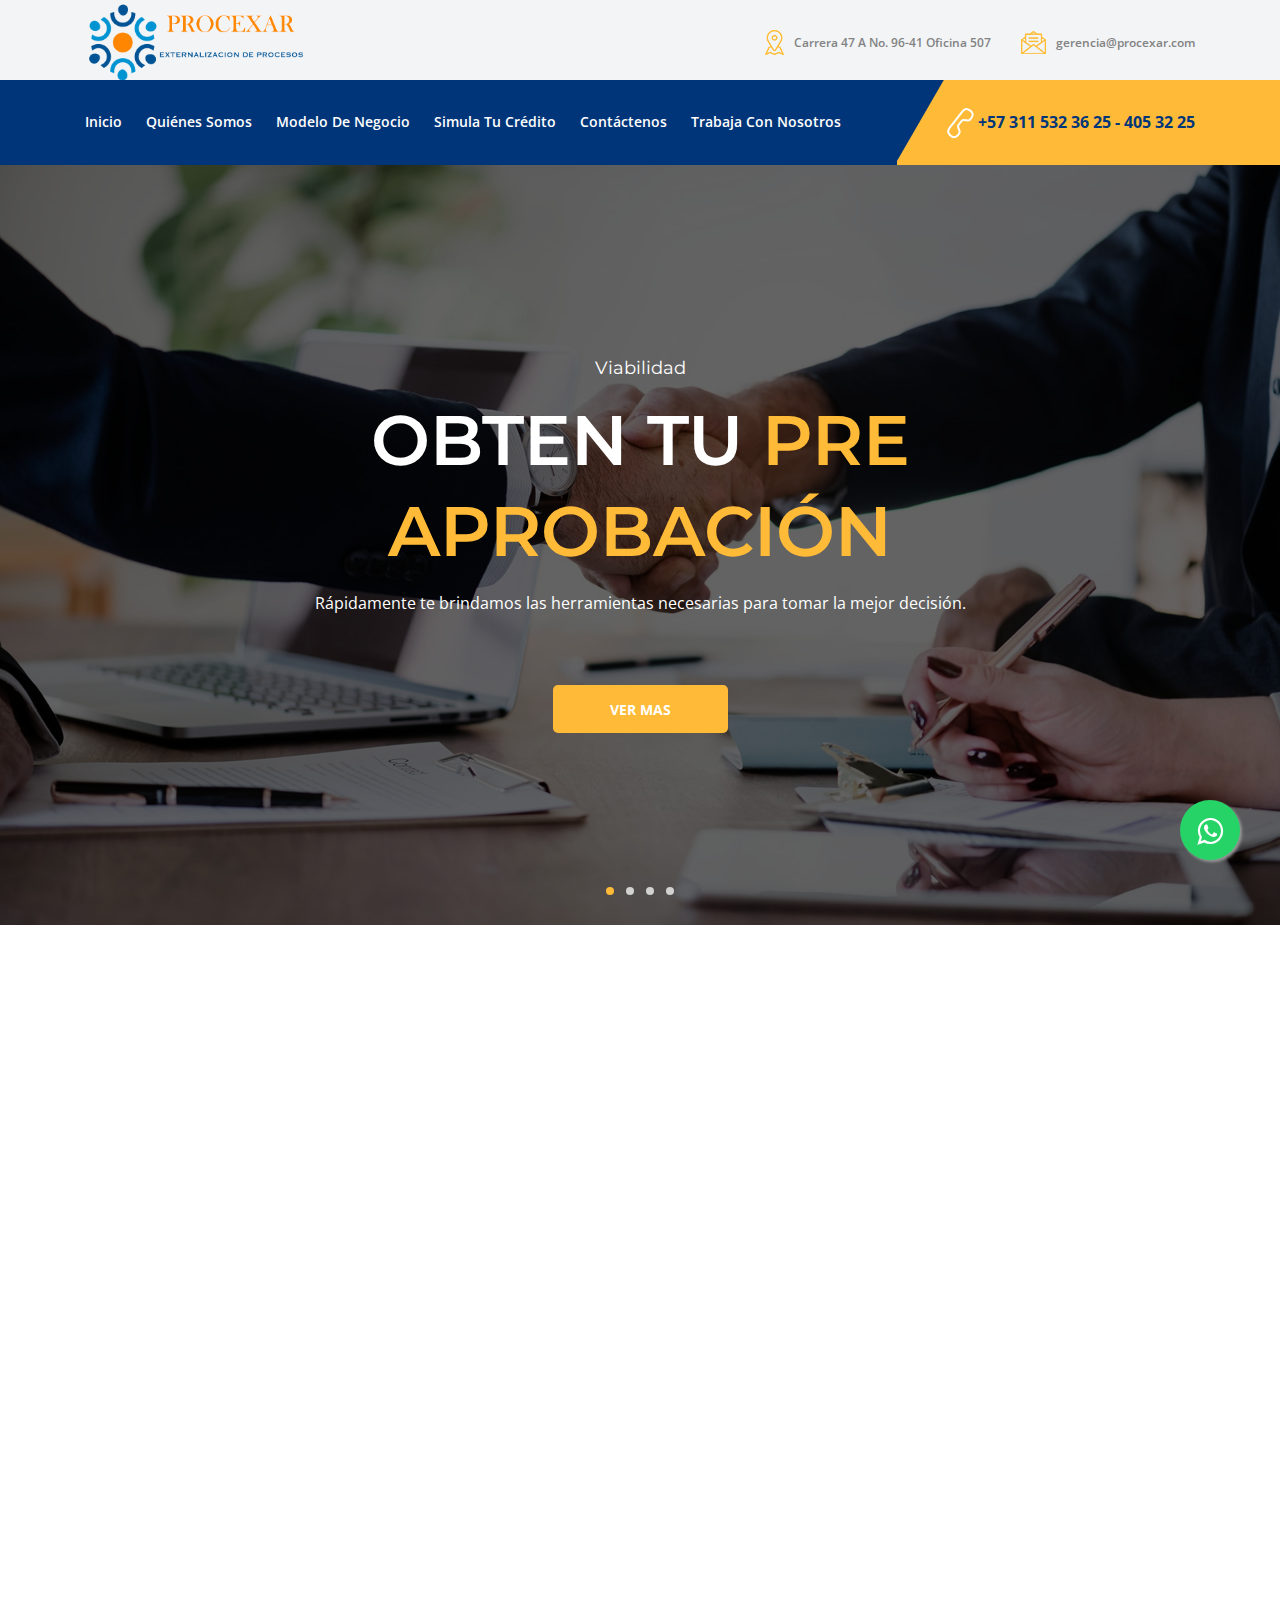
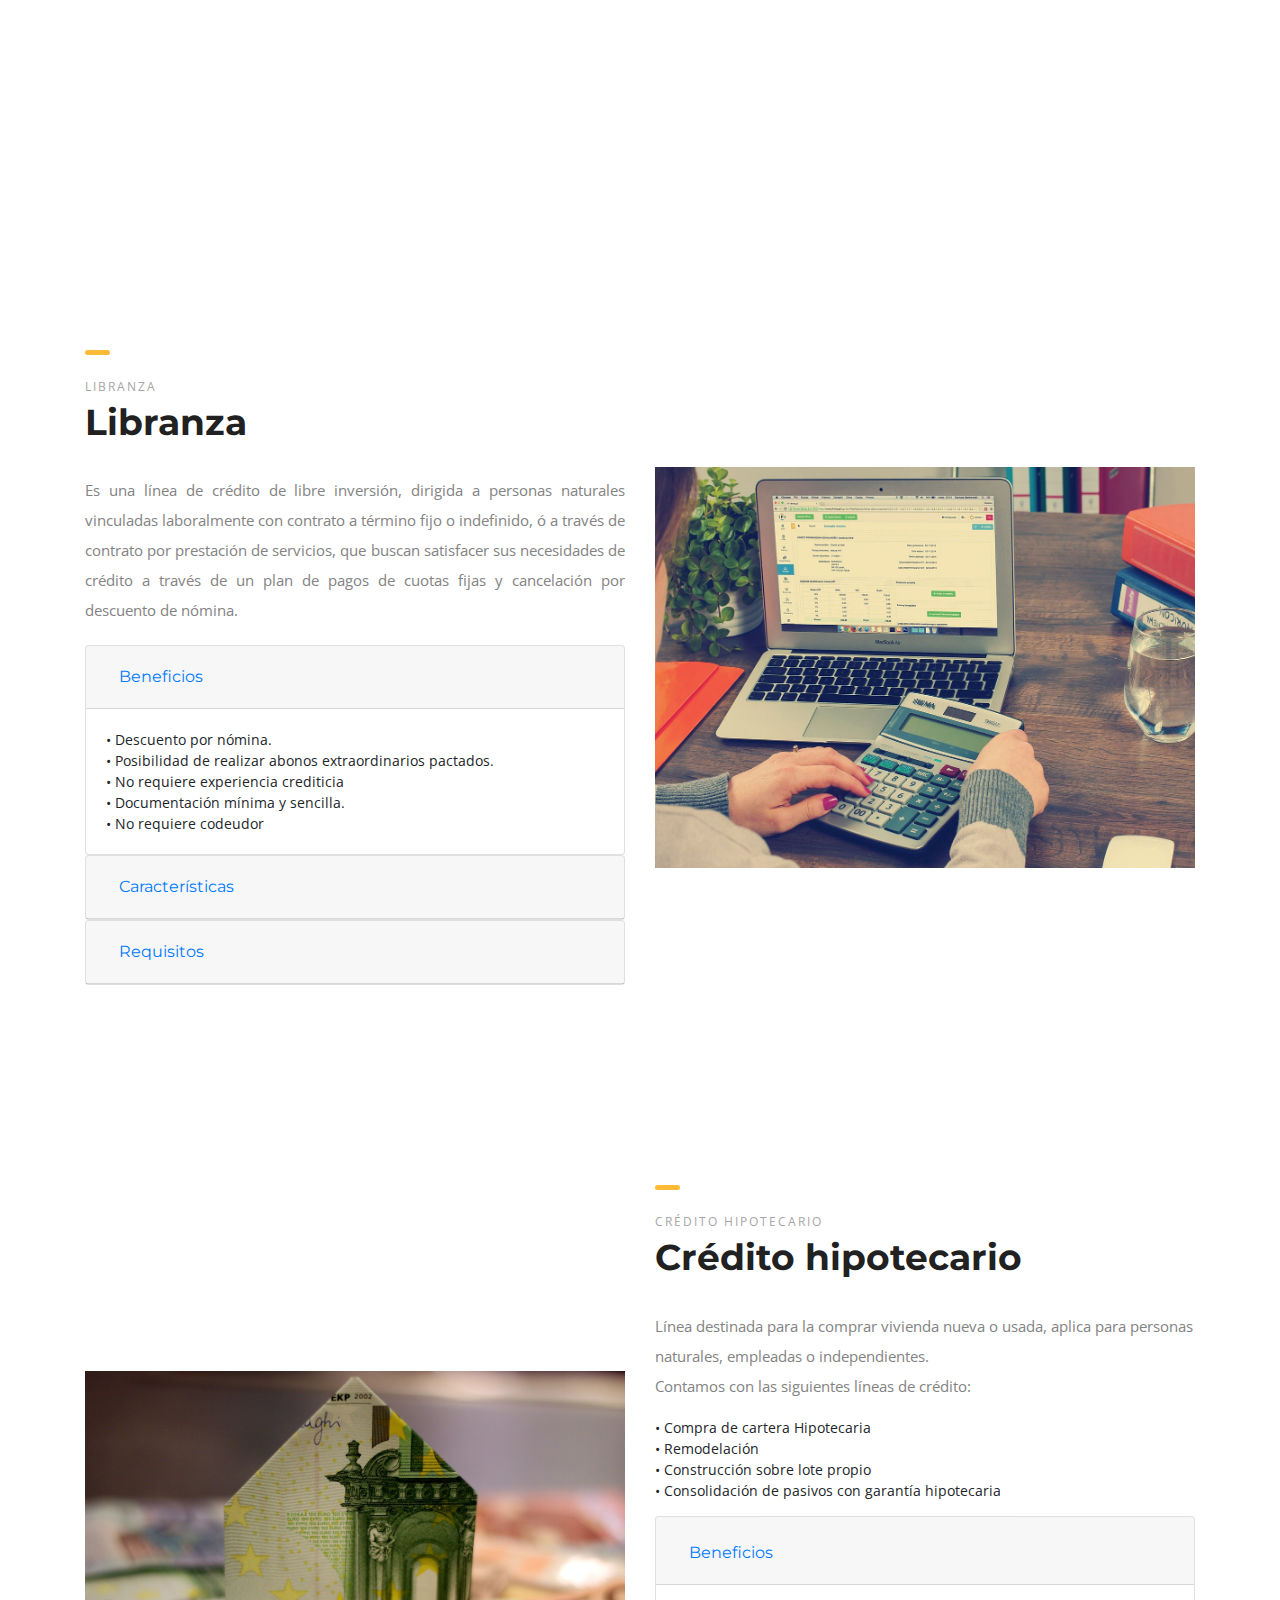
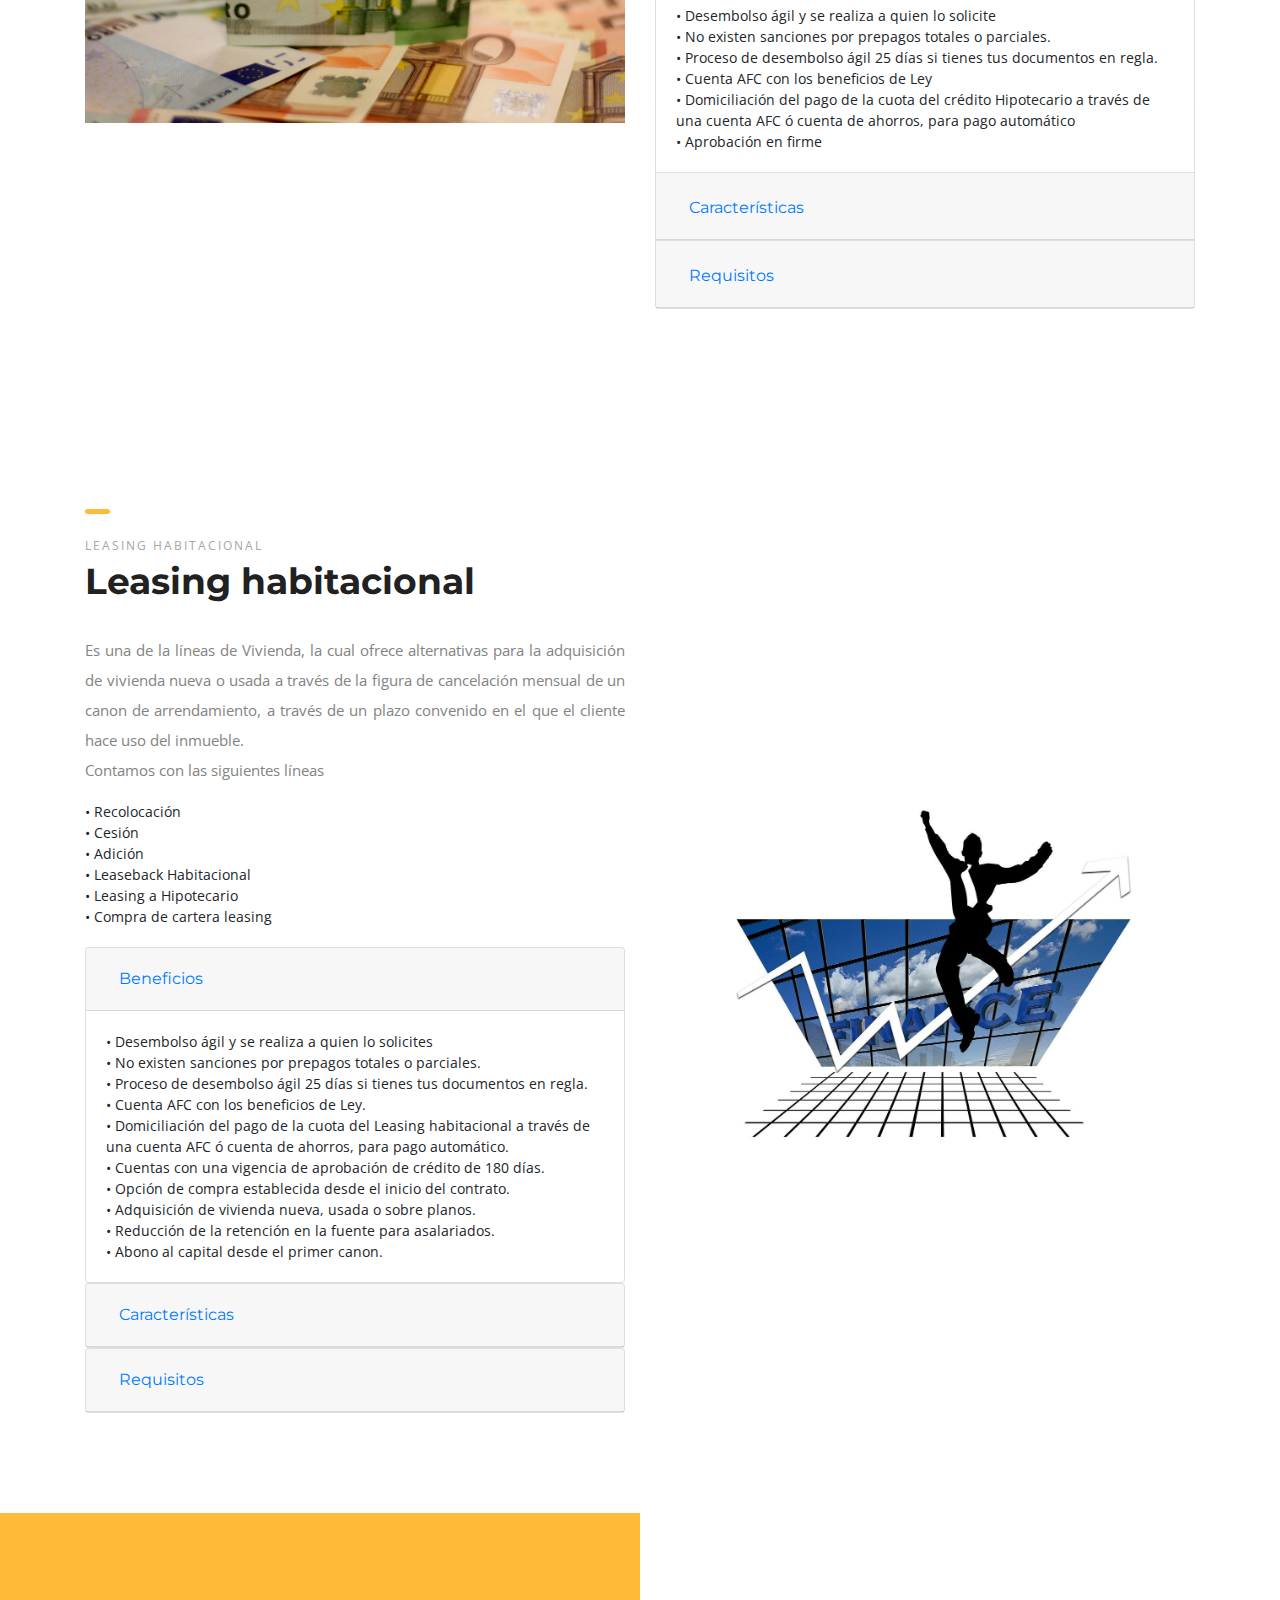
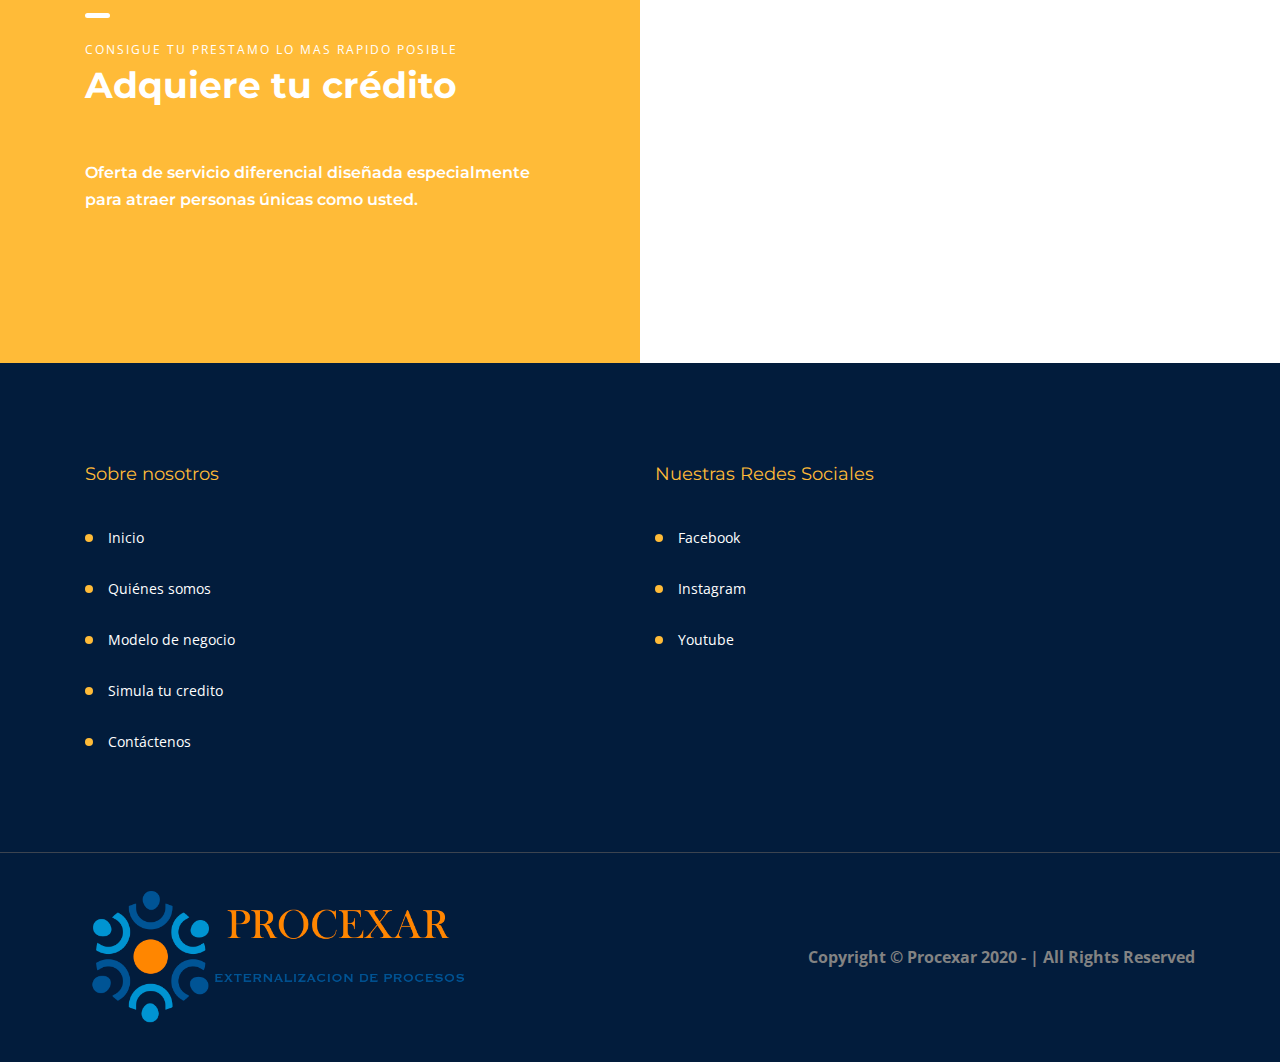
<file: index.html>
<!DOCTYPE html>
<html lang="en">

<head>
    <meta charset="UTF-8">
    <meta name="description" content="">
    <meta http-equiv="X-UA-Compatible" content="IE=edge">
    <meta name="viewport" content="width=device-width, initial-scale=1, shrink-to-fit=no">
    <!-- The above 4 meta tags *must* come first in the head; any other head content must come *after* these tags -->

    <!-- Title -->
    <title>Procexar </title>

    <!-- Favicon -->
    <link rel="icon" href="img/core-img/favicon.png">

    <!-- Stylesheet -->
    <link rel="stylesheet" href="style.css">
    <link rel="stylesheet" href="whatssap.css">
    <script src=""></script>
    <script src="dist/jspdf.min.js"></script>

</head>

<body>
    <!-- Preloader -->
    <div class="preloader d-flex align-items-center justify-content-center">
        <div class="lds-ellipsis">
            <div></div>
            <div></div>
            <div></div>
            <div></div>
        </div>
    </div>

    <!-- ##### Header Area Start ##### -->
    <header class="header-area">
        <!-- Top Header Area -->
        <div class="top-header-area">
            <div class="container h-100">
                <div class="row h-100 align-items-center">
                    <div class="col-12 d-flex justify-content-between">
                        <!-- Logo Area -->
                        <div class="logo">
                            <a href="index.html"><img style="width: 230px" src="img/core-img/procexar2.png" alt=""></a>
                        </div>

                        <!-- Top Contact Info -->
                        <div class="top-contact-info d-flex align-items-center">
                            <a  data-toggle="tooltip" data-placement="bottom" title="Carrera 47 A No. 96-41 Oficina 507"><img src="img/core-img/placeholder.png" alt=""> <span>Carrera 47 A No. 96-41 Oficina 507</span></a>
                            <a  data-toggle="tooltip" data-placement="bottom" title="gerencia@procexar.com"><img src="img/core-img/message.png" alt=""> <span>gerencia@procexar.com</span></a>
                        </div>
                    </div>
                </div>
            </div>
        </div>

        <!-- Navbar Area -->
        <div class="credit-main-menu" id="sticker">
            <div class="classy-nav-container breakpoint-off">
                <div class="container">
                    <!-- Menu -->
                    <nav class="classy-navbar justify-content-between" id="creditNav">

                        <!-- Navbar Toggler -->
                        <div class="classy-navbar-toggler">
                            <span class="navbarToggler"><span></span><span></span><span></span></span>
                        </div>

                        <!-- Menu -->
                        <div class="classy-menu">

                            <!-- Close Button -->
                            <div class="classycloseIcon">
                                <div class="cross-wrap"><span class="top"></span><span class="bottom"></span></div>
                            </div>

                            <!-- Nav Start -->
                            <div class="classynav">
                                <ul>
                                    <li><a href="index.html">Inicio</a></li>
                                    <li><a href="about.html">Quiénes Somos</a></li>
                                    <li><a href="#modeloNegocio">Modelo de negocio</a></li>
                                    <li><a href="simulador.html">Simula tu crédito</a></li>
                                    <li><a href="contact.html">Contáctenos</a></li>
                                    <li><a href="trabaja.html">Trabaja con Nosotros</a></li>
                                </ul>
                            </div>
                            <!-- Nav End -->
                        </div>

                        <!-- Contact -->
                        <div   class="contact">
                            <a style="font-size:16px; "><img  src="img/core-img/call2.png" alt=""> +57 311 532 36 25 - 405 32 25</a>
                        </div>
                    </nav>
                </div>
            </div>
        </div>
    </header>
    <!-- ##### Header Area End ##### -->

    <!-- ##### Hero Area Start ##### -->
    <div class="hero-area">
        <div class="hero-slideshow owl-carousel">

            <!-- Single Slide -->
            <div class="single-slide bg-img">
                <!-- Background Image-->
                <div class="slide-bg-img bg-img bg-overlay" style="background-image: url(img/bg-img/1.jpg);"></div>
                <!-- Welcome Text -->
                <div class="container h-100">
                    <div class="row h-100 align-items-center justify-content-center">
                        <div class="col-12 col-lg-9">
                            <div class="welcome-text text-center">
                                <h6 data-animation="fadeInUp" data-delay="100ms">Viabilidad</h6>
                                <h2 data-animation="fadeInUp" data-delay="300ms"> Obten tu<span> Pre Aprobación</span> </h4>
                                <p data-animation="fadeInUp" data-delay="500ms">Rápidamente te brindamos las herramientas necesarias para tomar la mejor decisión.</p>

                                <a href="#" class="btn credit-btn mt-50" data-toggle="modal" data-target="#viabilidad" data-animation="fadeInUp" data-delay="700ms">Ver mas</a>
                            </div>
                        </div>
                    </div>
                </div>
                <!-- Slide Duration Indicator -->
                <div class="slide-du-indicator"></div>
            </div>

            <!-- Single Slide -->
            <div class="single-slide bg-img">
                <!-- Background Image-->
                <div class="slide-bg-img bg-img bg-overlay" style="background-image: url(img/bg-img/5.jpg);"></div>
                <!-- Welcome Text -->
                <div class="container h-100">
                    <div class="row h-100 align-items-center justify-content-center">
                        <div class="col-12 col-lg-9">
                            <div class="welcome-text text-center">
                                <h6 data-animation="fadeInDown" data-delay="100ms">Procexar </h6>
                                <h2 data-animation="fadeInDown" data-delay="300ms">Referidos </h2>
                                <p data-animation="fadeInUp" data-delay="500ms">Refiérenos tu cliente, nosotros nos encargamos de todo el acompañamiento hasta el final. Y gana múltiples beneficios.</p>
                                <a href="#" class="btn credit-btn mt-50" data-toggle="modal" data-target="#referidos" data-animation="fadeInDown" data-delay="700ms">Ver mas</a>
                            </div>
                        </div>
                    </div>
                </div>
                <!-- Slide Duration Indicator -->
                <div class="slide-du-indicator"></div>
            </div>

            <!-- Single Slide -->
            <div class="single-slide bg-img">
                <!-- Background Image-->
                <div class="slide-bg-img bg-img bg-overlay" style="background-image: url(img/bg-img/1.jpg);"></div>
                <!-- Welcome Text -->
                <div class="container h-100">
                    <div class="row h-100 align-items-center justify-content-center">
                        <div class="col-12 col-lg-9">
                            <div class="welcome-text text-center">
                                <h6 data-animation="fadeInUp" data-delay="100ms">Vivienda</h6>
                                <h2 data-animation="fadeInUp" data-delay="300ms">Buscas  <span>vivienda</span> </h2>
                                <p data-animation="fadeInUp" data-delay="500ms">Te presentamos multples opciones en muebles usados.</p>
                                <a href="post.html" class="btn credit-btn mt-50" data-animation="fadeInUp" data-delay="700ms">Leer más</a>
                            </div>
                        </div>
                    </div>
                </div>
                <!-- Slide Duration Indicator -->
                <div class="slide-du-indicator"></div>
            </div>

            <!-- Single Slide -->
            <div class="single-slide bg-img">
                <!-- Background Image-->
                <div class="slide-bg-img bg-img bg-overlay" style="background-image: url(img/bg-img/5.jpg);"></div>
                <!-- Welcome Text -->
                <div class="container h-100">
                    <div class="row h-100 align-items-center justify-content-center">
                        <div class="col-12 col-lg-9">
                            <div class="welcome-text text-center">
                                <h6 data-animation="fadeInDown" data-delay="100ms">Noticias</h6>
                                <h2 data-animation="fadeInDown" data-delay="300ms">Noticias sobre  <span>vivienda</span> </h2>
                                <a href="#" class="btn credit-btn mt-50" data-animation="fadeInDown" data-delay="700ms">Leer más</a>
                            </div>
                        </div>
                    </div>
                </div>
                <!-- Slide Duration Indicator -->
                <div class="slide-du-indicator"></div>
            </div>

        </div>
    </div>

    <!--Ventanas Modales-->

    <div class="modal fade" id="referidos" tabindex="-1" role="dialog" aria-labelledby="exampleModalLabel" aria-hidden="true">
        <div class="modal-dialog" role="document">
          <div class="modal-content">
            <div class="modal-header">
              <h4 style="text-align: center;" >Referidos</h4>

              <button type="button" class="close" data-dismiss="modal" aria-label="Close">
                <span aria-hidden="true">&times;</span>
              </button>
            </div>
            <div class="modal-body">
                <form action="enviarReferido.php" method="post" >
                   <h5>Datos Referido</h5>
                    <div class="form-group row">
                      <label for="colFormLabel" class="col-sm-2 col-form-label">Nombre</label>
                      <div class="col-sm-10">
                        <input type="text" name="nombreReferido" class="form-control" id="nombreReferido" placeholder="Nombre">
                      </div>
                    </div>
                    <div class="form-group row">
                        <label for="colFormLabel" class="col-sm-2 col-form-label">Cédula</label>
                        <div class="col-sm-10">
                          <input type="text" name="cedulaReferido" class="form-control" id="cedulaReferido" placeholder="Cédula">
                        </div>
                    </div>
                    <div class="form-group row">
                        <label for="colFormLabel" class="col-sm-2 col-form-label">Telefono</label>
                        <div class="col-sm-10">
                          <input type="text" name="telefonoReferido" class="form-control" id="telefonoReferido" placeholder="Telefono">
                        </div>
                    </div>

                    <div class="form-group row">
                        <label for="colFormLabel" class="col-sm-2 col-form-label">Tipo de crédito</label>
                        <select style="margin-left: 14px;" id="creditoReferido" name="creditoReferido"  onchange="selectTasa()" class="custom-select col-sm-9" id="interesPrestamo" required>
                            <option value="hipotecario" >Hipotecario</option>
                            <option value="cartera hipotecaria">Compra de cartera hipotecaria </option>
                            <option value="Leasing"> Leasing </option>
                            <option value="Remodelacion"> Remodelación </option>

                            
                        </select>
                    </div>

                    <div class="form-group row">
                        <label for="colFormLabel" class="col-sm-2 col-form-label">Valor</label>
                        <div class="col-sm-10">
                          <input type="text" class="form-control" name="valorReferido" id="valorReferido" placeholder="Valor">
                        </div>
                    </div>

                    <h5>Datos quien lo refiere</h5>

                    <div class="form-group row">
                        <label for="colFormLabel" class="col-sm-2 col-form-label">Codigo</label>
                        <div class="col-sm-10">
                          <input type="text" class="form-control"  id="codigo"  name="codigo" placeholder="Codigo">
                        </div>
                    </div>

                    <div class="form-group row">
                        <label for="colFormLabel" class="col-sm-2 col-form-label">Nombre</label>
                        <div class="col-sm-10">
                          <input type="text" class="form-control" id="nombreRefiere" name="nombreRefiere" placeholder="Nombre">
                        </div>
                    </div>

                    <div class="form-group row">
                        <label for="colFormLabel" class="col-sm-2 col-form-label">Telefono</label>
                        <div class="col-sm-10">
                          <input type="text" class="form-control" name="telefonoRefiere" id="telefonoRefiere" placeholder="Telefono">
                        </div>
                    </div>
                    <button type="submit" class="btn btn-primary">Enviar</button>
                  </form>
            </div>
            <div class="modal-footer">
             
            </div>
          </div>
        </div>
    </div>


    <div class="modal fade" id="viabilidad" tabindex="-1" role="dialog" aria-labelledby="exampleModalLabel" aria-hidden="true">
        <div class="modal-dialog" role="document">
          <div class="modal-content">
            <div class="modal-header">
              <h4 style="text-align: center;" >Viabilidad</h4>
              
              
              <button type="button" class="close" data-dismiss="modal" aria-label="Close">
                <span aria-hidden="true">&times;</span>
              </button>
            </div>
            <div class="modal-body">
                <form>
                   <h5>Información Personal</h5>
                    <div class="form-group row">
                      <label for="colFormLabel" class="col-sm-2 col-form-label">Nombre</label>
                      <div class="col-sm-10">
                        <input type="text" class="form-control" id="nombre" placeholder="Nombre">
                      </div>
                    </div>
                    <div class="form-group row">
                        <label for="colFormLabel" class="col-sm-2 col-form-label">Apellido</label>
                        <div class="col-sm-10">
                          <input type="text" class="form-control" id="apellido" placeholder="Apellido">
                        </div>
                    </div>
                    <div class="form-group row">
                        <label for="colFormLabel" class="col-sm-2 col-form-label">Correo Electronico</label>
                        <div class="col-sm-10">
                          <input type="text" class="form-control" id="email" placeholder="Correo electronico">
                        </div>
                    </div>

                    <div class="form-group row">
                        <label for="colFormLabel" class="col-sm-2 col-form-label">Edad</label>
                        <div class="col-sm-10">
                          <input type="text" class="form-control" id="edad" placeholder="Edad">
                        </div>
                    </div>

                    <div class="form-group row">
                        <label for="colFormLabel" class="col-sm-2 col-form-label">Celular</label>
                        <div class="col-sm-10">
                          <input type="text" class="form-control" id="celular " placeholder="Número de celular">
                        </div>
                    </div>



                    <div class="form-group row">
                        <label for="colFormLabel" class="col-sm-2 col-form-label">Genero</label>
                        <select style="margin-left: 14px;"  onchange="selectGenero()" class="custom-select col-sm-9" id="genero" required>
                            <option value="masculino" >Masculino</option>
                            <option value="femenino"> Femenino </option>
                      
                        </select>
                    </div>

                    <div class="form-group row">
                        <label for="colFormLabel" class="col-sm-2 col-form-label">¿Actividad laboral principal?</label>
                        <select style="margin-left: 14px;"  onchange="selectLaboral()" class="custom-select col-sm-9" id="laboral" required>
                            <option value="empleado" >Empleado</option>
                            <option value="Independiente"> Independiente </option>
                      
                        </select>
                    </div>

                    <div class="form-group row">
                        <label for="colFormLabel" class="col-sm-2 col-form-label">Destino Credito</label>
                        <select style="margin-left: 14px;"  onchange="selectCredito()" class="custom-select col-sm-9" id="destinoCredito" required>
                            <option value="vivi" >Vivi</option>
                            <option value="nueva"> Nueva </option>
                            <option value="usada"> Usada </option>
                      
                        </select>
                    </div>

                    <div class="form-group row">
                        <label for="colFormLabel" class="col-sm-2 col-form-label">Tipo</label>
                        <select style="margin-left: 14px;"  onchange="selectTIpo()" class="custom-select col-sm-9" id="tipoCredito" required>
                            <option value="mensual" >Casa</option>
                            <option value="anual"> Apartamento </option>
                            <option value="anual"> otro </option>
                      
                        </select>
                    </div>

                    

                   

                    <h5>Datos Crédito</h5>

                    <div class="form-group row">
                        <label for="colFormLabel" class="col-sm-2 col-form-label">Valor de inmueble</label>
                        <div class="col-sm-10">
                          <input onkeyup="format(this)" onchange="format(this)" type="text" class="form-control" id="valorInmueble" placeholder="valor Inmueble">
                        </div>
                    </div>

                    <div class="form-group row">
                        <label for="colFormLabel" class="col-sm-2 col-form-label">Ingresos propios</label>
                        <div class="col-sm-10">
                          <input onkeyup="format(this)" onchange="format(this)" type="text" class="form-control" id="ingresosPropios" placeholder="Ingresos propios">
                        </div>
                    </div>

                  

                    <div class="form-group row">
                        <label for="colFormLabel" class="col-sm-2 col-form-label">Plazo en meses</label>
                        <div class="col-sm-10">
                          <input type="text" class="form-control" id="plazo" placeholder="plazo">
                        </div>
                    </div>

                    <div class="form-group row">
                        <label for="colFormLabel" class="col-sm-2 col-form-label">Valor crédito </label>
                        <div class="col-sm-10">
                          <input type="text" class="form-control" id="valorCredito"  readonly>
                        </div>
                    </div>

                    
                    <div id="" name="" class="form-group row">
                        <label  class="col-sm-4 col-form-label">Dictamen</label>
                        <div class="col-sm-7">
                          <span id="dictamen"></span>
                        </div>
                    </div>
                   
                  </form>
            </div>
            <div class="modal-footer">
              <button type="button" class="btn btn-primary" onclick="calcularViabilidad()">Enviar</button>
              <button onclick="prueba()"></button>
            </div>
          </div>
        </div>
    </div>

    <script>
        var nombre = document.getElementById("nombre");
        var apellido = document.getElementById("apellido");
        var correoElectronico = document.getElementById("email");
        var edad = document.getElementById("edad");
        var valorInmueble = document.getElementById("valorInmueble");
        var tasaAnual = document.getElementById("tasaAnual");
        var plazo = document.getElementById("plazo");
        
        var ingresosPropios = document.getElementById("ingresosPropios");
        var valorCredito = document.getElementById("valorCredito");
        var dictamen = document.getElementById("dictamen");


        function format(input){
            num = input.value.replace(/\./g,'');
            if(!isNaN(num)){
                num = num.toString().split('').reverse().join('').replace(/(?=\d*\.?)(\d{3})/g,'$1.');
                num = num.split('').reverse().join('').replace(/^[\.]/,'');
                input.value = num;
            }
        }

        function selectGenero() {
            var genero = document.getElementById("genero").value;
            console.log('el genero es', genero);
            return genero;
         
        }

        function selectCredito() {
            var destinoCredito= document.getElementById("destinoCredito").value;
            console.log('el destino del credito es', destinoCredito);
            return destinoCredito;
         
        }
        
        function selectTIpo(){
            var tipo= document.getElementById("tipoCredito").value;
            console.log('el tipo es', tipo);
            return tipo;
        }

        function selectLaboral(){
            var laboral= document.getElementById("laboral").value;
            console.log('el tipo es', tipo);
            return tipo;
        }

        function calcularViabilidad(){
            console.log('hola',nombre.value);
            console.log('hola',apellido.value);
            console.log('hola',correoElectronico.value);
            console.log('hola',edad.value);
            console.log('hola',valorInmueble.value);
           
            console.log('hola',plazo.value);
            
            selectGenero();
            selectCredito();
            selectTIpo();

            if(plazo.value < 60 || plazo.value > 360 ){
                alert('cambien el plazo');
            } else if(edad.value <25 || edad.value > 69){
                alert('edad invalida');
            } else {

            


             this.tasaMV = ((Math.pow(1+ (10.5/100),(0.08333333)))-1) *100;

            tasaMensual = (( Math.pow((1 + 10.5/100),(1/12))-1));
            console.log('la tasa mensual es', tasaMensual);
           
            
            console.log(tasaMensual);
            
            rValorInmueble =parseInt(valorInmueble.value.replace(/\./g,""));
            this.valorCredito.value =  new Intl.NumberFormat('es-CO').format(rValorInmueble * 0.7); 
            console.log('valor credito es',valorCredito.value, tasaMensual);

            valorCuota = parseInt(valorCredito.value.replace(/\./g,"")) * ((tasaMensual * (Math.pow(1+tasaMensual,plazo.value))) / (Math.pow(1 + tasaMensual,plazo.value)-1));
            console.log('valor cuota es ', valorCuota);


            dCuota = parseInt(ingresosPropios.value.replace(/\./g,""));
            porcentajeCuota = dCuota * 0.3; 
            console.log('cuota' + porcentajeCuota);


            if(valorCuota > porcentajeCuota) {

                dictamen.innerHTML =  'Puedes consolidar ingresos para que sea viable';
            }
            else{
                dictamen.innerHTML =  'Viable';
                var doc = new jsPDF();
                var imgdata = new Image();
                var fecha = new Date();
                imgdata.src = 'img/core-img/procexar2.png';
                doc.addImage(imgdata , 'PNG', 10, 20, 60, 20);
   
                doc.text(10, 60, 'Fecha: ' +  fecha.getDate() +"/" + (fecha.getMonth()+1) + "/" + fecha.getFullYear());
                doc.setFontSize(12);
                doc.text(10, 80, 'Señor(a): ' + nombre.value + ' ' + apellido.value);
                doc.setFontSize(12);
                doc.text(10,100, 'De acuerdo a su solicitud le informamos las características de la oferta diseñada para usted');
                doc.setFontSize(14);
                doc.text(10,115,'Crédito VIVIENDA');

                doc.setFontSize(12);
                doc.text(10,125,'Línea destinada para la compra de vivienda nueva o usada, aplica para personas, naturales,' + '\nempleadas o independientes');
                doc.text(10,145, 'MONTO: ' + valorInmueble.value );
                doc.text(10,155, 'PLAZO: ' + plazo.value );
                doc.text(10,165, 'VALOR APROXIMADA CUOTA: ' + valorCredito.value  );

                doc.text(10,175, 'Beneficios');

                
                doc.text(10,185, '- Desembolso ágil y se realiza a quien lo solicite.' + 
                '\n- No existen sanciones por prepagos totales o parciales' + 
                '\n- Proceso de desembolso ágil 25 días si tienes tus documentos en regla' + 
                '\n- Cuenta AFC con los beneficios de Ley' + 
                '\n- Domiciliación del pago de la cuota del crédito Hipotecario a través de una cuenta AFC o cuenta' + '\n de ahorros, para pago automático' + 
                '\n- Approbation en firme ' + 
                '\n' +
                '\nCaracteristicas' + 
                '\n' + '\n' +
                '- Tasa fija en pesos' + 
                '\n- Plazo de 5 a 20 años' +
                '\n- Financiación hasta el 70% del valor del inmueble' + 
                '\n- Montos desde $30 millones' + 
                '\n- Monto máximo: De acuerdo a la capacidad de pago del cliente' +
                '\n- Seguros: Incendio, terremoto y vida deudor' );
                
                doc.addPage();
                doc.text(10,20,'Requisitos' + '\n' +
                '\nEmpleados' + '\n' +
                '\n- Fotocopia del documento de identidad ampliada al 150%' +
                '\n- Fotocopia certificada de ingresos y retenciones. ' +
                '\n- Certificado Laboral original con vigencia no mayor a 30 días, indicando cargo, salario básico' + '\n' + 
                'tiempo de servicio y tipo de contrato. ' +
                '\n' + '\n' +
                '\nPensionados' + '\n' + '\n' +
                '- Fotocopia del documento de identidad ampliada al 150%.' + 
                '\n- Fotocopia certificada de ingresos y retenciones o copia de la resolución de pensión.' + 
                '\n- Fotocopia del último comprobante de pago de pensión.' );
                doc.save('Viabilidad.pdf');

            }
            }
        }

        
    
    </script>
    


    <div class="modal fade" id="viabilidad" tabindex="-1" role="dialog" aria-labelledby="exampleModalLabel" aria-hidden="true">
        <div class="modal-dialog" role="document">
          <div class="modal-content">
            <div class="modal-header">
              <h4 style="text-align: center;" >Referidos</h4>

              <button type="button" class="close" data-dismiss="modal" aria-label="Close">
                <span aria-hidden="true">&times;</span>
              </button>
            </div>
            <div class="modal-body">
                <form>
                   
                    <div class="form-group row">
                      <label for="colFormLabel" class="col-sm-2 col-form-label">Código</label>
                      <div class="col-sm-10">
                        <input type="text" class="form-control" id="colFormLabel" placeholder="Código">
                      </div>
                    </div>
                    <div class="form-group row">
                        <label for="colFormLabel" class="col-sm-2 col-form-label">Cédula cliente</label>
                        <div class="col-sm-10">
                          <input type="text" class="form-control" id="colFormLabel" placeholder="Cédula">
                        </div>
                    </div>
                    <div class="form-group row">
                        <label for="colFormLabel" class="col-sm-2 col-form-label">Nombre cliente </label>
                        <div class="col-sm-10">
                          <input type="text" class="form-control" id="colFormLabel" placeholder="Nombre">
                        </div>
                    </div>

                    <div class="form-group row">
                        <label for="colFormLabel" class="col-sm-2 col-form-label">Tipo de crédito</label>
                        <select style="margin-left: 14px;"  onchange="selectTasa()" class="custom-select col-sm-9" id="interesPrestamo" required>
                            <option value="mensual" >Hipotecario</option>
                            <option value="anual">Compra de cartera hipotecaria </option>
                            <option value="anual"> Leasing </option>
                            <option value="anual"> Remodelación </option>

                            
                        </select>
                    </div>

                    <div class="form-group row">
                        <label for="colFormLabel" class="col-sm-2 col-form-label">Valor</label>
                        <div class="col-sm-10">
                          <input type="text" class="form-control" id="colFormLabel" placeholder="Nombre">
                        </div>
                    </div>
  
                   
                  </form>
            </div>
            <div class="modal-footer">
              <button type="button" class="btn btn-primary">Enviar</button>
            </div>
          </div>
        </div>
    </div>

    

    <!-- ##### Hero Area End ##### -->
    
    <!-- ##### Features Area Start ###### -->
    <!---->
    
    <!-- ##### Call To Action Start ###### -->
    
    <!-- ##### Call To Action End ###### -->

    <!-- ##### Call To Action Start ###### -->
    
    <!-- ##### Call To Action End ###### -->

    <!-- ##### Services Area Start ###### -->
    <section id="modeloNegocio" class="services-area section-padding-100-0">
        <div class="container">
            <div class="row">
                <div class="col-12">
                    <!-- Section Heading -->
                    <div class="section-heading text-center mb-100 wow fadeInUp" data-wow-delay="100ms">
                        <div class="line"></div>
                        <h2>Modelo de negocio</h2>
                    </div>
                </div>
            </div>

            <div class="row">
                <!-- Single Service Area -->
                <div class="col-12 col-md-6 col-lg-4">
                    <div class="single-service-area d-flex mb-100 wow fadeInUp" data-wow-delay="200ms">
                        <div class="icon">
                            <i class="icon-profits"></i>
                        </div>
                        <div class="text">
                            <h5>Aliados</h5>
                            <ol>
                                <p>Freelance</p>
                                <p>Inmobiliarias</p>
                                <p>Constructoras</p>
                                <p>Multinacionales convenios y no Convenios</p>
                                <p>Masificación producto </p>
                            </ol>
                        </div>
                    </div>
                </div>

                <!-- Single Service Area -->
                <div class="col-12 col-md-6 col-lg-4">
                    <div class="single-service-area d-flex mb-100 wow fadeInUp" data-wow-delay="300ms">
                        <div class="icon">
                            <i class="icon-money-1"></i>
                        </div>
                        <div class="text">
                            <h5>Actividades Claves</h5>
                            <ol>
                                <p>Seguimiento, control de clientes y procesos</p>
                                <p>Segmentación de clientes</p>
                                
                            </ol>
                        </div>
                    </div>
                </div>

                <!-- Single Service Area -->
                <div class="col-12 col-md-6 col-lg-4">
                    <div class="single-service-area d-flex mb-100 wow fadeInUp" data-wow-delay="400ms">
                        <div class="icon">
                            <i class="icon-coin"></i>
                        </div>
                        <div class="text">
                            <h5>Recursos claves</h5>
                            <ol>
                                <p>Call center</p>
                                <p>CRM</p>
                                <p>Portafolio de clientes</p>
                                <p>Relaciones comerciales</p>
                                    
                            </ol>
                        </div>
                    </div>
                </div>

                <!-- Single Service Area -->
                <div class="col-12 col-md-6 col-lg-4">
                    <div class="single-service-area d-flex mb-100 wow fadeInUp" data-wow-delay="500ms">
                        <div class="icon">
                            <i class="icon-smartphone-1"></i>
                        </div>
                        <div class="text">
                            <h5>Propuesta de valor </h5>
                            <p>La finalidad  es ayudar al cliente a tomar las mejores decisiones financieras a través de una oferta de productos y servicios clara, veraz y transparente, basada en condiciones justas y en los conceptos de previsión e integridad para lograr su confianza.</p>
                        </div>
                    </div>
                </div>

                <!-- Single Service Area -->
                <div class="col-12 col-md-6 col-lg-4">
                    <div class="single-service-area d-flex mb-100 wow fadeInUp" data-wow-delay="600ms">
                        <div class="icon">
                            <i class="icon-diamond"></i>
                        </div>
                        <div class="text">
                            <h5>Relacion con los clientes</h5>
                            <p>Satisfacer las necesidades del cliente</p>
                            <p>Asesoria de calidad, para cuidar sus intereses y así pueda tomar decisiones bien informado.</p>
                        </div>
                    </div>
                </div>

                <!-- Single Service Area -->
                <div class="col-12 col-md-6 col-lg-4">
                    <div class="single-service-area d-flex mb-100 wow fadeInUp" data-wow-delay="700ms">
                        <div class="icon">
                            <i class="icon-piggy-bank"></i>
                        </div>
                        <div class="text">
                            <h5>Comunicación y distribución</h5>
                            <p>Redes Sociales</p>
                            <p>Telemercadeo</p>
                            <p>MAIL</p>
                        </div>
                    </div>
                </div>
            </div>
        </div>
    </section>

    <section class="about-area section-padding-100-0">
        <div class="container">
            <div class="row align-items-center">
                <div class="col-12 col-md-6">
                    <div class="about-content mb-100">
                        <!-- Section Heading -->
                        <div class="section-heading">
                            <div class="line"></div>
                            <p> Libranza</p>
                            <h2>Libranza</h2>
                        </div>
                        <p style="text-align: justify;" class="mb-0"> Es una línea de crédito de libre inversión, dirigida a personas naturales vinculadas laboralmente con contrato a término fijo o indefinido, ó a través de contrato por prestación de servicios, que buscan satisfacer sus necesidades de crédito a través de un plan de pagos de cuotas fijas y cancelación por descuento de nómina.  </p>
                        <div style="margin-top: 20px;" id="accordion">
                            <div class="card">
                              <div class="card-header" id="headingOne">
                                <h5 class="mb-0">
                                  <button class="btn btn-link" data-toggle="collapse" data-target="#collapseOne" aria-expanded="true" aria-controls="collapseOne">
                                    Beneficios
                                  </button>
                                </h5>
                              </div>
                          
                              <div id="collapseOne" class="collapse show" aria-labelledby="headingOne" data-parent="#accordion">
                                <div class="card-body">
                                    <ul>
                                        <li>• Descuento por nómina.</li>
                                        <li>• Posibilidad de realizar abonos extraordinarios pactados.</li>                                      
                                        <li>• No requiere experiencia crediticia</li>
                                        <li>• Documentación mínima y sencilla.</li>
                                        <li>• No requiere codeudor </li>
                                    </ul>
                                </div>
                              </div>
                            </div>
                            <div class="card">
                              <div class="card-header" id="headingTwo">
                                <h5 class="mb-0">
                                  <button class="btn btn-link collapsed" data-toggle="collapse" data-target="#collapseTwo" aria-expanded="false" aria-controls="collapseTwo">
                                    Características
                                  </button>
                                </h5>
                              </div>
                              <div id="collapseTwo" class="collapse" aria-labelledby="headingTwo" data-parent="#accordion">
                                <div class="card-body">
                                    <ul>
                                        <li>• Préstamos desde $ 1.000.000.</li>
                                        <li>• Plazos de 6 a 72 meses.</li>
                                        <li>• Edad de 18 a 72 años.</li>
                                        <li>• Créditos de libre destinación.</li>
                                        <li>• Puede realizar retanqueos.</li>
                                    </ul>
                                </div>
                              </div>
                            </div>
                            <div class="card">
                              <div class="card-header" id="headingThree">
                                <h5 class="mb-0">
                                  <button class="btn btn-link collapsed" data-toggle="collapse" data-target="#collapseThree" aria-expanded="false" aria-controls="collapseThree">
                                    Requisitos
                                  </button>
                                </h5>
                              </div>
                              <div id="collapseThree" class="collapse" aria-labelledby="headingThree" data-parent="#accordion">
                                <div class="card-body">
                                    <ul>
                                        <li>• Contrato término fijo antigüedad mínima de 6 meses. </li>
                                        <li>• Contrato término indefinido antigüedad mínima de 2 meses. </li>
                                        <li>• Documentación (fotocopia documento de identificación - 150%, certificación laboral y últimos desprendibles de pago). </li>
                                        <li>• Ingresos Mínimos 1SMLV como asignación básica (Fijo - Indefinido) y $ 1.000.000 para prestación de servicios.  </li>
                                    </ul>
                                </div>
                              </div>
                            </div>
                        </div>
                    </div>
    
                    
                </div>
                <div class="col-12 col-md-6">
                    <div class="about-thumbnail mb-100">
                        <img src="img/core-img/libranza.jpg" alt="imagen libranza">
                    </div>
                </div>
            </div>
        </div>
    </section>
    
    
    <section class="about-area section-padding-100-0">
        <div class="container">
            <div class="row align-items-center">
                <div class="col-12 col-md-6">
                    <div class="about-thumbnail mb-100">
                        <img src="img/core-img/creditoHipo.jpg" alt="">
                    </div>
                </div>
                <div class="col-12 col-md-6">
                    
                    <div class="about-content mb-100">
                       
                        <!-- Section Heading -->
                        <div class="section-heading">
                            <div class="line"></div>
                            <p> Crédito hipotecario</p>
                            <h2>Crédito hipotecario</h2>
                        </div>
                        <p class="mb-0"> Línea destinada para la comprar vivienda nueva o usada, aplica para personas naturales, empleadas o independientes. </p>
                        <p>Contamos con las siguientes líneas de crédito:</p>
                        <ul>
                            <li>• Compra de cartera Hipotecaria</li>
                            <li>• Remodelación</li> 
                            <li>• Construcción sobre lote propio</li>
                            <li>• Consolidación de pasivos con garantía hipotecaria </li>
                        </ul>
    
                        <div style="margin-top: 15px;" class="accordion" id="accordionExample">
                            <div class="card">
                              <div class="card-header" id="headingOne">
                                <h2 class="mb-0">
                                  <button class="btn btn-link" type="button" data-toggle="collapse" data-target="#collapseOne" aria-expanded="true" aria-controls="collapseOne">
                                    Beneficios
                                  </button>
                                </h2>
                              </div>
                          
                              <div id="collapseOne" class="collapse show" aria-labelledby="headingOne" data-parent="#accordionExample">
                                <div class="card-body">
                                    <ul>
                                        <li>• Desembolso ágil y se realiza a quien lo solicite</li>
                                        <li>• No existen sanciones por prepagos totales o parciales.</li>
                                        <li>• Proceso de desembolso ágil 25 días si tienes tus documentos en regla.</li>
                                        <li>• Cuenta AFC con los beneficios de Ley</li>
                                        <li>• Domiciliación del pago de la cuota del crédito Hipotecario a través de una cuenta AFC ó cuenta de ahorros, para pago automático</li>
                                        <li>• Aprobación en firme</li>
                                    </ul>
                                </div>
                              </div>
                            </div>
                            <div class="card">
                              <div  class="card-header" id="headingTwo">
                                <h2 class="mb-0">
                                  <button class="btn btn-link collapsed" type="button" data-toggle="collapse" data-target="#collapseTwo" aria-expanded="false" aria-controls="collapseTwo">
                                    Características
                                  </button>
                                </h2>
                              </div>
                              <div id="collapseTwo" class="collapse" aria-labelledby="headingTwo" data-parent="#accordionExample">
                                <div class="card-body">
                                    <ul>
                                        <li>•	Tasa fija en pesos</li>
                                        <li>•	Plazo de 5 a 20 años</li>
                                        <li>•	Montos desde $30 millones</li>
                                        <li>•	Financiación hasta el 70% del valor del inmueble</li>
                                        <li>•	Montos desde $30 millones</li>
                                        <li>•	Monto Máximo:   De acuerdo a la capacidad de pago del cliente.</li>
                                        <li>•	Seguros: Incendio, terremoto y vida deudor.</li>
                                        
                                    </ul>
                                </div>
                              </div>
                            </div>
                            <div class="card">
                              <div class="card-header" id="headingThree">
                                <h2 class="mb-0">
                                  <button class="btn btn-link collapsed" type="button" data-toggle="collapse" data-target="#collapseThree" aria-expanded="false" aria-controls="collapseThree">
                                    Requisitos
                                  </button>
                                </h2>
                              </div>
                              <div id="collapseThree" class="collapse" aria-labelledby="headingThree" data-parent="#accordionExample">
                                <div class="card-body">
                                    <div>
                                        <h5>Requisitos</h5>
                                        <h6 style="margin-top: 10px;">Empleados </h6>
                                        <ul>
                                            <li>•	Fotocopia del documento de identidad ampliada al 150%.</li>
                                            <li>•	Fotocopia certificada de ingresos y retenciones</li>
                                            <li>•	Certificado Laboral original con vigencia no mayor a 30 días, indicando cargo, salario básico, tiempo de servicio y tipo de contrato.</li>
                                           
                                        </ul>
                                        <h6 style="margin-top: 10px;">Pensionados</h6>
                                        <ul>
                                            <li>•	Fotocopia del documento de identidad ampliada al 150%.</li>
                                            <li>•	Fotocopia certificada de ingresos y retenciones ó copia de la resolución de pensión</li>
                                            <li>•	Fotocopia del último comprobante de pago de pensión</li>
                                        </ul>
    
                                        <h6 style="margin-top: 10px;">Independientes</h6>
                                        <ul>
                                            <li>•	Fotocopia del documento de identidad ampliada al 150%.</li>
                                            <li>•	Extractos bancarios de los tres (3) últimos meses (cuenta corriente o de ahorros)</li>
                                            <li>•	Declaración de renta último año.</li>
                                        </ul>
    
                                    </div>
                                    
                                </div>
                              </div>
                            </div>
                          </div>
                    </div>
                </div>
                
                
            </div>
        </div>
    </section>
    
    <section class="about-area section-padding-100-0">
        <div class="container">
            <div class="row align-items-center">
                <div class="col-12 col-md-6">
                    <div class="about-content mb-100">
                        <!-- Section Heading -->
                        <div class="section-heading">
                            <div class="line"></div>
                            <p> Leasing habitacional</p>
                            <h2>Leasing habitacional</h2>
                        </div>
                        <p style="text-align: justify;" class="mb-0"> Es una de la líneas de Vivienda, la cual ofrece alternativas para la adquisición de vivienda nueva o usada a través de la figura de cancelación mensual de  un canon de arrendamiento, a través de un plazo convenido en el que el cliente hace uso del inmueble.  </p>
                        <p>Contamos con las siguientes líneas</p>
                        <ul>
                            <li>•	Recolocación</li>
                            <li>•	Cesión</li>
                            <li>•	Adición</li>
                            <li>•	Leaseback Habitacional</li>
                            <li>•	Leasing a Hipotecario </li>
                            <li>•	Compra de cartera leasing </li>
                        </ul>
                        <div style="margin-top: 20px;" id="accordion">
                            <div class="card">
                              <div class="card-header" id="headingOne">
                                <h5 class="mb-0">
                                  <button class="btn btn-link" data-toggle="collapse" data-target="#collapseOne" aria-expanded="true" aria-controls="collapseOne">
                                    Beneficios
                                  </button>
                                </h5>
                              </div>
                          
                              <div id="collapseOne" class="collapse show" aria-labelledby="headingOne" data-parent="#accordion">
                                <div class="card-body">
                                    <ul>
                                        <li>•	Desembolso ágil y se realiza a quien lo solicites</li>
                                        <li>•	No existen sanciones por prepagos totales o parciales.</li>
                                        <li>•	Proceso de desembolso ágil 25 días si tienes tus documentos en regla.</li>
                                        <li>•	Cuenta AFC con los beneficios de Ley.</li>
                                        <li>•	Domiciliación del pago de la cuota del Leasing habitacional a través de una cuenta AFC ó cuenta de ahorros, para pago automático.</li>
                                        <li>•	Cuentas con una vigencia de aprobación de crédito de 180 días.</li>
                                        <li>•	Opción de compra establecida desde el inicio del contrato.</li>
                                        <li>•	Adquisición de vivienda nueva, usada o sobre planos.</li>
                                        <li>•	Reducción de la retención en la fuente para asalariados.</li>
                                        <li>•	Abono al capital desde el primer canon.</li>
                                        
                                    </ul>
                                </div>
                              </div>
                            </div>
                            <div class="card">
                              <div class="card-header" id="headingTwo">
                                <h5 class="mb-0">
                                  <button class="btn btn-link collapsed" data-toggle="collapse" data-target="#collapseTwo" aria-expanded="false" aria-controls="collapseTwo">
                                    Características
                                  </button>
                                </h5>
                              </div>
                              <div id="collapseTwo" class="collapse" aria-labelledby="headingTwo" data-parent="#accordion">
                                <div class="card-body">
                                    <ul>
                                        <li>•	Línea de Vivienda para adquisición de vivienda la cual se efectúa mediante un contrato de arrendamiento.</li>
                                        <li>•	Tasa fija en Pesos y UVR.</li>
                                        <li>•	Plazo de 5 a 20 años</li>
                                        <li>•	Financiación hasta el 70% para vivienda familiar y el 80% para vivienda de uso no familiar del valor del inmueble.</li>
                                        <li>•	Montos desde $30 millones.</li>
                                        <li>•	Monto Máximo:   De acuerdo a la capacidad de pago del cliente.</li>
                                        <li>•	El cliente persona natural (locatario) elige la vivienda que necesita, nueva o usada.</li>
                                        <li>•	La Leasing compra el inmueble y se lo entrega al cliente en calidad de arrendamiento financiero durante un plazo pactado.</li>
                                        <li>•	Al final del contrato el cliente puede ejercer la opción de adquisición por un porcentaje del costo inicial, establecido desde el principio.</li>
                                        <li>•	Seguros: Incendio, terremoto y vida deudor.</li>
                                        
                                    </ul>
                                </div>
                              </div>
                            </div>
                            <div class="card">
                              <div class="card-header" id="headingThree">
                                <h5 class="mb-0">
                                  <button class="btn btn-link collapsed" data-toggle="collapse" data-target="#collapseThree" aria-expanded="false" aria-controls="collapseThree">
                                    Requisitos
                                  </button>
                                </h5>
                              </div>
                              <div id="collapseThree" class="collapse" aria-labelledby="headingThree" data-parent="#accordion">
                                <div class="card-body">
                                    <h6 style="margin-top: 10px;">Asalariado </h6>
                                        <ul>
                                            <li>•	Solicitud de vinculación y contratación de productos persona natural.</li>
                                            <li>•	Fotocopia del documento de identidad ampliada al 150%.</li>
                                            <li>•	Fotocopia certificada de ingresos y retenciones.</li>
                                            <li>•	Certificado Laboral original con vigencia no mayor a 30 días, indicando cargo, salario básico, tiempo de servicio y tipo de contrato.</li>
                                            <li>•	Para diplomáticos certificación de permanencia en el país emitida por la embajada.</li>
                                        </ul>
                                    <h6 style="margin-top: 10px;">Pensionada </h6>
                                        <ul>
                                            <li>•	Solicitud de vinculación y contratación de productos persona natural.</li>
                                            <li>•	Fotocopia del documento de identidad ampliada al 150%.</li>
                                            <li>•	Fotocopia certificada de ingresos y retenciones ó copia de la resolución de pensión.</li>
                                            <li>•	Fotocopia del último comprobante de pago de pensión.</li>
                                            
                                        </ul>
                                    <h6 style="margin-top: 10px;">Independiente </h6>
                                        <ul>
                                            <li>•	Solicitud de vinculación y contratación de productos persona natural.</li>
                                            <li>•	Fotocopia del documento de identidad ampliada al 150%.</li>
                                        </ul>
                                </div>
                              </div>
                            </div>
                        </div>
                    </div>
    
                    
                </div>
                <div class="col-12 col-md-6">
                    <div class="about-thumbnail mb-100">
                        <img src="img/core-img/leasing.jpg" alt="imagen libranza">
                    </div>
                </div>
            </div>
        </div>
    </section>

    <section class="special-feature-area d-flex flex-wrap">
            <!-- Special Feature Content -->
            <div class="special-feature-content section-padding-100">
                <div class="feature-text">
                    <!-- Section Heading -->
                    <div class="section-heading white mb-50">
                        <div class="line"></div>
                        <p>Consigue tu prestamo lo mas rapido posible</p>
                        <h2>Adquiere tu crédito</h2>
                    </div>
                    <h6>Oferta de servicio diferencial  diseñada especialmente para atraer personas únicas como usted.</h6>
                    
                </div>
            </div>
            <!-- Special Feature Thumbnail -->
            <div class="special-feature-thumbnail bg-img jarallax" style="background-image: url(img/bg-img/20.jpg);"></div>
    </section>

    


    <!-- ##### Services Area End ###### -->

    <!-- ##### Miscellaneous Area Start ###### -->
   
    <!-- ##### Miscellaneous Area End ###### -->

    <!-- ##### Footer Area Start ##### -->
    <footer class="footer-area section-padding-100-0">
        <div class="container">
            <div class="row">

                <!-- Single Footer Widget -->
                <div class="col-6 col-sm-6 col-lg-6">
                    <div class="single-footer-widget mb-100">
                        <h5 class="widget-title">Sobre nosotros</h5>
                        <!-- Nav -->
                        <nav>
                            <ul>
                                <li><a href="index.html">Inicio</a></li>
                                <li><a href="about.html">Quiénes somos</a></li>
                                <li><a href="#modeloNegocio">Modelo de negocio</a></li>
                                <li><a href="simulador.html">Simula tu credito</a></li>
                                <li><a href="contact.html">Contáctenos</a></li>
                                
                            </ul>
                        </nav>
                    </div>
                </div>

             

                <!-- Single Footer Widget -->
                <div class="col-6 col-sm-6 col-lg-6">
                    <div class="single-footer-widget mb-100">
                        <h5 class="widget-title">Nuestras Redes Sociales</h5>
                        <!-- Nav -->
                        <nav>
                            <ul>
                                <li><a target="_blank" href="https://www.facebook.com/Procexar-112369826964856/">Facebook</a></li>
                                <li><a target="_blank" href="https://www.instagram.com/procexar_sas/">Instagram</a></li>
                                <li><a target="_blank" href="https://www.youtube.com/channel/UCXu7fS6sVKyIxm89Z4v1hzQ">Youtube </a></li>
                               
                            </ul>
                        </nav>
                    </div>
                </div>

               
            </div>
        </div>

        <!-- Copywrite Area -->
        <div class="copywrite-area">
            <div class="container">
                <div class="row">
                    <div class="col-12">
                        <div class="copywrite-content d-flex flex-wrap justify-content-between align-items-center">
                            <!-- Footer Logo -->
                            <a href="index.html" class="footer-logo"><img style="width: 400px;" src="img/core-img/procexar2.png" alt=""></a>
                            
                            <a style="color: #838383" href="https://www.procexar.com:2096">Copyright © Procexar 2020 - | All Rights Reserved</a>
                                                                                 
                        </div>

                        
                       
                    </div>
                </div>
            </div>
        </div>
    </footer>
    <a href="https://api.whatsapp.com/send?phone=573214437732&text=Hola%21%20Quisiera%20m%C3%A1s%20informaci%C3%B3n%20sobre%20mi%20credito%20." class="float" target="_blank">
        <i class="fa fa-whatsapp my-float"></i>
        </a>
    <!-- ##### Footer Area Start ##### -->

    <!-- ##### All Javascript Script ##### -->
    <!-- jQuery-2.2.4 js -->
    <script src="js/jquery/jquery-2.2.4.min.js"></script>
    <!-- Popper js -->
    <script src="js/bootstrap/popper.min.js"></script>
    <!-- Bootstrap js -->
    <script src="js/bootstrap/bootstrap.min.js"></script>
    <!-- All Plugins js -->
    <script src="js/plugins/plugins.js"></script>
    <!-- Active js -->
    <script src="js/active.js"></script>
</body>

</html>
</file>
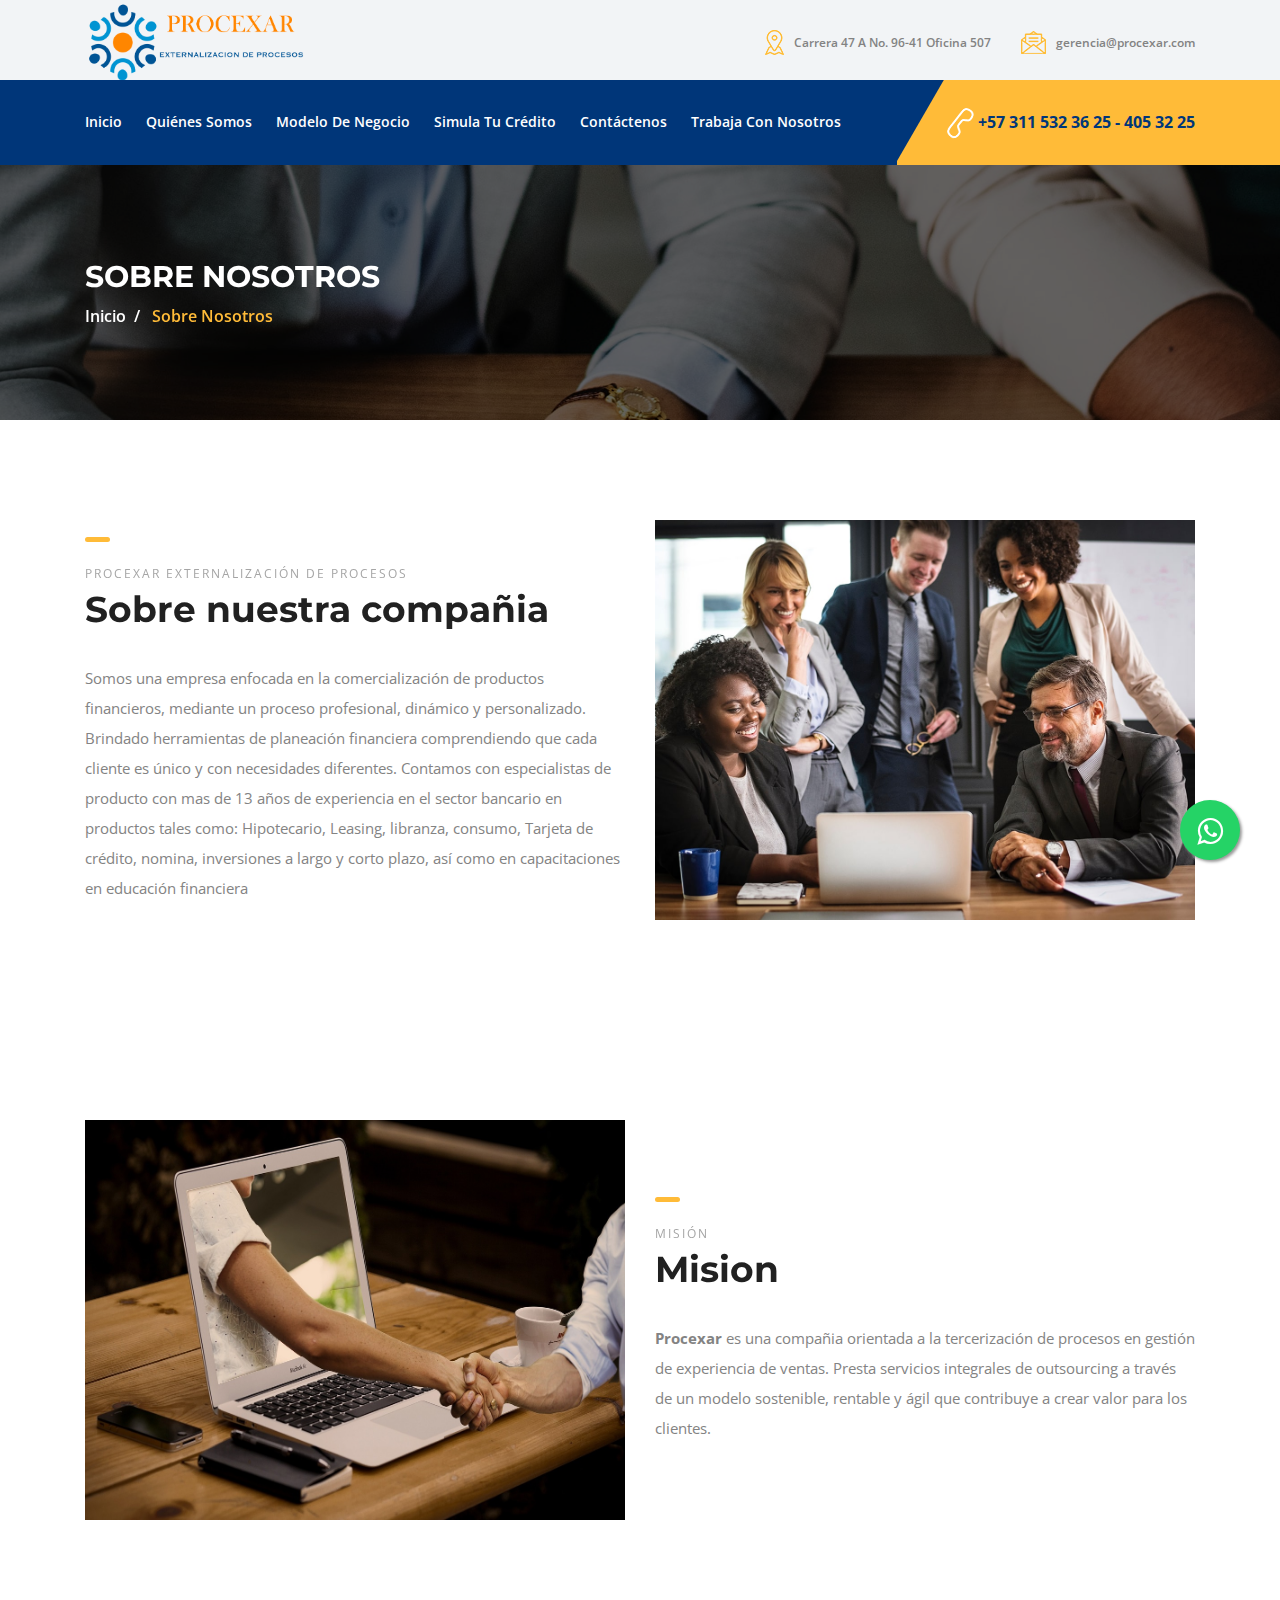
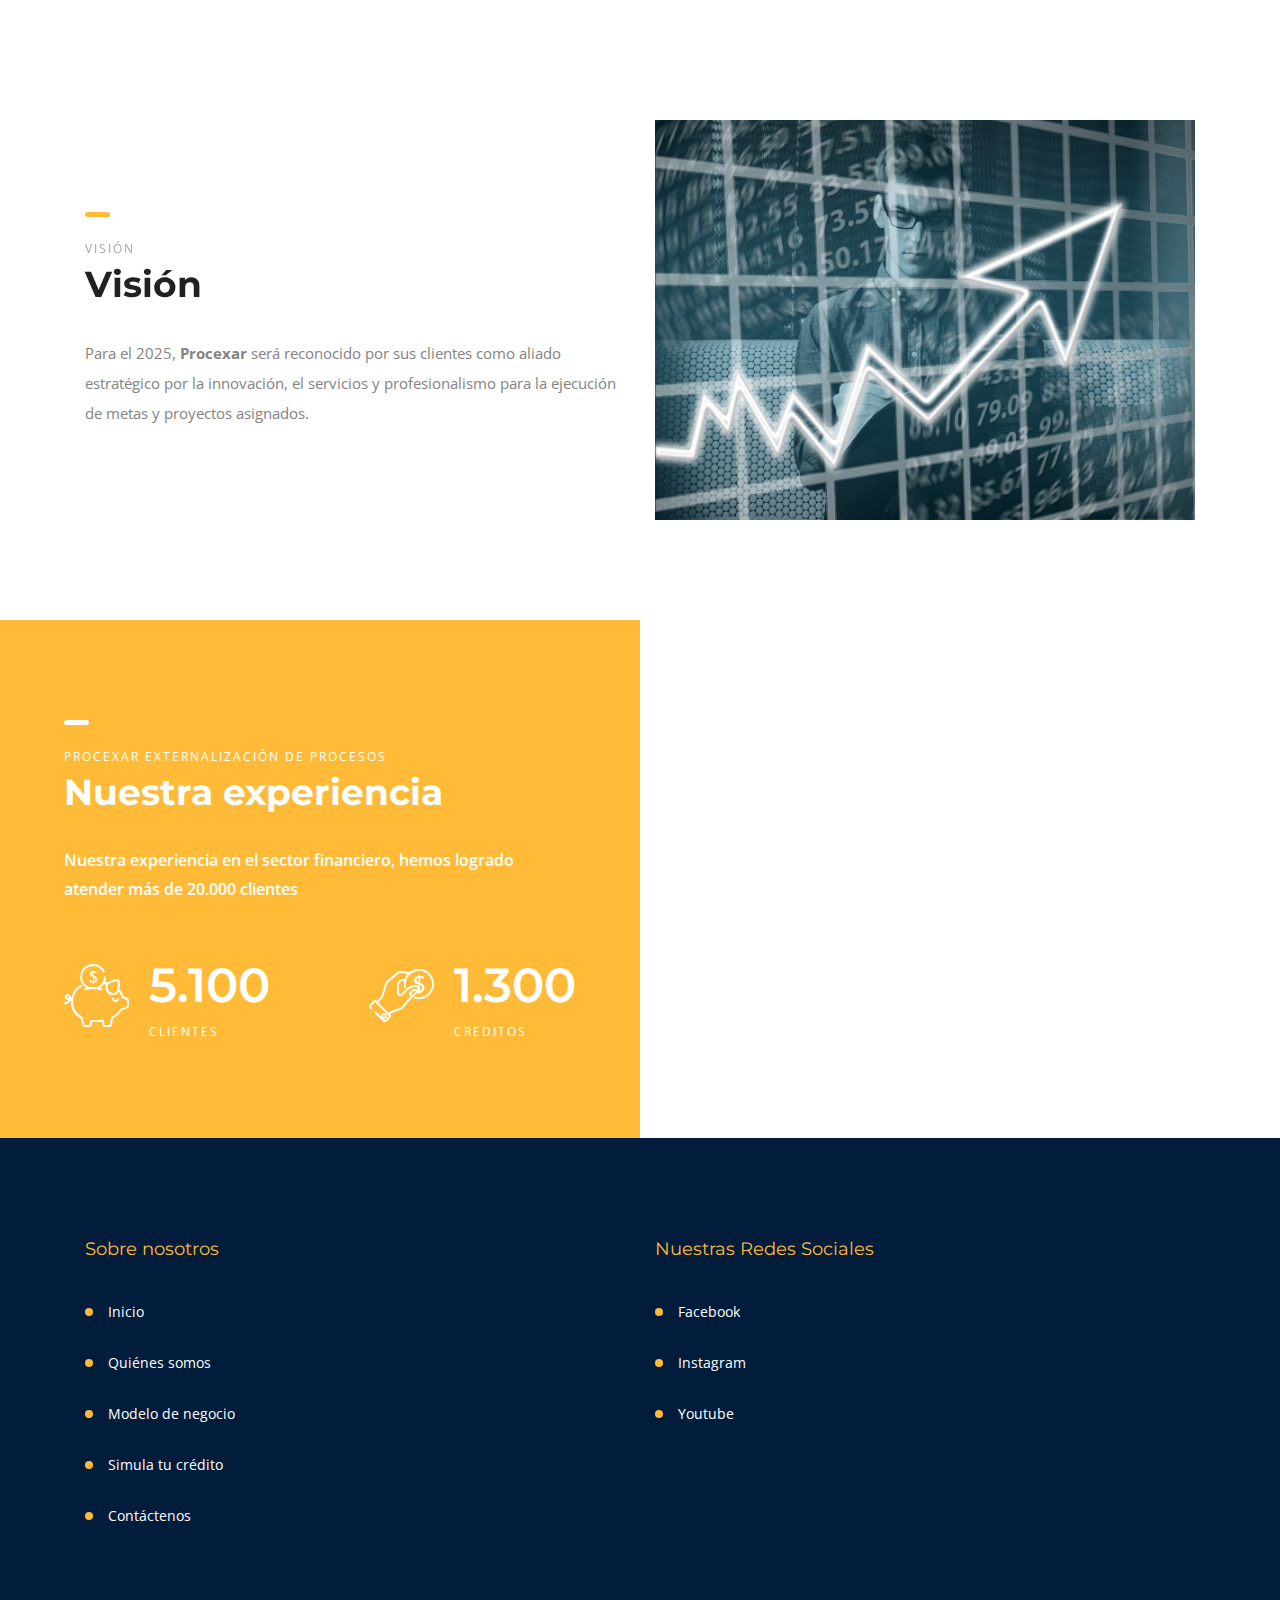
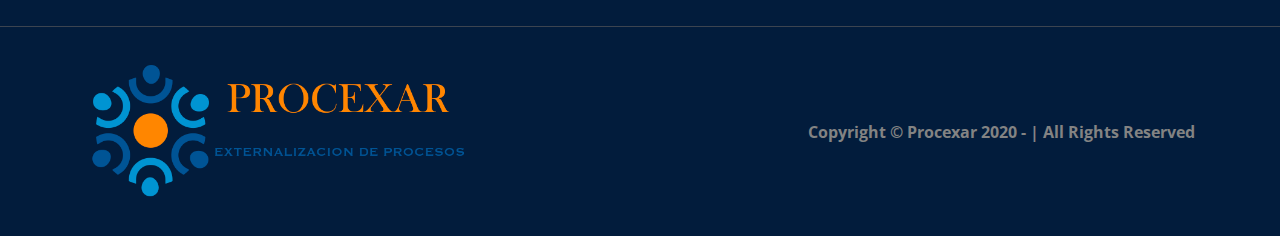
<file: about.html>
<!DOCTYPE html>
<html lang="en">

<head>
    <meta charset="UTF-8">
    <meta name="description" content="">
    <meta http-equiv="X-UA-Compatible" content="IE=edge">
    <meta name="viewport" content="width=device-width, initial-scale=1, shrink-to-fit=no">
    <!-- The above 4 meta tags *must* come first in the head; any other head content must come *after* these tags -->

    <!-- Title -->
    <title>Procexar</title>

    <!-- Favicon -->
    <link rel="icon" href="img/core-img/favicon.png">

    <!-- Stylesheet -->
    <link rel="stylesheet" href="style.css">
    <link rel="stylesheet" href="whatssap.css">

</head>

<body>
    <!-- Preloader -->
    <div class="preloader d-flex align-items-center justify-content-center">
        <div class="lds-ellipsis">
            <div></div>
            <div></div>
            <div></div>
            <div></div>
        </div>
    </div>

    <!-- ##### Header Area Start ##### -->
    <header class="header-area">
        <!-- Top Header Area -->
        <div class="top-header-area">
            <div class="container h-100">
                <div class="row h-100 align-items-center">
                    <div class="col-12 d-flex justify-content-between">
                        <!-- Logo Area -->
                        <div class="logo">
                            <a href="index.html"><img style="width: 230px" src="img/core-img/procexar2.png" alt=""></a>
                        </div>

                        <!-- Top Contact Info -->
                        <div class="top-contact-info d-flex align-items-center">
                                <a  data-toggle="tooltip" data-placement="bottom" title="Carrera 47 A No. 96-41 Oficina 507"><img src="img/core-img/placeholder.png" alt=""> <span>Carrera 47 A No. 96-41 Oficina 507</span></a>
                                <a  data-toggle="tooltip" data-placement="bottom" title="gerencia@procexar.com"><img src="img/core-img/message.png" alt=""> <span>gerencia@procexar.com</span></a>
                        </div>
                    </div>
                </div>
            </div>
        </div>

        <!-- Navbar Area -->
        <div class="credit-main-menu" id="sticker">
            <div class="classy-nav-container breakpoint-off">
                <div class="container">
                    <!-- Menu -->
                    <nav class="classy-navbar justify-content-between" id="creditNav">

                        <!-- Navbar Toggler -->
                        <div class="classy-navbar-toggler">
                            <span class="navbarToggler"><span></span><span></span><span></span></span>
                        </div>

                        <!-- Menu -->
                        <div class="classy-menu">

                            <!-- Close Button -->
                            <div class="classycloseIcon">
                                <div class="cross-wrap"><span class="top"></span><span class="bottom"></span></div>
                            </div>

                            <!-- Nav Start -->
                            <div class="classynav">
                                <ul>
                                    <li><a href="index.html">Inicio</a></li>
                                    <li><a href="about.html">Quiénes Somos</a></li>
                                    <li><a href="index.html#modeloNegocio">Modelo de negocio</a></li>
                                    <li><a href="simulador.html">Simula tu crédito</a></li>
                                    <li><a href="contact.html">Contáctenos</a></li>
                                    <li><a href="trabaja.html">Trabaja con Nosotros</a></li>
                                    
                                </ul>
                            </div>
                            <!-- Nav End -->
                        </div>

                        <!-- Contact -->
                        <div class="contact">
                            <a href="#"><img src="img/core-img/call2.png" alt=""> +57 311 532 36 25 - 405 32 25</a>
                        </div>
                    </nav>
                </div>
            </div>
        </div>
    </header>
    <!-- ##### Header Area End ##### -->

    <!-- ##### Breadcrumb Area Start ##### -->
    <section class="breadcrumb-area bg-img bg-overlay jarallax" style="background-image: url(img/bg-img/13.jpg);">
        <div class="container h-100">
            <div class="row h-100 align-items-center">
                <div class="col-12">
                    <div class="breadcrumb-content">
                        <h2>Sobre Nosotros </h2>
                        <nav aria-label="breadcrumb">
                            <ol class="breadcrumb">
                                <li class="breadcrumb-item"><a href="index.html">Inicio</a></li>
                                <li class="breadcrumb-item active" aria-current="page"> Sobre Nosotros</li>
                            </ol>
                        </nav>
                    </div>
                </div>
            </div>
        </div>
    </section>
    <!-- ##### Breadcrumb Area End ##### -->

    <!-- ##### About Area Start ###### -->
    <section class="about-area section-padding-100-0">
        <div class="container">
            <div class="row align-items-center">
                <div class="col-12 col-md-6">
                    <div class="about-content mb-100">
                        <!-- Section Heading -->
                        <div class="section-heading">
                            <div class="line"></div>
                            <p> Procexar externalización de procesos</p>
                            <h2>Sobre nuestra compañia</h2>
                        </div>
                        <p class="mb-0">Somos una empresa enfocada en la comercialización de productos financieros, mediante un proceso  profesional, dinámico y personalizado. Brindado herramientas  de planeación financiera comprendiendo que cada cliente es único y con necesidades diferentes. 
                                Contamos con especialistas  de producto con mas de 13  años de experiencia en el sector bancario  en productos tales como: Hipotecario, Leasing, libranza, consumo, Tarjeta de crédito, nomina, inversiones a largo y corto plazo, así como  en capacitaciones en educación  financiera</p>
                        
                    </div>
                </div>
                <div class="col-12 col-md-6">
                    <div class="about-thumbnail mb-100">
                        <img src="img/bg-img/14.jpg" alt="">
                    </div>
                </div>
            </div>
        </div>
    </section>


    <section class="about-area section-padding-100-0">
        <div class="container">
            <div class="row align-items-center">
                <div class="col-12 col-md-6">
                    <div class="about-thumbnail mb-100">
                        <img src="img/bg-img/mision.jpg" alt="">
                    </div>
                </div>
                <div class="col-12 col-md-6">
                    
                    <div class="about-content mb-100">
                       
                        <!-- Section Heading -->
                        <div class="section-heading">
                            <div class="line"></div>
                            <p> Misión</p>
                            <h2>Mision</h2>
                        </div>
                        <p class="mb-0"> <b>Procexar</b> es una compañia orientada a la tercerización de procesos en gestión de experiencia de ventas. Presta servicios integrales de outsourcing a través de un
                            modelo sostenible, rentable y ágil que contribuye a crear valor para los clientes. </p>
                        
                    </div>
                </div>
                
                
            </div>
        </div>
    </section>
    <!-- ##### About Area End ###### -->

    <section class="about-area section-padding-100-0">
        <div class="container">
            <div class="row align-items-center">
                <div class="col-12 col-md-6">
                    <div class="about-content mb-100">
                        <!-- Section Heading -->
                        <div class="section-heading">
                            <div class="line"></div>
                            <p> Visión</p>
                            <h2>Visión</h2>
                        </div>
                        <p class="mb-0"> Para el 2025, <b>Procexar</b>  será reconocido
                            por sus clientes como aliado estratégico
                            por la innovación, el servicios y
                            profesionalismo para la ejecución de
                            metas y proyectos asignados.    </p>
                       
                    </div>
                </div>
                <div class="col-12 col-md-6">
                    <div class="about-thumbnail mb-100">
                        <img src="img/bg-img/vision.jpg" alt="">
                    </div>
                </div>
            </div>
        </div>
    </section>

    <!-- ##### Call To Action Start ###### -->
    <section class="cta-area d-flex flex-wrap">
        <!-- Cta Content -->
        <div class="cta-content">
            <!-- Section Heading -->
            <div class="section-heading white">
                <div class="line"></div>
                <p>procexar externalización de procesos</p>
                <h2>Nuestra experiencia</h2>
            </div>
            <h6 class="mb-0">Nuestra experiencia en el sector financiero, hemos logrado atender más de 20.000 clientes</h6>

            <div class="d-flex flex-wrap align-items-center justify-content-between">
                <!-- Single Cool Facts -->
                <div class="single-cool-fact white d-flex align-items-center mt-50">
                    <div class="scf-icon mr-15">
                        <i class="icon-piggy-bank"></i>
                    </div>
                    <div class="scf-text">
                        <h2><span class="counter">5.100</span></h2>
                        <p>Clientes</p>
                    </div>
                </div>
                <!-- Single Cool Facts -->
                <div class="single-cool-fact white d-flex align-items-center mt-50">
                    <div class="scf-icon mr-15">
                        <i class="icon-coin"></i>
                    </div>
                    <div class="scf-text">
                        <h2><span class="counter">1.300</span></h2>
                        <p>Creditos</p>
                    </div>
                </div>
                <!-- Single Cool Facts -->
               
            </div>
        </div>
        <!-- Cta Thumbnail -->
        <div class="cta-thumbnail bg-img jarallax" style="background-image: url(img/bg-img/19.jpg);"></div>
    </section>
    <!-- ##### Call To Action End ###### -->

    <!-- ##### Call To Action Start ###### -->
    
    <!-- ##### Call To Action End ###### -->
 
    <!-- ##### Team Member Area Start ##### -->
    <!--
    <section class="team-area section-padding-100-0">
        <div class="container">
            <div class="row">
                <div class="col-12">
                    
                    <div class="section-heading text-center mb-100">
                        <div class="line"></div>
                        <p>procexar externalizacion de procesos</p>
                        <h2>Nuestro equipo</h2>
                    </div>
                </div>
            </div>

            <div class="row">

               
                <div class="col-12 col-sm-6 col-lg-3">
                    <div class="single-team-member-area mb-100">
                        <div class="team-thumb">
                            <img src="img/bg-img/16.jpg" alt="">
                            
                        </div>
                        <div class="team-info">
                            <h5>Gregorio Navarro</h5>
                            <h6>Gerente</h6>
                        </div>
                    </div>
                </div>

               
                <div class="col-12 col-sm-6 col-lg-3">
                    <div class="single-team-member-area mb-100">
                        <div class="team-thumb">
                            <img src="img/bg-img/15.jpg" alt="">
                            
                        </div>
                        <div class="team-info">
                            <h5>Fabiola Bermudez</h5>
                            <h6>Gerente de negocios especiales</h6>
                        </div>
                    </div>
                </div>

                
                <div class="col-12 col-sm-6 col-lg-3">
                    <div class="single-team-member-area mb-100">
                        <div class="team-thumb">
                            <img src="img/bg-img/Imagen 2.png" alt="">
                            
                          
                        </div>
                        <div class="team-info">
                            <h5>Francisco Rueda </h5>
                            <h6>Gerente Comercial</h6>
                        </div>
                    </div>
                </div>

            </div>
        </div>
    </section>
    <!-- ##### Team Member Area End ##### -->
   

   

    <!-- ##### Footer Area Start ##### -->
    <footer class="footer-area section-padding-100-0">
        <div class="container">
            <div class="row">

                <!-- Single Footer Widget -->
                <div class="col-6 col-sm-6 col-lg-6">
                    <div class="single-footer-widget mb-100">
                        <h5 class="widget-title">Sobre nosotros</h5>
                        <!-- Nav -->
                        <nav>
                            <ul>
                                <li><a href="index.html">Inicio</a></li>
                                <li><a href="about.html">Quiénes somos</a></li>
                                <li><a href="index.html#modeloNegocio">Modelo de negocio</a></li>
                                <li><a href="simulador.html">Simula tu crédito</a></li>
                                <li><a href="contact.html">Contáctenos</a></li>
                                
                            </ul>
                        </nav>
                    </div>
                </div>

             

                <!-- Single Footer Widget -->
                <div class="col-6 col-sm-6 col-lg-6">
                    <div class="single-footer-widget mb-100">
                        <h5 class="widget-title">Nuestras Redes Sociales</h5>
                        <!-- Nav -->
                        <nav>
                            <ul>
                                <li><a target="_blank" href="https://www.facebook.com/Procexar-112369826964856/">Facebook</a></li>
                                <li><a target="_blank" href="https://www.instagram.com/procexar_sas/">Instagram</a></li>
                                <li><a target="_blank" href="https://www.youtube.com/channel/UCXu7fS6sVKyIxm89Z4v1hzQ">Youtube </a></li>
                               
                            </ul>
                        </nav>
                    </div>
                </div>

               
            </div>
        </div>

        <!-- Copywrite Area -->
        <div class="copywrite-area">
            <div class="container">
                <div class="row">
                    <div class="col-12">
                        <div class="copywrite-content d-flex flex-wrap justify-content-between align-items-center">
                            <!-- Footer Logo -->
                            <a href="index.html" class="footer-logo"><img style="width: 400px;" src="img/core-img/procexar2.png" alt=""></a>
                            
                            <a style="color: #838383" href="https://www.procexar.com:2096">Copyright © Procexar 2020 - | All Rights Reserved</a>
                                                                                 
                        </div>

                        
                       
                    </div>
                </div>
            </div>
        </div>
    </footer>
    <a href="https://api.whatsapp.com/send?phone=573214437732&text=Hola%21%20Quisiera%20m%C3%A1s%20informaci%C3%B3n%20sobre%20mi%20credito%20." class="float" target="_blank">
        <i class="fa fa-whatsapp my-float"></i>
        </a>
    <!-- ##### Footer Area Start ##### -->

    <!-- ##### All Javascript Script ##### -->
    <!-- jQuery-2.2.4 js -->
    <script src="js/jquery/jquery-2.2.4.min.js"></script>
    <!-- Popper js -->
    <script src="js/bootstrap/popper.min.js"></script>
    <!-- Bootstrap js -->
    <script src="js/bootstrap/bootstrap.min.js"></script>
    <!-- All Plugins js -->
    <script src="js/plugins/plugins.js"></script>
    <!-- Active js -->
    <script src="js/active.js"></script>
</body>

</html>
</file>
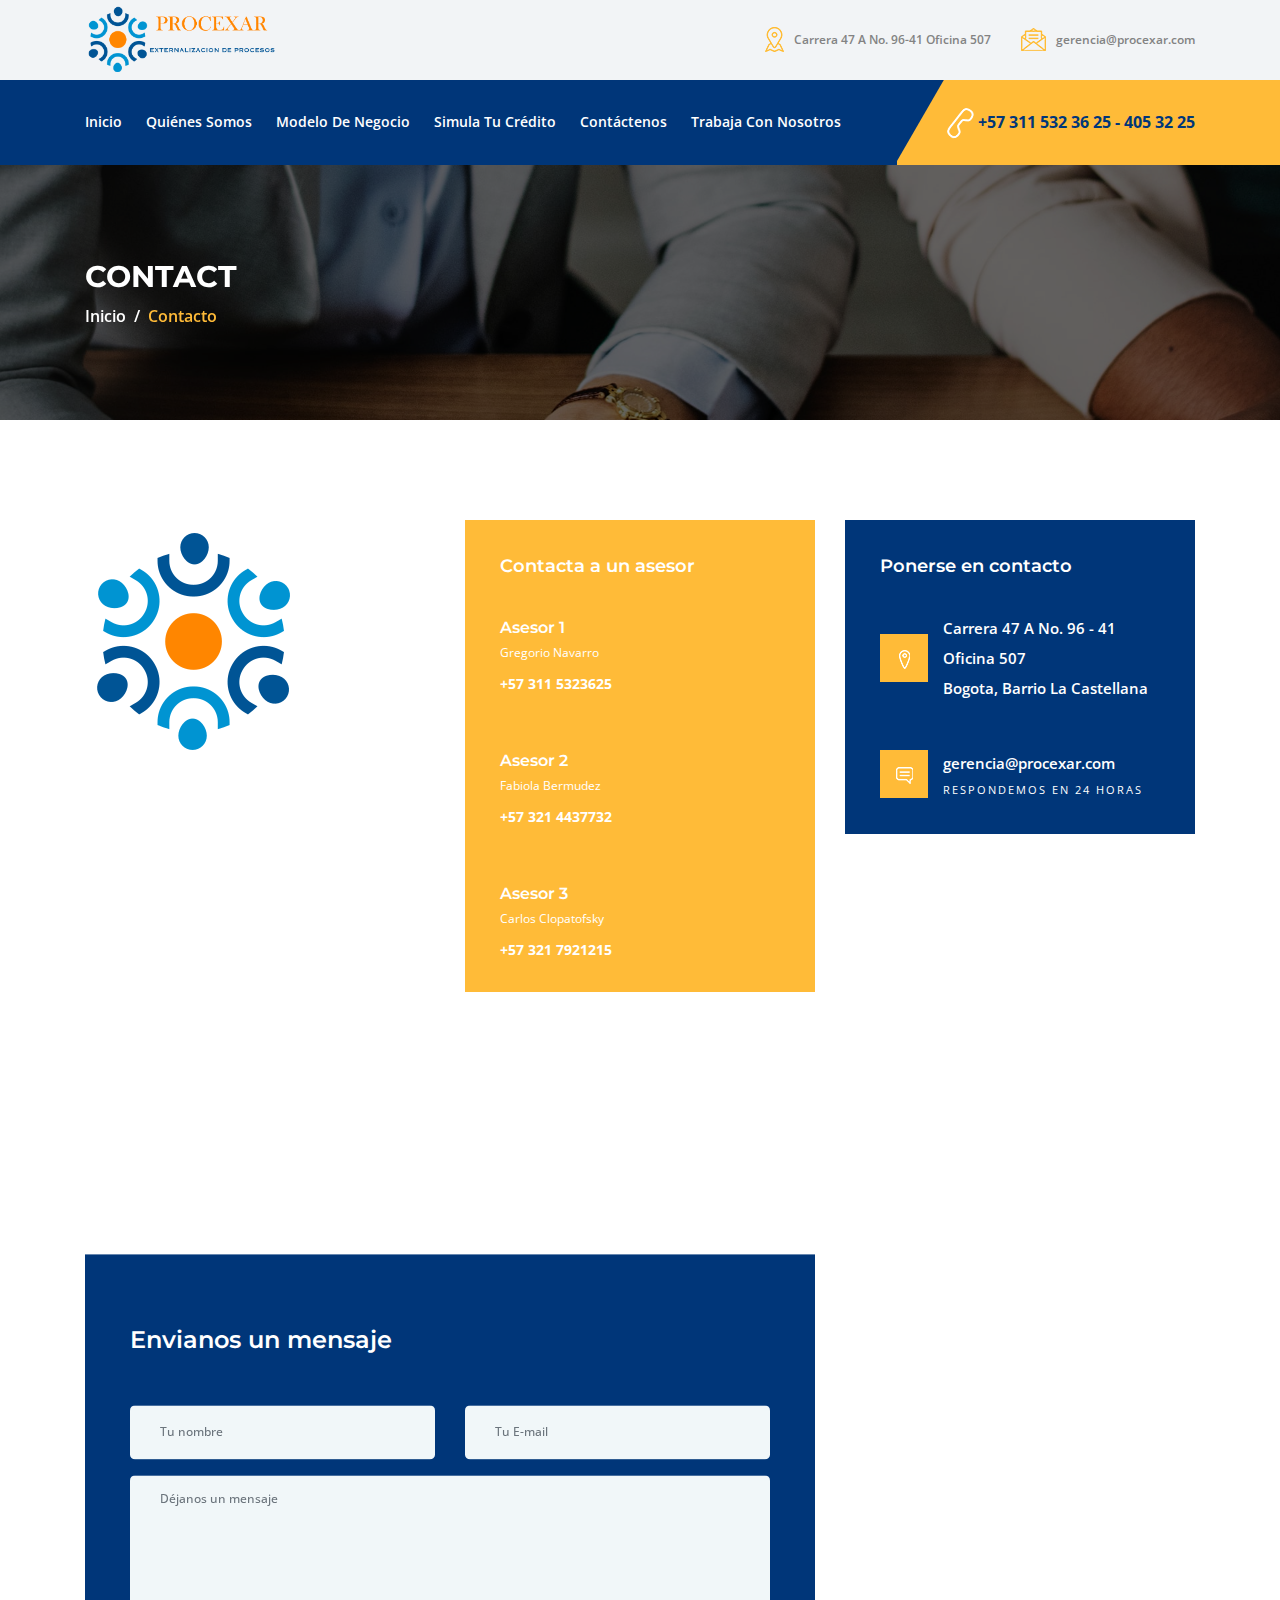
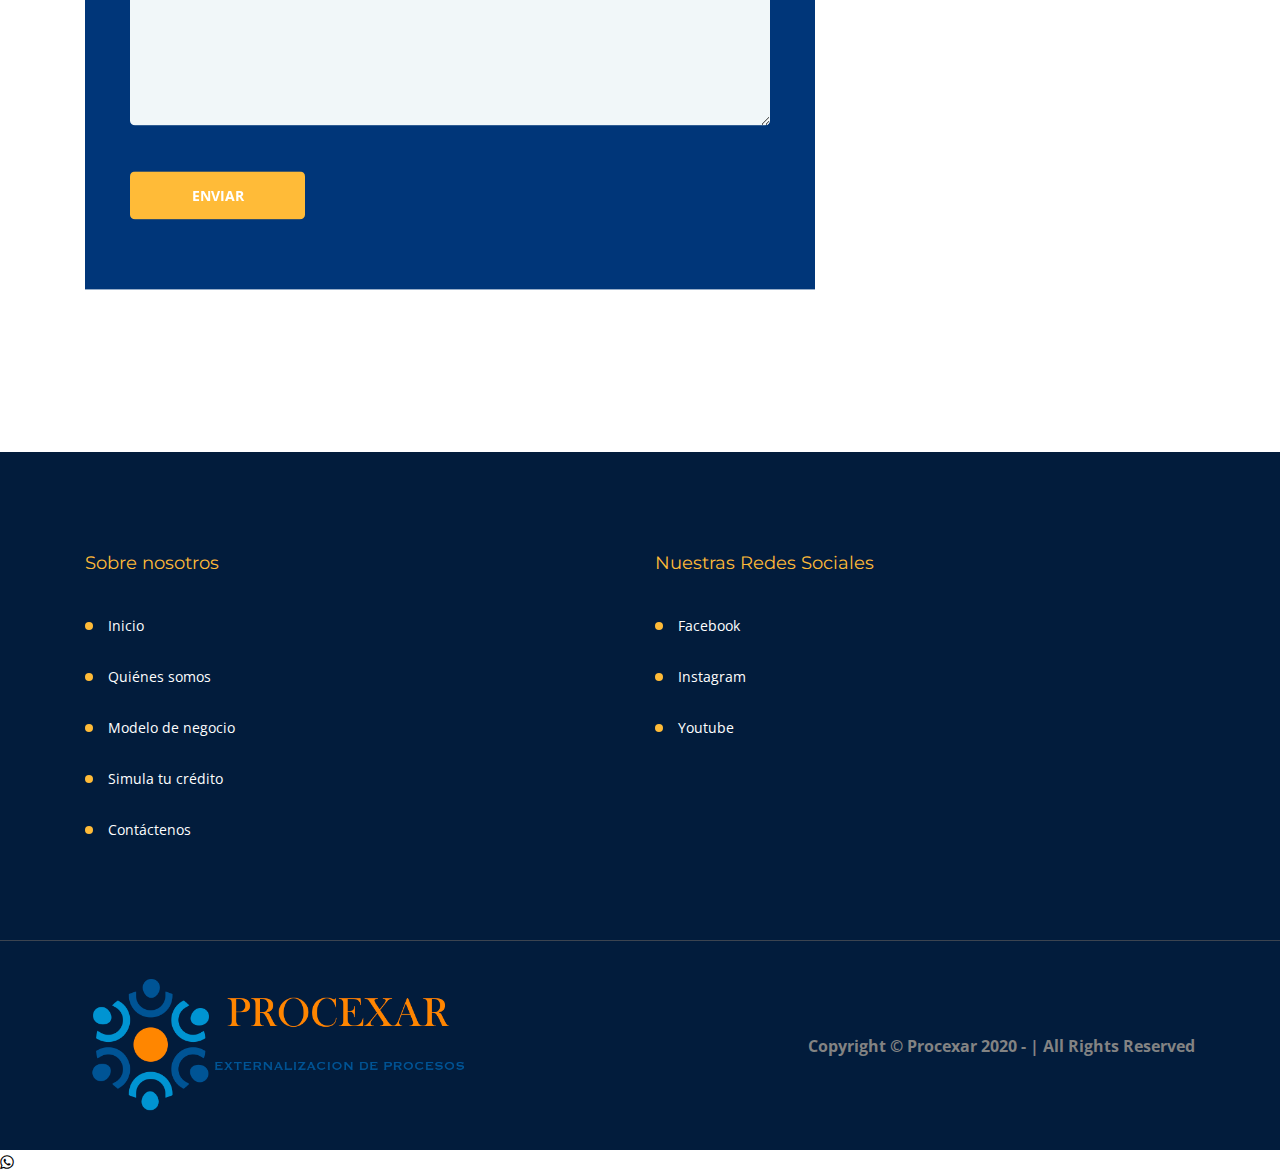
<file: contact.html>
<!DOCTYPE html>
<html lang="en">

<head>
    <meta charset="UTF-8">
    <meta name="description" content="">
    <meta http-equiv="X-UA-Compatible" content="IE=edge">
    <meta name="viewport" content="width=device-width, initial-scale=1, shrink-to-fit=no">
    <!-- The above 4 meta tags *must* come first in the head; any other head content must come *after* these tags -->

    <!-- Title -->
    <title>Contactenos</title>

    <!-- Favicon -->
    <link rel="icon" href="img/core-img/favicon.png">

    <!-- Stylesheet -->
    <link rel="stylesheet" href="style.css">
   

</head>

<body>
    <!-- Preloader -->
    <div class="preloader d-flex align-items-center justify-content-center">
        <div class="lds-ellipsis">
            <div></div>
            <div></div>
            <div></div>
            <div></div>
        </div>
    </div>

    <!-- ##### Header Area Start ##### -->
    <header class="header-area">
        <!-- Top Header Area -->
        <div class="top-header-area">
            <div class="container h-100">
                <div class="row h-100 align-items-center">
                    <div class="col-12 d-flex justify-content-between">
                        <!-- Logo Area -->
                        <div class="logo">
                            <a href="index.html"><img style="width: 200px" src="img/core-img/procexar2.png" alt=""></a>
                        </div>

                        <!-- Top Contact Info -->
                        <div class="top-contact-info d-flex align-items-center">
                            <a  data-toggle="tooltip" data-placement="bottom" title="Carrera 47 A No. 96-41 Oficina 507"><img src="img/core-img/placeholder.png" alt=""> <span>Carrera 47 A No. 96-41 Oficina 507</span></a>
                            <a  data-toggle="tooltip" data-placement="bottom" title="gerencia@procexar.com"><img src="img/core-img/message.png" alt=""> <span>gerencia@procexar.com</span></a>
                        </div>
                    </div>
                </div>
            </div>
        </div>

        <!-- Navbar Area -->
        <div class="credit-main-menu" id="sticker">
            <div class="classy-nav-container breakpoint-off">
                <div class="container">
                    <!-- Menu -->
                    <nav class="classy-navbar justify-content-between" id="creditNav">

                        <!-- Navbar Toggler -->
                        <div class="classy-navbar-toggler">
                            <span class="navbarToggler"><span></span><span></span><span></span></span>
                        </div>

                        <!-- Menu -->
                        <div class="classy-menu">

                            <!-- Close Button -->
                            <div class="classycloseIcon">
                                <div class="cross-wrap"><span class="top"></span><span class="bottom"></span></div>
                            </div>

                            <!-- Nav Start -->
                            <div class="classynav">
                                <ul>
                                    <li><a href="index.html">Inicio</a></li>
                                    <li><a href="about.html">Quiénes Somos</a></li>
                                    <li><a href="index.html#modeloNegocio">Modelo de negocio</a></li>
                                    <li><a href="simulador.html">Simula tu crédito</a></li>
                                    <li><a href="contact.html">Contáctenos</a></li>
                                    <li><a href="trabaja.html">Trabaja con Nosotros</a></li>
                                    
                                </ul>
                            </div>
                            <!-- Nav End -->
                        </div>

                        <!-- Contact -->
                        <div class="contact">
                            <a href="#"><img src="img/core-img/call2.png" alt=""> +57 311 532 36 25 - 405 32 25</a>
                        </div>
                    </nav>
                </div>
            </div>
        </div>
    </header>
    <!-- ##### Header Area End ##### -->

    <!-- ##### Breadcrumb Area Start ##### -->
    <section class="breadcrumb-area bg-img bg-overlay jarallax" style="background-image: url(img/bg-img/13.jpg);">
        <div class="container h-100">
            <div class="row h-100 align-items-center">
                <div class="col-12">
                    <div class="breadcrumb-content">
                        <h2>Contact</h2>
                        <nav aria-label="breadcrumb">
                            <ol class="breadcrumb">
                                <li class="breadcrumb-item"><a href="index.html">Inicio</a></li>
                                <li class="breadcrumb-item active" aria-current="page">Contacto</li>
                            </ol>
                        </nav>
                    </div>
                </div>
            </div>
        </div>
    </section>
    <!-- ##### Breadcrumb Area End ##### -->

    <!-- ##### Contact Area Start ##### -->
    <section class="contact-area section-padding-100-0">
        <div class="container">
            <div class="row">
                <!-- Single Contact Area -->
                <div class="col-12 col-lg-4">
                    <div class="single-contact-area mb-100">
                        <!-- Logo -->
                        <a href="#" class="d-block mb-50"><img src="img/core-img/logo.png" alt=""></a>
                       
                    </div>
                </div>

                <!-- Single Contact Area -->
                <div class="col-12 col-lg-4">
                    <div class="single-contact-area mb-100">
                        <div class="contact-advisor">
                            <h5 >Contacta a un asesor </h5>
                            <!-- Single Advisor -->
                            <div class="single-advisor d-flex align-items-center">
                                
                                <div class="advisor-info">
                                    <h6>Asesor 1</h6>
                                    <span>Gregorio Navarro</span>
                                    <a  href="https://api.whatsapp.com/send?phone=573115323625&text=Hola%21%20Quisiera%20m%C3%A1s%20informaci%C3%B3n%20sobre%20mi%20credito%20." class="float" target="_blank">
                                        <p>+57 311 5323625 </p>
                                    </a>
                                
                                </div>
                            </div>
                            <!-- Single Advisor -->
                            <div class="single-advisor d-flex align-items-center">
                                
                                <div class="advisor-info">
                                    <h6>Asesor 2</h6>
                                    <span>Fabiola Bermudez</span>
                                    <a  href="https://api.whatsapp.com/send?phone=573214437732&text=Hola%21%20Quisiera%20m%C3%A1s%20informaci%C3%B3n%20sobre%20mi%20credito%20." class="float" target="_blank">
                                        <p>+57 321 4437732 </p>
                                    </a>
                                    
                                </div>
                            </div>

                            <div class="single-advisor d-flex align-items-center">
                               
                                <div class="advisor-info">
                                    <h6>Asesor 3</h6>
                                    <span>Carlos Clopatofsky</span>
                                    <a  href="https://api.whatsapp.com/send?phone=573107921215&text=Hola%21%20Quisiera%20m%C3%A1s%20informaci%C3%B3n%20sobre%20creditos%20." class="float" target="_blank">
                                        <p>+57 321 7921215 </p>
                                    </a>
                                   
                                </div>
                            </div>
                        </div>
                    </div>
                </div>

                <!-- Single Contact Area -->
                <div class="col-12 col-lg-4">
                    <div class="single-contact-area mb-100">
                        <div class="contact--area contact-page">
                            <!-- Contact Content -->
                            <div class="contact-content">
                                <h5>Ponerse en contacto</h5>

                                <!-- Single Contact Content -->
                                <div class="single-contact-content d-flex align-items-center">
                                    <div class="icon">
                                        <img src="img/core-img/location.png" alt="">
                                    </div>
                                    <div class="text">
                                        <p>Carrera 47 A No. 96 - 41 Oficina 507 <br> Bogota, Barrio La Castellana</p>
                                    </div>
                                </div>
                                <!-- Single Contact Content -->
                                <!--                                
                                    <div class="single-contact-content d-flex align-items-center">
                                    <div class="icon">
                                        <img src="img/core-img/call.png" alt="">
                                    </div>
                                    <div class="text">
                                        <p>337-413-9538</p>
                                        <span>mon-fri , 08.am - 17.pm</span>
                                    </div>
                                </div>
                                -->

                                <!-- Single Contact Content -->
                                
                                <div class="single-contact-content d-flex align-items-center">
                                    <div class="icon">
                                        <img src="img/core-img/message2.png" alt="">
                                    </div>
                                    <div class="text">
                                        <p>gerencia@procexar.com</p>
                                        <span>RESPONDEMOS EN 24 HORAS</span>
                                    </div>
                                </div>
                            </div>
                        </div>
                    </div>
                </div>
            </div>
        </div>


        <!-- ##### Google Maps ##### -->
        <div class="map-area">
            <iframe src="https://www.google.com/maps/embed?pb=!1m14!1m8!1m3!1d15905.946241722722!2d-74.0601975!3d4.685175!3m2!1i1024!2i768!4f13.1!3m3!1m2!1s0x0%3A0x941dd572044d027a!2sOficina!5e0!3m2!1ses-419!2sco!4v1580346655095!5m2!1ses-419!2sco" width="600" height="450" frameborder="0" style="border:0;" allowfullscreen=""></iframe>            <div class="contact---area">
                <div class="container">
                    <div class="row">
                        <div class="col-12 col-lg-8">
                            <!-- Contact Area -->
                            <div class="contact-form-area contact-page">
                                <h4 class="mb-50">Envianos un mensaje </h4>

                                <form action="enviarContacto2.php" method="post">
                                    <div class="row">
                                        <div class="col-lg-6">
                                            <div class="form-group">
                                                <input type="text" class="form-control" name="name" id="name" placeholder="Tu nombre">
                                            </div>
                                        </div>
                                        <div class="col-lg-6">
                                            <div class="form-group">
                                                <input type="email" class="form-control" name="email" id="email" placeholder="Tu E-mail">
                                            </div>
                                        </div>
                                        
                                        <div class="col-12">
                                            <div class="form-group">
                                                <textarea name="message" class="form-control" name="message" id="message" cols="30" rows="10" placeholder="Déjanos un mensaje"></textarea>
                                            </div>
                                        </div>
                                        <div class="col-12">
                                            <button class="btn credit-btn mt-30" type="submit">Enviar</button>
                                        </div>
                                    </div>
                                </form>
                            </div>
                        </div>
                    </div>
                </div>
            </div>
        </div>
    </section>
    <!-- ##### Contact Area End ##### -->

   
    <!-- ##### Footer Area Start ##### -->
    <footer class="footer-area section-padding-100-0">
        <div class="container">
            <div class="row">

                <!-- Single Footer Widget -->
                <div class="col-6 col-sm-6 col-lg-6">
                    <div class="single-footer-widget mb-100">
                        <h5 class="widget-title">Sobre nosotros</h5>
                        <!-- Nav -->
                        <nav>
                            <ul>
                                <li><a href="index.html">Inicio</a></li>
                                <li><a href="about.html">Quiénes somos</a></li>
                                <li><a href="index.html#modeloNegocio">Modelo de negocio</a></li>
                                <li><a href="simulador.html">Simula tu crédito</a></li>
                                <li><a href="contact.html">Contáctenos</a></li>
                                
                            </ul>
                        </nav>
                    </div>
                </div>

             

                <!-- Single Footer Widget -->
                <div class="col-6 col-sm-6 col-lg-6">
                    <div class="single-footer-widget mb-100">
                        <h5 class="widget-title">Nuestras Redes Sociales</h5>
                        <!-- Nav -->
                        <nav>
                            <ul>
                                <li><a target="_blank" href="https://www.facebook.com/Procexar-112369826964856/">Facebook</a></li>
                                <li><a target="_blank" href="https://www.instagram.com/procexar_sas/">Instagram</a></li>
                                <li><a target="_blank" href="https://www.youtube.com/channel/UCXu7fS6sVKyIxm89Z4v1hzQ">Youtube </a></li>
                               
                            </ul>
                        </nav>
                    </div>
                </div>

               
            </div>
        </div>

        <!-- Copywrite Area -->
        <div class="copywrite-area">
            <div class="container">
                <div class="row">
                    <div class="col-12">
                        <div class="copywrite-content d-flex flex-wrap justify-content-between align-items-center">
                            <!-- Footer Logo -->
                            <a href="index.html" class="footer-logo"><img style="width: 400px;" src="img/core-img/procexar2.png" alt=""></a>
                            
                            <a style="color: #838383" href="https://www.procexar.com:2096">Copyright © Procexar 2020 - | All Rights Reserved</a>
                                                                                 
                        </div>

                        
                       
                    </div>
                </div>
            </div>
        </div>
    </footer>
    <a href="https://api.whatsapp.com/send?phone=573214437732&text=Hola%21%20Quisiera%20m%C3%A1s%20informaci%C3%B3n%20sobre%20mi%20credito%20." class="float" target="_blank">
        <i class="fa fa-whatsapp my-float"></i>
        </a>
    <!-- ##### Footer Area Start ##### -->

    <!-- ##### All Javascript Script ##### -->
    <!-- jQuery-2.2.4 js -->
    <script src="js/jquery/jquery-2.2.4.min.js"></script>
    <!-- Popper js -->
    <script src="js/bootstrap/popper.min.js"></script>
    <!-- Bootstrap js -->
    <script src="js/bootstrap/bootstrap.min.js"></script>
    <!-- All Plugins js -->
    <script src="js/plugins/plugins.js"></script>
    <!-- Active js -->
    <script src="js/active.js"></script>
</body>

</html>
</file>
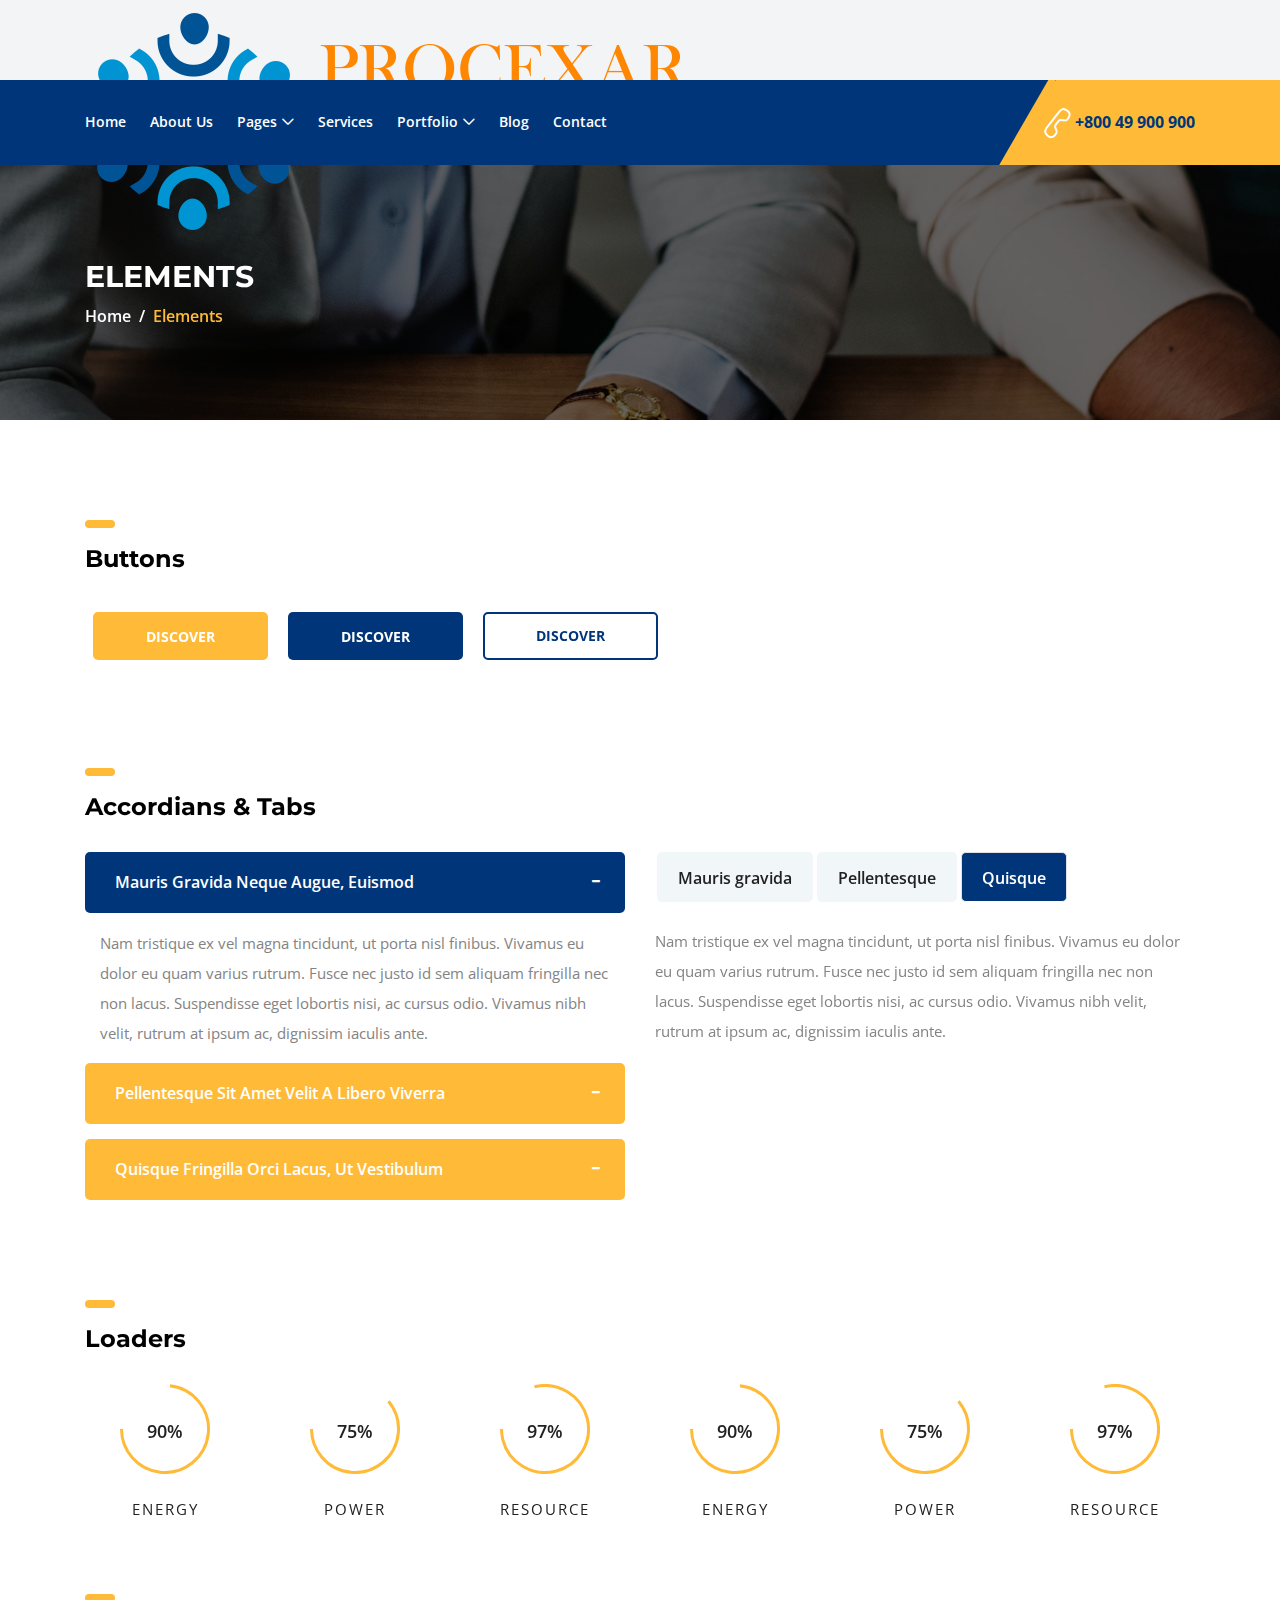
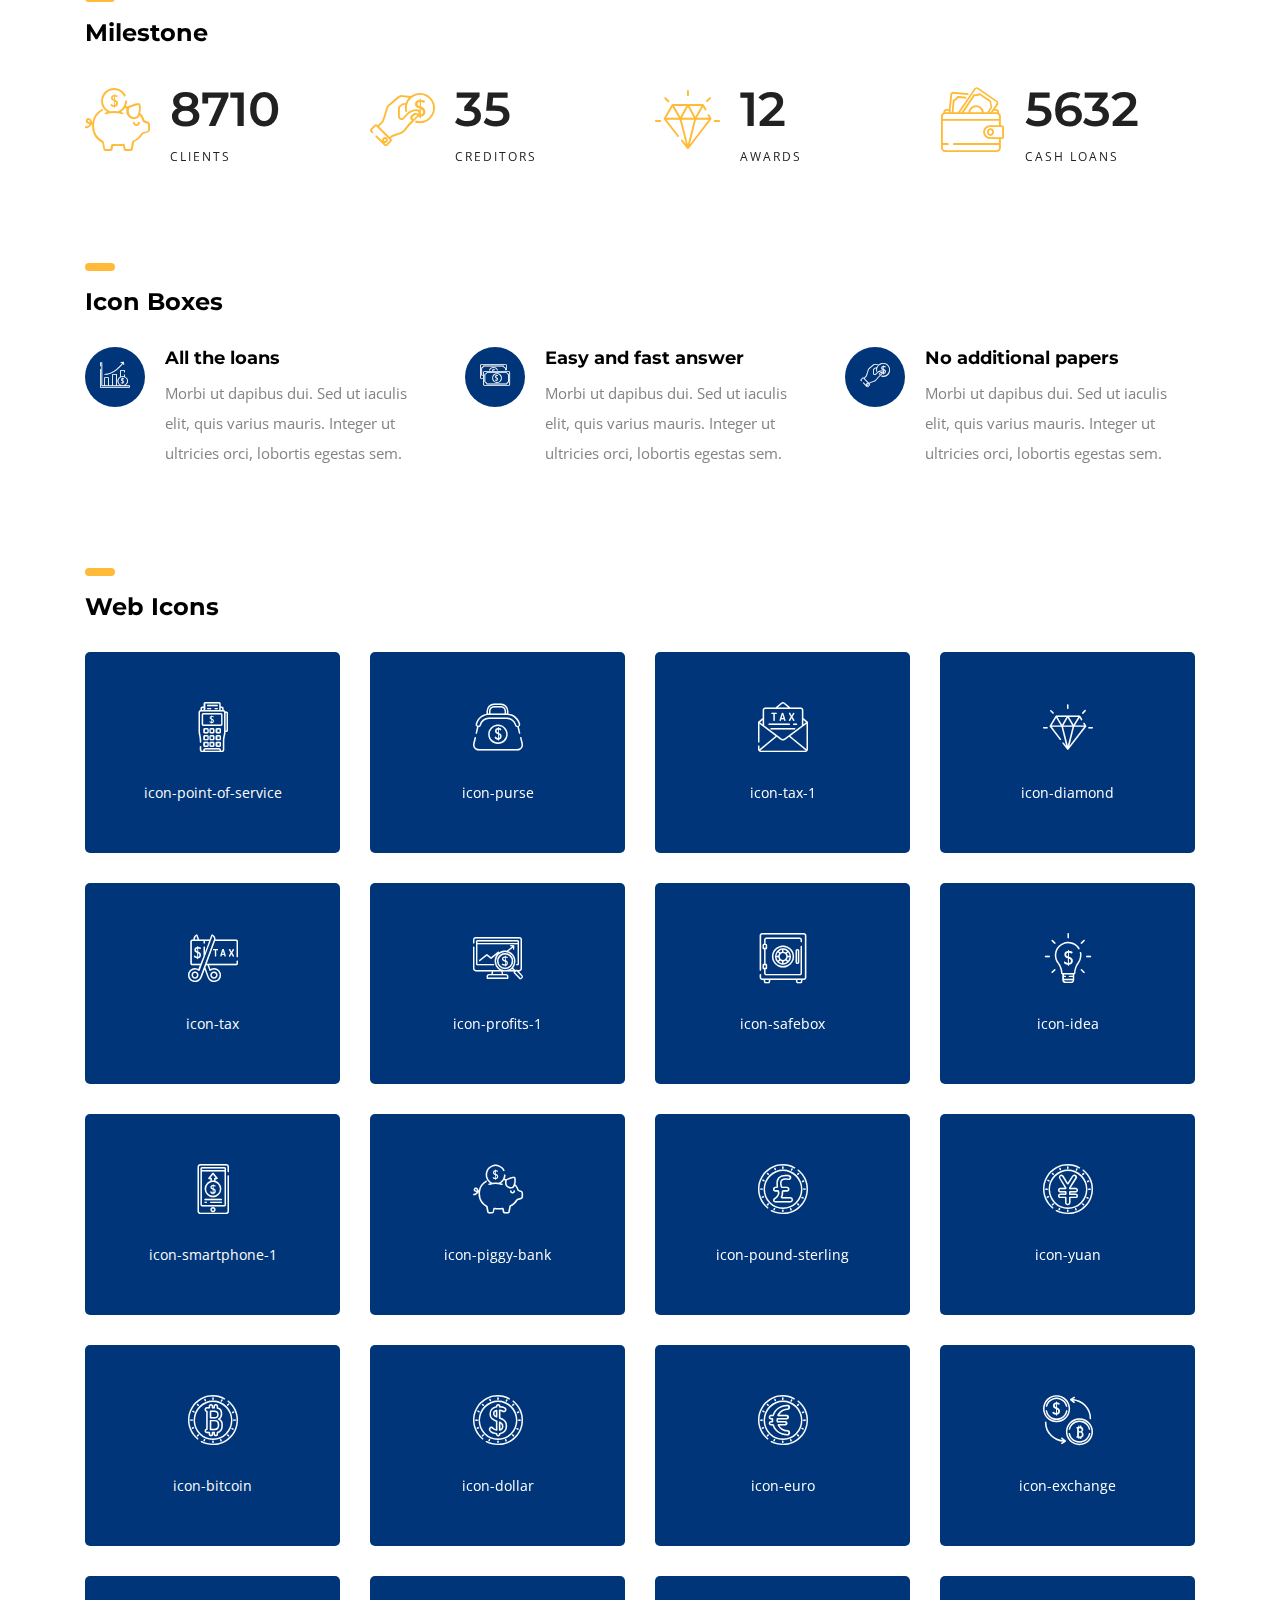
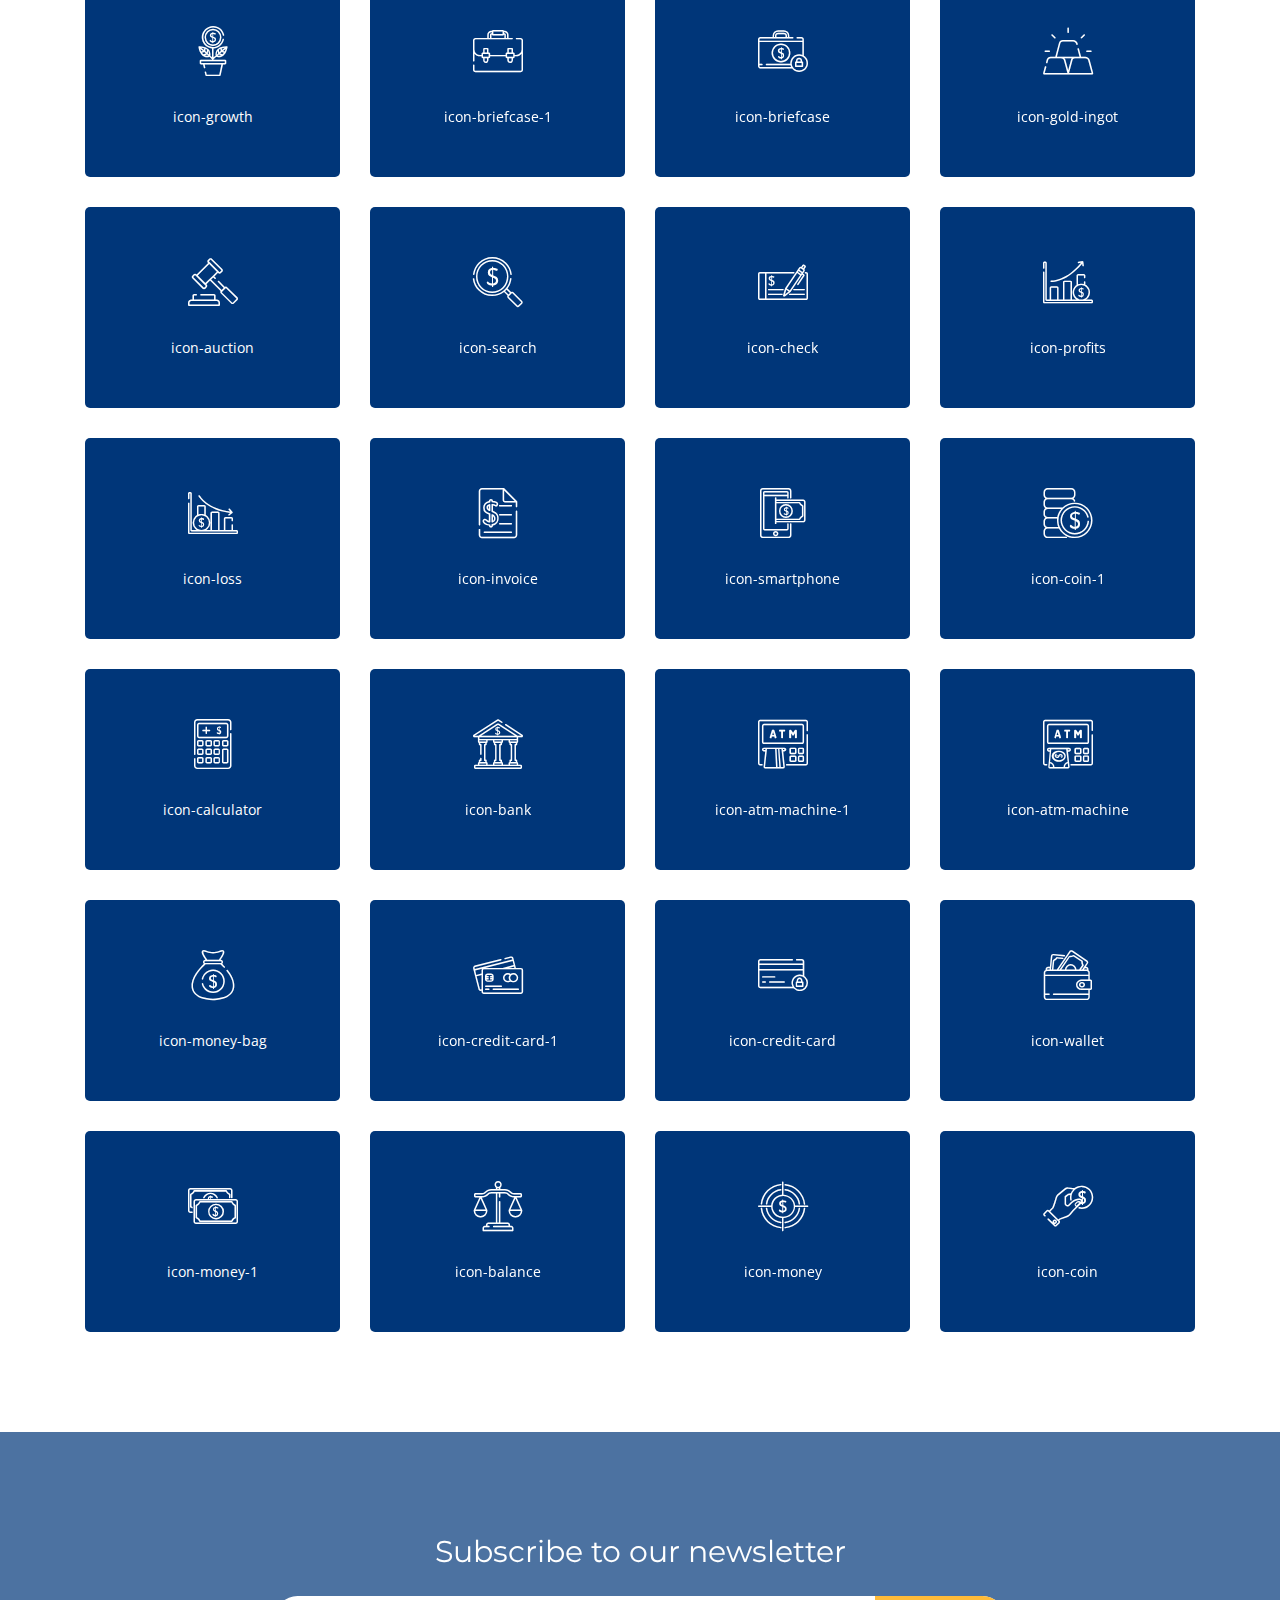
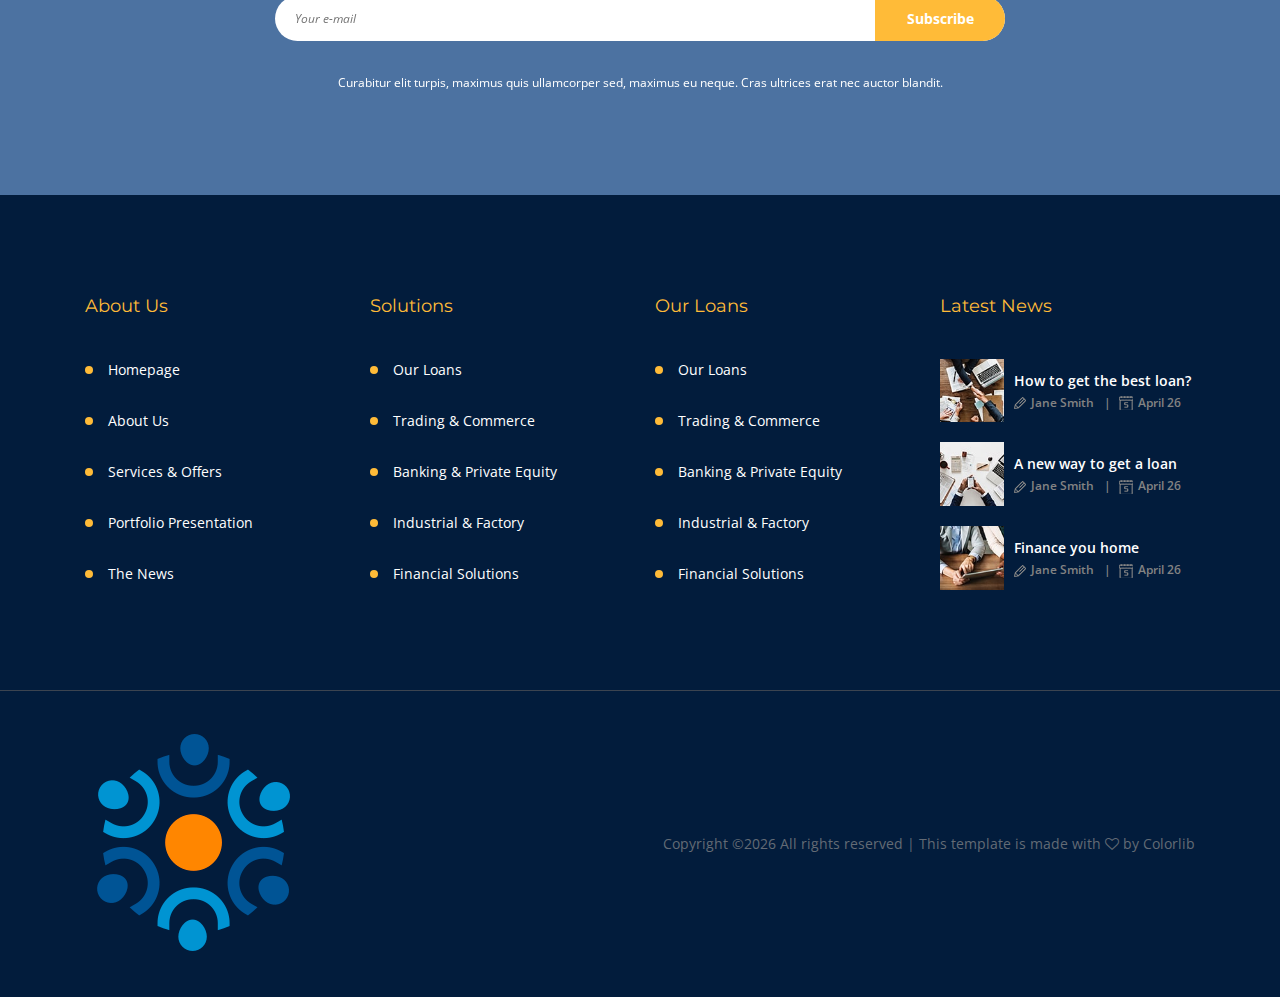
<file: elements.html>
<!DOCTYPE html>
<html lang="en">

<head>
    <meta charset="UTF-8">
    <meta name="description" content="">
    <meta http-equiv="X-UA-Compatible" content="IE=edge">
    <meta name="viewport" content="width=device-width, initial-scale=1, shrink-to-fit=no">
    <!-- The above 4 meta tags *must* come first in the head; any other head content must come *after* these tags -->

    <!-- Title -->
    <title>Credit - Loan &amp; Credit Company HTML Template</title>

    <!-- Favicon -->
    <link rel="icon" href="img/core-img/favicon.ico">

    <!-- Stylesheet -->
    <link rel="stylesheet" href="style.css">

</head>

<body>
    <!-- Preloader -->
    <div class="preloader d-flex align-items-center justify-content-center">
        <div class="lds-ellipsis">
            <div></div>
            <div></div>
            <div></div>
            <div></div>
        </div>
    </div>

    <!-- ##### Header Area Start ##### -->
    <header class="header-area">
        <!-- Top Header Area -->
        <div class="top-header-area">
            <div class="container h-100">
                <div class="row h-100 align-items-center">
                    <div class="col-12 d-flex justify-content-between">
                        <!-- Logo Area -->
                        <div class="logo">
                            <a href="index.html"><img src="img/core-img/procexar2.png" alt=""></a>
                        </div>

                        <!-- Top Contact Info -->
                        <div class="top-contact-info d-flex align-items-center">
                            <a href="#" data-toggle="tooltip" data-placement="bottom" title="25 th Street Avenue, Los Angeles, CA"><img src="img/core-img/placeholder.png" alt=""> <span>25 th Street Avenue, Los Angeles, CA</span></a>
                            <a href="#" data-toggle="tooltip" data-placement="bottom" title="office@yourfirm.com"><img src="img/core-img/message.png" alt=""> <span>office@yourfirm.com</span></a>
                        </div>
                    </div>
                </div>
            </div>
        </div>

        <!-- Navbar Area -->
        <div class="credit-main-menu" id="sticker">
            <div class="classy-nav-container breakpoint-off">
                <div class="container">
                    <!-- Menu -->
                    <nav class="classy-navbar justify-content-between" id="creditNav">

                        <!-- Navbar Toggler -->
                        <div class="classy-navbar-toggler">
                            <span class="navbarToggler"><span></span><span></span><span></span></span>
                        </div>

                        <!-- Menu -->
                        <div class="classy-menu">

                            <!-- Close Button -->
                            <div class="classycloseIcon">
                                <div class="cross-wrap"><span class="top"></span><span class="bottom"></span></div>
                            </div>

                            <!-- Nav Start -->
                            <div class="classynav">
                                <ul>
                                    <li><a href="index.html">Home</a></li>
                                    <li><a href="about.html">About Us</a></li>
                                    <li><a href="#">Pages</a>
                                        <ul class="dropdown">
                                            <li><a href="index.html">Home</a></li>
                                            <li><a href="about.html">About Us</a></li>
                                            <li><a href="services.html">Services</a></li>
                                            <li><a href="post.html">Post</a></li>
                                            <li><a href="single-post.html">Single Post</a></li>
                                            <li><a href="contact.html">Contact</a></li>
                                            <li><a href="elements.html">Elements</a></li>
                                        </ul>
                                    </li>
                                    <li><a href="services.html">Services</a></li>
                                    <li><a href="#">Portfolio</a>
                                        <div class="megamenu">
                                            <ul class="single-mega cn-col-4">
                                                <li><a href="#">Portfolio 1</a></li>
                                                <li><a href="#">Portfolio 2</a></li>
                                                <li><a href="#">Portfolio 3</a></li>
                                                <li><a href="#">Portfolio 4</a></li>
                                                <li><a href="#">Portfolio 5</a></li>
                                                <li><a href="#">Portfolio 6</a></li>
                                                <li><a href="#">Portfolio 7</a></li>
                                            </ul>
                                            <ul class="single-mega cn-col-4">
                                                <li><a href="#">Portfolio 8</a></li>
                                                <li><a href="#">Portfolio 9</a></li>
                                                <li><a href="#">Portfolio 10</a></li>
                                                <li><a href="#">Portfolio 11</a></li>
                                                <li><a href="#">Portfolio 12</a></li>
                                                <li><a href="#">Portfolio 13</a></li>
                                                <li><a href="#">Portfolio 14</a></li>
                                            </ul>
                                            <ul class="single-mega cn-col-4">
                                                <li><a href="#">Portfolio 15</a></li>
                                                <li><a href="#">Portfolio 16</a></li>
                                                <li><a href="#">Portfolio 17</a></li>
                                                <li><a href="#">Portfolio 18</a></li>
                                                <li><a href="#">Portfolio 19</a></li>
                                                <li><a href="#">Portfolio 20</a></li>
                                                <li><a href="#">Portfolio 21</a></li>
                                            </ul>
                                            <ul class="single-mega cn-col-4">
                                                <li><a href="#">Portfolio 22</a></li>
                                                <li><a href="#">Portfolio 23</a></li>
                                                <li><a href="#">Portfolio 24</a></li>
                                                <li><a href="#">Portfolio 25</a></li>
                                                <li><a href="#">Portfolio 26</a></li>
                                                <li><a href="#">Portfolio 27</a></li>
                                                <li><a href="#">Portfolio 28</a></li>
                                            </ul>
                                        </div>
                                    </li>
                                    <li><a href="post.html">Blog</a></li>
                                    <li><a href="contact.html">Contact</a></li>
                                </ul>
                            </div>
                            <!-- Nav End -->
                        </div>

                        <!-- Contact -->
                        <div class="contact">
                            <a href="#"><img src="img/core-img/call2.png" alt=""> +800 49 900 900</a>
                        </div>
                    </nav>
                </div>
            </div>
        </div>
    </header>
    <!-- ##### Header Area End ##### -->

    <!-- ##### Breadcrumb Area Start ##### -->
    <section class="breadcrumb-area bg-img bg-overlay jarallax" style="background-image: url(img/bg-img/13.jpg);">
        <div class="container h-100">
            <div class="row h-100 align-items-center">
                <div class="col-12">
                    <div class="breadcrumb-content">
                        <h2>Elements</h2>
                        <nav aria-label="breadcrumb">
                            <ol class="breadcrumb">
                                <li class="breadcrumb-item"><a href="#">Home</a></li>
                                <li class="breadcrumb-item active" aria-current="page">Elements</li>
                            </ol>
                        </nav>
                    </div>
                </div>
            </div>
        </div>
    </section>
    <!-- ##### Breadcrumb Area End ##### -->

    <!-- ##### Elements Area Start ##### -->
    <section class="elements-area section-padding-100-0">
        <div class="container">
            <div class="row">

                <!-- ========== Buttons ========== -->
                <div class="col-12">
                    <div class="elements-title mb-30">
                        <div class="line"></div>
                        <h2>Buttons</h2>
                    </div>
                    <!-- Buttons -->
                    <div class="credit-buttons-area mb-100">
                        <a href="#" class="btn credit-btn m-2">Discover</a>
                        <a href="#" class="btn credit-btn btn-2 m-2">Discover</a>
                        <a href="#" class="btn credit-btn btn-3 m-2">Discover</a>
                    </div>
                </div>

                <!-- ========== Progress Bars & Accordions ========== -->
                <div class="col-12">
                    <div class="elements-title mb-30">
                        <div class="line"></div>
                        <h2>Accordians &amp; Tabs</h2>
                    </div>
                </div>

                <!-- ##### Accordians ##### -->
                <div class="col-12 col-lg-6">
                    <div class="accordions mb-100" id="accordion" role="tablist" aria-multiselectable="true">
                        <!-- single accordian area -->
                        <div class="panel single-accordion">
                            <h6><a role="button" class="" aria-expanded="true" aria-controls="collapseOne" data-toggle="collapse" data-parent="#accordion" href="#collapseOne">Mauris gravida neque augue, euismod
                                    <span class="accor-open"><i class="fa fa-plus" aria-hidden="true"></i></span>
                                    <span class="accor-close"><i class="fa fa-minus" aria-hidden="true"></i></span>
                                    </a></h6>
                            <div id="collapseOne" class="accordion-content collapse show">
                                <p>Nam tristique ex vel magna tincidunt, ut porta nisl finibus. Vivamus eu dolor eu quam varius rutrum. Fusce nec justo id sem aliquam fringilla nec non lacus. Suspendisse eget lobortis nisi, ac cursus odio. Vivamus nibh velit, rutrum at ipsum ac, dignissim iaculis ante.</p>
                            </div>
                        </div>
                        <!-- single accordian area -->
                        <div class="panel single-accordion">
                            <h6>
                                <a role="button" class="collapsed" aria-expanded="true" aria-controls="collapseTwo" data-parent="#accordion" data-toggle="collapse" href="#collapseTwo">Pellentesque sit amet velit a libero viverra
                                        <span class="accor-open"><i class="fa fa-plus" aria-hidden="true"></i></span>
                                        <span class="accor-close"><i class="fa fa-minus" aria-hidden="true"></i></span>
                                        </a>
                            </h6>
                            <div id="collapseTwo" class="accordion-content collapse">
                                <p>Nam tristique ex vel magna tincidunt, ut porta nisl finibus. Vivamus eu dolor eu quam varius rutrum. Fusce nec justo id sem aliquam fringilla nec non lacus. Suspendisse eget lobortis nisi, ac cursus odio. Vivamus nibh velit, rutrum at ipsum ac, dignissim iaculis ante.</p>
                            </div>
                        </div>
                        <!-- single accordian area -->
                        <div class="panel single-accordion">
                            <h6>
                                <a role="button" aria-expanded="true" aria-controls="collapseThree" class="collapsed" data-parent="#accordion" data-toggle="collapse" href="#collapseThree">Quisque fringilla orci lacus, ut vestibulum
                                        <span class="accor-open"><i class="fa fa-plus" aria-hidden="true"></i></span>
                                        <span class="accor-close"><i class="fa fa-minus" aria-hidden="true"></i></span>
                                    </a>
                            </h6>
                            <div id="collapseThree" class="accordion-content collapse">
                                <p>Nam tristique ex vel magna tincidunt, ut porta nisl finibus. Vivamus eu dolor eu quam varius rutrum. Fusce nec justo id sem aliquam fringilla nec non lacus. Suspendisse eget lobortis nisi, ac cursus odio. Vivamus nibh velit, rutrum at ipsum ac, dignissim iaculis ante.</p>
                            </div>
                        </div>
                    </div>
                </div>

                <!-- ##### Tabs ##### -->
                <div class="col-12 col-lg-6">
                    <div class="credit-tabs-content">
                        <ul class="nav nav-tabs" id="myTab" role="tablist">
                            <li class="nav-item">
                                <a class="nav-link" id="tab--1" data-toggle="tab" href="#tab1" role="tab" aria-controls="tab1" aria-selected="false">Mauris gravida</a>
                            </li>
                            <li class="nav-item">
                                <a class="nav-link" id="tab--2" data-toggle="tab" href="#tab2" role="tab" aria-controls="tab2" aria-selected="false">Pellentesque</a>
                            </li>
                            <li class="nav-item">
                                <a class="nav-link active" id="tab--3" data-toggle="tab" href="#tab3" role="tab" aria-controls="tab3" aria-selected="true">Quisque</a>
                            </li>
                        </ul>

                        <div class="tab-content mb-100" id="myTabContent">
                            <div class="tab-pane fade" id="tab1" role="tabpanel" aria-labelledby="tab--1">
                                <div class="credit-tab-content">
                                    <!-- Tab Text -->
                                    <div class="credit-tab-text">
                                        <p>Nam tristique ex vel magna tincidunt, ut porta nisl finibus. Vivamus eu dolor eu quam varius rutrum. Fusce nec justo id sem aliquam fringilla nec non lacus. Suspendisse eget lobortis nisi, ac cursus odio. Vivamus nibh velit, rutrum at ipsum ac, dignissim iaculis ante.</p>
                                    </div>
                                </div>
                            </div>
                            <div class="tab-pane fade" id="tab2" role="tabpanel" aria-labelledby="tab--2">
                                <div class="credit-tab-content">
                                    <!-- Tab Text -->
                                    <div class="credit-tab-text">
                                        <p>Nam tristique ex vel magna tincidunt, ut porta nisl finibus. Vivamus eu dolor eu quam varius rutrum. Fusce nec justo id sem aliquam fringilla nec non lacus. Suspendisse eget lobortis nisi, ac cursus odio. Vivamus nibh velit, rutrum at ipsum ac, dignissim iaculis ante.</p>
                                    </div>
                                </div>
                            </div>
                            <div class="tab-pane fade show active" id="tab3" role="tabpanel" aria-labelledby="tab--3">
                                <div class="credit-tab-content">
                                    <!-- Tab Text -->
                                    <div class="credit-tab-text">
                                        <p>Nam tristique ex vel magna tincidunt, ut porta nisl finibus. Vivamus eu dolor eu quam varius rutrum. Fusce nec justo id sem aliquam fringilla nec non lacus. Suspendisse eget lobortis nisi, ac cursus odio. Vivamus nibh velit, rutrum at ipsum ac, dignissim iaculis ante.</p>
                                    </div>
                                </div>
                            </div>
                        </div>
                    </div>
                </div>

                <!-- ========== Loaders ========== -->
                <div class="col-12">
                    <div class="elements-title mb-30">
                        <div class="line"></div>
                        <h2>Loaders</h2>
                    </div>
                </div>

                <div class="col-12">
                    <!-- Loaders Area Start -->
                    <div class="our-skills-area">
                        <div class="row">

                            <div class="col-12 col-sm-4 col-lg-2">
                                <div class="single-skils-area mb-70">
                                    <div id="circle4" class="circle" data-value="0.90">
                                        <div class="skills-text">
                                            <span>90%</span>
                                        </div>
                                    </div>
                                    <p>Energy</p>
                                </div>
                            </div>

                            <div class="col-12 col-sm-4 col-lg-2">
                                <div class="single-skils-area mb-70">
                                    <div id="circle5" class="circle" data-value="0.75">
                                        <div class="skills-text">
                                            <span>75%</span>
                                        </div>
                                    </div>
                                    <p>power</p>
                                </div>
                            </div>

                            <div class="col-12 col-sm-4 col-lg-2">
                                <div class="single-skils-area mb-70">
                                    <div id="circle6" class="circle" data-value="0.97">
                                        <div class="skills-text">
                                            <span>97%</span>
                                        </div>
                                    </div>
                                    <p>resource</p>
                                </div>
                            </div>

                            <div class="col-12 col-sm-4 col-lg-2">
                                <div class="single-skils-area mb-70">
                                    <div id="circle7" class="circle" data-value="0.90">
                                        <div class="skills-text">
                                            <span>90%</span>
                                        </div>
                                    </div>
                                    <p>Energy</p>
                                </div>
                            </div>

                            <div class="col-12 col-sm-4 col-lg-2">
                                <div class="single-skils-area mb-70">
                                    <div id="circle8" class="circle" data-value="0.75">
                                        <div class="skills-text">
                                            <span>75%</span>
                                        </div>
                                    </div>
                                    <p>power</p>
                                </div>
                            </div>

                            <div class="col-12 col-sm-4 col-lg-2">
                                <div class="single-skils-area mb-70">
                                    <div id="circle9" class="circle" data-value="0.97">
                                        <div class="skills-text">
                                            <span>97%</span>
                                        </div>
                                    </div>
                                    <p>resource</p>
                                </div>
                            </div>

                        </div>
                    </div>
                </div>

                <!-- ========== Milestones ========== -->
                <div class="col-12">
                    <div class="elements-title mb-30">
                        <div class="line"></div>
                        <h2>Milestone</h2>
                    </div>
                </div>

                <div class="col-12">
                    <div class="credit-cool-facts-area">
                        <div class="row">

                            <div class="col-12 col-sm-6 col-lg-3">
                                <!-- Single Cool Facts -->
                                <div class="single-cool-fact d-flex align-items-center mb-100">
                                    <div class="scf-icon mr-15">
                                        <i class="icon-piggy-bank"></i>
                                    </div>
                                    <div class="scf-text">
                                        <h2><span class="counter">8710</span></h2>
                                        <p>Clients</p>
                                    </div>
                                </div>
                            </div>

                            <div class="col-12 col-sm-6 col-lg-3">
                                <!-- Single Cool Facts -->
                                <div class="single-cool-fact d-flex align-items-center mb-100">
                                    <div class="scf-icon mr-15">
                                        <i class="icon-coin"></i>
                                    </div>
                                    <div class="scf-text">
                                        <h2><span class="counter">35</span></h2>
                                        <p>Creditors</p>
                                    </div>
                                </div>
                            </div>

                            <div class="col-12 col-sm-6 col-lg-3">
                                <!-- Single Cool Facts -->
                                <div class="single-cool-fact d-flex align-items-center mb-100">
                                    <div class="scf-icon mr-15">
                                        <i class="icon-diamond"></i>
                                    </div>
                                    <div class="scf-text">
                                        <h2><span class="counter">12</span></h2>
                                        <p>awards</p>
                                    </div>
                                </div>
                            </div>

                            <div class="col-12 col-sm-6 col-lg-3">
                                <!-- Single Cool Facts -->
                                <div class="single-cool-fact d-flex align-items-center mb-100">
                                    <div class="scf-icon mr-15">
                                        <i class="icon-wallet"></i>
                                    </div>
                                    <div class="scf-text">
                                        <h2><span class="counter">5632</span></h2>
                                        <p>Сash loans</p>
                                    </div>
                                </div>
                            </div>

                        </div>
                    </div>
                </div>

                <!-- ========== Icon Boxes ========== -->
                <div class="col-12">
                    <div class="elements-title mb-30">
                        <div class="line"></div>
                        <h2>Icon Boxes</h2>
                    </div>
                </div>

                <div class="col-12">
                    <div class="row">
                        <!-- Single Service Area -->
                        <div class="col-12 col-md-6 col-lg-4">
                            <div class="single-service-area d-flex mb-100">
                                <div class="icon">
                                    <i class="icon-profits"></i>
                                </div>
                                <div class="text">
                                    <h5>All the loans</h5>
                                    <p>Morbi ut dapibus dui. Sed ut iaculis elit, quis varius mauris. Integer ut ultricies orci, lobortis egestas sem.</p>
                                </div>
                            </div>
                        </div>

                        <!-- Single Service Area -->
                        <div class="col-12 col-md-6 col-lg-4">
                            <div class="single-service-area d-flex mb-100">
                                <div class="icon">
                                    <i class="icon-money-1"></i>
                                </div>
                                <div class="text">
                                    <h5>Easy and fast answer</h5>
                                    <p>Morbi ut dapibus dui. Sed ut iaculis elit, quis varius mauris. Integer ut ultricies orci, lobortis egestas sem.</p>
                                </div>
                            </div>
                        </div>

                        <!-- Single Service Area -->
                        <div class="col-12 col-md-6 col-lg-4">
                            <div class="single-service-area d-flex mb-100">
                                <div class="icon">
                                    <i class="icon-coin"></i>
                                </div>
                                <div class="text">
                                    <h5>No additional papers</h5>
                                    <p>Morbi ut dapibus dui. Sed ut iaculis elit, quis varius mauris. Integer ut ultricies orci, lobortis egestas sem.</p>
                                </div>
                            </div>
                        </div>
                    </div>
                </div>

                <!-- ========== Web Icons ========== -->
                <div class="col-12">
                    <div class="elements-title mb-30">
                        <div class="line"></div>
                        <h2>Web Icons</h2>
                    </div>
                </div>
                
                <div class="col-12 mb-70">
                    <div class="row">
                        
                        <!-- Single Icons -->
                        <div class="col-12 col-sm-6 col-md-4 col-lg-3">
                            <div class="single-icons mb-30">
                                <i class="icon-point-of-service"></i>
                                <span>icon-point-of-service</span>
                            </div>
                        </div>
                        
                        <!-- Single Icons -->
                        <div class="col-12 col-sm-6 col-md-4 col-lg-3">
                            <div class="single-icons mb-30">
                                <i class="icon-purse"></i>
                                <span>icon-purse</span>
                            </div>
                        </div>
                        
                        <!-- Single Icons -->
                        <div class="col-12 col-sm-6 col-md-4 col-lg-3">
                            <div class="single-icons mb-30">
                                <i class="icon-tax-1"></i>
                                <span>icon-tax-1</span>
                            </div>
                        </div>
                        
                        <!-- Single Icons -->
                        <div class="col-12 col-sm-6 col-md-4 col-lg-3">
                            <div class="single-icons mb-30">
                                <i class="icon-diamond"></i>
                                <span>icon-diamond</span>
                            </div>
                        </div>
                        
                        <!-- Single Icons -->
                        <div class="col-12 col-sm-6 col-md-4 col-lg-3">
                            <div class="single-icons mb-30">
                                <i class="icon-tax"></i>
                                <span>icon-tax</span>
                            </div>
                        </div>
                        
                        <!-- Single Icons -->
                        <div class="col-12 col-sm-6 col-md-4 col-lg-3">
                            <div class="single-icons mb-30">
                                <i class="icon-profits-1"></i>
                                <span>icon-profits-1</span>
                            </div>
                        </div>
                        
                        <!-- Single Icons -->
                        <div class="col-12 col-sm-6 col-md-4 col-lg-3">
                            <div class="single-icons mb-30">
                                <i class="icon-safebox"></i>
                                <span>icon-safebox</span>
                            </div>
                        </div>
                        
                        <!-- Single Icons -->
                        <div class="col-12 col-sm-6 col-md-4 col-lg-3">
                            <div class="single-icons mb-30">
                                <i class="icon-idea"></i>
                                <span>icon-idea</span>
                            </div>
                        </div>
                        
                        <!-- Single Icons -->
                        <div class="col-12 col-sm-6 col-md-4 col-lg-3">
                            <div class="single-icons mb-30">
                                <i class="icon-smartphone-1"></i>
                                <span>icon-smartphone-1</span>
                            </div>
                        </div>
                        
                        <!-- Single Icons -->
                        <div class="col-12 col-sm-6 col-md-4 col-lg-3">
                            <div class="single-icons mb-30">
                                <i class="icon-piggy-bank"></i>
                                <span>icon-piggy-bank</span>
                            </div>
                        </div>
                        
                        <!-- Single Icons -->
                        <div class="col-12 col-sm-6 col-md-4 col-lg-3">
                            <div class="single-icons mb-30">
                                <i class="icon-pound-sterling"></i>
                                <span>icon-pound-sterling</span>
                            </div>
                        </div>
                        
                        <!-- Single Icons -->
                        <div class="col-12 col-sm-6 col-md-4 col-lg-3">
                            <div class="single-icons mb-30">
                                <i class="icon-yuan"></i>
                                <span>icon-yuan</span>
                            </div>
                        </div>
                        
                        <!-- Single Icons -->
                        <div class="col-12 col-sm-6 col-md-4 col-lg-3">
                            <div class="single-icons mb-30">
                                <i class="icon-bitcoin"></i>
                                <span>icon-bitcoin</span>
                            </div>
                        </div>
                        
                        <!-- Single Icons -->
                        <div class="col-12 col-sm-6 col-md-4 col-lg-3">
                            <div class="single-icons mb-30">
                                <i class="icon-dollar"></i>
                                <span>icon-dollar</span>
                            </div>
                        </div>
                        
                        <!-- Single Icons -->
                        <div class="col-12 col-sm-6 col-md-4 col-lg-3">
                            <div class="single-icons mb-30">
                                <i class="icon-euro"></i>
                                <span>icon-euro</span>
                            </div>
                        </div>
                        
                        <!-- Single Icons -->
                        <div class="col-12 col-sm-6 col-md-4 col-lg-3">
                            <div class="single-icons mb-30">
                                <i class="icon-exchange"></i>
                                <span>icon-exchange</span>
                            </div>
                        </div>
                        
                        <!-- Single Icons -->
                        <div class="col-12 col-sm-6 col-md-4 col-lg-3">
                            <div class="single-icons mb-30">
                                <i class="icon-growth"></i>
                                <span>icon-growth</span>
                            </div>
                        </div>
                        
                        <!-- Single Icons -->
                        <div class="col-12 col-sm-6 col-md-4 col-lg-3">
                            <div class="single-icons mb-30">
                                <i class="icon-briefcase-1"></i>
                                <span>icon-briefcase-1</span>
                            </div>
                        </div>
                        
                        <!-- Single Icons -->
                        <div class="col-12 col-sm-6 col-md-4 col-lg-3">
                            <div class="single-icons mb-30">
                                <i class="icon-briefcase"></i>
                                <span>icon-briefcase</span>
                            </div>
                        </div>
                        
                        <!-- Single Icons -->
                        <div class="col-12 col-sm-6 col-md-4 col-lg-3">
                            <div class="single-icons mb-30">
                                <i class="icon-gold-ingot"></i>
                                <span>icon-gold-ingot</span>
                            </div>
                        </div>
                        
                        <!-- Single Icons -->
                        <div class="col-12 col-sm-6 col-md-4 col-lg-3">
                            <div class="single-icons mb-30">
                                <i class="icon-auction"></i>
                                <span>icon-auction</span>
                            </div>
                        </div>
                        
                        <!-- Single Icons -->
                        <div class="col-12 col-sm-6 col-md-4 col-lg-3">
                            <div class="single-icons mb-30">
                                <i class="icon-search"></i>
                                <span>icon-search</span>
                            </div>
                        </div>
                        
                        <!-- Single Icons -->
                        <div class="col-12 col-sm-6 col-md-4 col-lg-3">
                            <div class="single-icons mb-30">
                                <i class="icon-check"></i>
                                <span>icon-check</span>
                            </div>
                        </div>
                        
                        <!-- Single Icons -->
                        <div class="col-12 col-sm-6 col-md-4 col-lg-3">
                            <div class="single-icons mb-30">
                                <i class="icon-profits"></i>
                                <span>icon-profits</span>
                            </div>
                        </div>
                        
                        <!-- Single Icons -->
                        <div class="col-12 col-sm-6 col-md-4 col-lg-3">
                            <div class="single-icons mb-30">
                                <i class="icon-loss"></i>
                                <span>icon-loss</span>
                            </div>
                        </div>
                        
                        <!-- Single Icons -->
                        <div class="col-12 col-sm-6 col-md-4 col-lg-3">
                            <div class="single-icons mb-30">
                                <i class="icon-invoice"></i>
                                <span>icon-invoice</span>
                            </div>
                        </div>
                        
                        <!-- Single Icons -->
                        <div class="col-12 col-sm-6 col-md-4 col-lg-3">
                            <div class="single-icons mb-30">
                                <i class="icon-smartphone"></i>
                                <span>icon-smartphone</span>
                            </div>
                        </div>
                        
                        <!-- Single Icons -->
                        <div class="col-12 col-sm-6 col-md-4 col-lg-3">
                            <div class="single-icons mb-30">
                                <i class="icon-coin-1"></i>
                                <span>icon-coin-1</span>
                            </div>
                        </div>
                        
                        <!-- Single Icons -->
                        <div class="col-12 col-sm-6 col-md-4 col-lg-3">
                            <div class="single-icons mb-30">
                                <i class="icon-calculator"></i>
                                <span>icon-calculator</span>
                            </div>
                        </div>
                        
                        <!-- Single Icons -->
                        <div class="col-12 col-sm-6 col-md-4 col-lg-3">
                            <div class="single-icons mb-30">
                                <i class="icon-bank"></i>
                                <span>icon-bank</span>
                            </div>
                        </div>
                        
                        <!-- Single Icons -->
                        <div class="col-12 col-sm-6 col-md-4 col-lg-3">
                            <div class="single-icons mb-30">
                                <i class="icon-atm-machine-1"></i>
                                <span>icon-atm-machine-1</span>
                            </div>
                        </div>
                        
                        <!-- Single Icons -->
                        <div class="col-12 col-sm-6 col-md-4 col-lg-3">
                            <div class="single-icons mb-30">
                                <i class="icon-atm-machine"></i>
                                <span>icon-atm-machine</span>
                            </div>
                        </div>
                        
                        <!-- Single Icons -->
                        <div class="col-12 col-sm-6 col-md-4 col-lg-3">
                            <div class="single-icons mb-30">
                                <i class="icon-money-bag"></i>
                                <span>icon-money-bag</span>
                            </div>
                        </div>
                        
                        <!-- Single Icons -->
                        <div class="col-12 col-sm-6 col-md-4 col-lg-3">
                            <div class="single-icons mb-30">
                                <i class="icon-credit-card-1"></i>
                                <span>icon-credit-card-1</span>
                            </div>
                        </div>
                        
                        <!-- Single Icons -->
                        <div class="col-12 col-sm-6 col-md-4 col-lg-3">
                            <div class="single-icons mb-30">
                                <i class="icon-credit-card"></i>
                                <span>icon-credit-card</span>
                            </div>
                        </div>
                        
                        <!-- Single Icons -->
                        <div class="col-12 col-sm-6 col-md-4 col-lg-3">
                            <div class="single-icons mb-30">
                                <i class="icon-wallet"></i>
                                <span>icon-wallet</span>
                            </div>
                        </div>
                        
                        <!-- Single Icons -->
                        <div class="col-12 col-sm-6 col-md-4 col-lg-3">
                            <div class="single-icons mb-30">
                                <i class="icon-money-1"></i>
                                <span>icon-money-1</span>
                            </div>
                        </div>
                        
                        <!-- Single Icons -->
                        <div class="col-12 col-sm-6 col-md-4 col-lg-3">
                            <div class="single-icons mb-30">
                                <i class="icon-balance"></i>
                                <span>icon-balance</span>
                            </div>
                        </div>
                        
                        <!-- Single Icons -->
                        <div class="col-12 col-sm-6 col-md-4 col-lg-3">
                            <div class="single-icons mb-30">
                                <i class="icon-money"></i>
                                <span>icon-money</span>
                            </div>
                        </div>
                        
                        <!-- Single Icons -->
                        <div class="col-12 col-sm-6 col-md-4 col-lg-3">
                            <div class="single-icons mb-30">
                                <i class="icon-coin"></i>
                                <span>icon-coin</span>
                            </div>
                        </div>
                    </div>
                </div>
                
            </div>
        </div>
    </section>
    <!-- ##### Elements Area End ##### -->

    <!-- ##### Newsletter Area Start ###### -->
    <section class="newsletter-area section-padding-100 bg-img jarallax" style="background-image: url(img/bg-img/6.jpg);">
        <div class="container">
            <div class="row justify-content-center">
                <div class="col-12 col-sm-10 col-lg-8">
                    <div class="nl-content text-center">
                        <h2>Subscribe to our newsletter</h2>
                        <form action="#" method="post">
                            <input type="email" name="nl-email" id="nlemail" placeholder="Your e-mail">
                            <button type="submit">Subscribe</button>
                        </form>
                        <p>Curabitur elit turpis, maximus quis ullamcorper sed, maximus eu neque. Cras ultrices erat nec auctor blandit.</p>
                    </div>
                </div>
            </div>
        </div>
    </section>
    <!-- ##### Newsletter Area End ###### -->

    <!-- ##### Footer Area Start ##### -->
    <footer class="footer-area section-padding-100-0">
        <div class="container">
            <div class="row">

                <!-- Single Footer Widget -->
                <div class="col-12 col-sm-6 col-lg-3">
                    <div class="single-footer-widget mb-100">
                        <h5 class="widget-title">About Us</h5>
                        <!-- Nav -->
                        <nav>
                            <ul>
                                <li><a href="#">Homepage</a></li>
                                <li><a href="#">About Us</a></li>
                                <li><a href="#">Services &amp; Offers</a></li>
                                <li><a href="#">Portfolio Presentation</a></li>
                                <li><a href="#">The News</a></li>
                            </ul>
                        </nav>
                    </div>
                </div>

                <!-- Single Footer Widget -->
                <div class="col-12 col-sm-6 col-lg-3">
                    <div class="single-footer-widget mb-100">
                        <h5 class="widget-title">Solutions</h5>
                        <!-- Nav -->
                        <nav>
                            <ul>
                                <li><a href="#">Our Loans</a></li>
                                <li><a href="#">Trading &amp; Commerce</a></li>
                                <li><a href="#">Banking &amp; Private Equity</a></li>
                                <li><a href="#">Industrial &amp; Factory</a></li>
                                <li><a href="#">Financial Solutions</a></li>
                            </ul>
                        </nav>
                    </div>
                </div>

                <!-- Single Footer Widget -->
                <div class="col-12 col-sm-6 col-lg-3">
                    <div class="single-footer-widget mb-100">
                        <h5 class="widget-title">Our Loans</h5>
                        <!-- Nav -->
                        <nav>
                            <ul>
                                <li><a href="#">Our Loans</a></li>
                                <li><a href="#">Trading &amp; Commerce</a></li>
                                <li><a href="#">Banking &amp; Private Equity</a></li>
                                <li><a href="#">Industrial &amp; Factory</a></li>
                                <li><a href="#">Financial Solutions</a></li>
                            </ul>
                        </nav>
                    </div>
                </div>

                <!-- Single Footer Widget -->
                <div class="col-12 col-sm-6 col-lg-3">
                    <div class="single-footer-widget mb-100">
                        <h5 class="widget-title">Latest News</h5>

                        <!-- Single News Area -->
                        <div class="single-latest-news-area d-flex align-items-center">
                            <div class="news-thumbnail">
                                <img src="img/bg-img/7.jpg" alt="">
                            </div>
                            <div class="news-content">
                                <a href="#">How to get the best loan?</a>
                                <div class="news-meta">
                                    <a href="#" class="post-author"><img src="img/core-img/pencil.png" alt=""> Jane Smith</a>
                                    <a href="#" class="post-date"><img src="img/core-img/calendar.png" alt=""> April 26</a>
                                </div>
                            </div>
                        </div>

                        <!-- Single News Area -->
                        <div class="single-latest-news-area d-flex align-items-center">
                            <div class="news-thumbnail">
                                <img src="img/bg-img/8.jpg" alt="">
                            </div>
                            <div class="news-content">
                                <a href="#">A new way to get a loan</a>
                                <div class="news-meta">
                                    <a href="#" class="post-author"><img src="img/core-img/pencil.png" alt=""> Jane Smith</a>
                                    <a href="#" class="post-date"><img src="img/core-img/calendar.png" alt=""> April 26</a>
                                </div>
                            </div>
                        </div>

                        <!-- Single News Area -->
                        <div class="single-latest-news-area d-flex align-items-center">
                            <div class="news-thumbnail">
                                <img src="img/bg-img/9.jpg" alt="">
                            </div>
                            <div class="news-content">
                                <a href="#">Finance you home</a>
                                <div class="news-meta">
                                    <a href="#" class="post-author"><img src="img/core-img/pencil.png" alt=""> Jane Smith</a>
                                    <a href="#" class="post-date"><img src="img/core-img/calendar.png" alt=""> April 26</a>
                                </div>
                            </div>
                        </div>

                    </div>
                </div>
            </div>
        </div>

        <!-- Copywrite Area -->
        <div class="copywrite-area">
            <div class="container">
                <div class="row">
                    <div class="col-12">
                        <div class="copywrite-content d-flex flex-wrap justify-content-between align-items-center">
                            <!-- Footer Logo -->
                            <a href="index.html" class="footer-logo"><img src="img/core-img/logo.png" alt=""></a>

                            <!-- Copywrite Text -->
                            <p class="copywrite-text"><a href="#"><!-- Link back to Colorlib can't be removed. Template is licensed under CC BY 3.0. -->
Copyright &copy;<script>document.write(new Date().getFullYear());</script> All rights reserved | This template is made with <i class="fa fa-heart-o" aria-hidden="true"></i> by <a href="https://colorlib.com" target="_blank">Colorlib</a>
<!-- Link back to Colorlib can't be removed. Template is licensed under CC BY 3.0. --></p>
                        </div>
                    </div>
                </div>
            </div>
        </div>
    </footer>
    <!-- ##### Footer Area Start ##### -->

    <!-- ##### All Javascript Script ##### -->
    <!-- jQuery-2.2.4 js -->
    <script src="js/jquery/jquery-2.2.4.min.js"></script>
    <!-- Popper js -->
    <script src="js/bootstrap/popper.min.js"></script>
    <!-- Bootstrap js -->
    <script src="js/bootstrap/bootstrap.min.js"></script>
    <!-- All Plugins js -->
    <script src="js/plugins/plugins.js"></script>
    <!-- Active js -->
    <script src="js/active.js"></script>
</body>

</html>
</file>
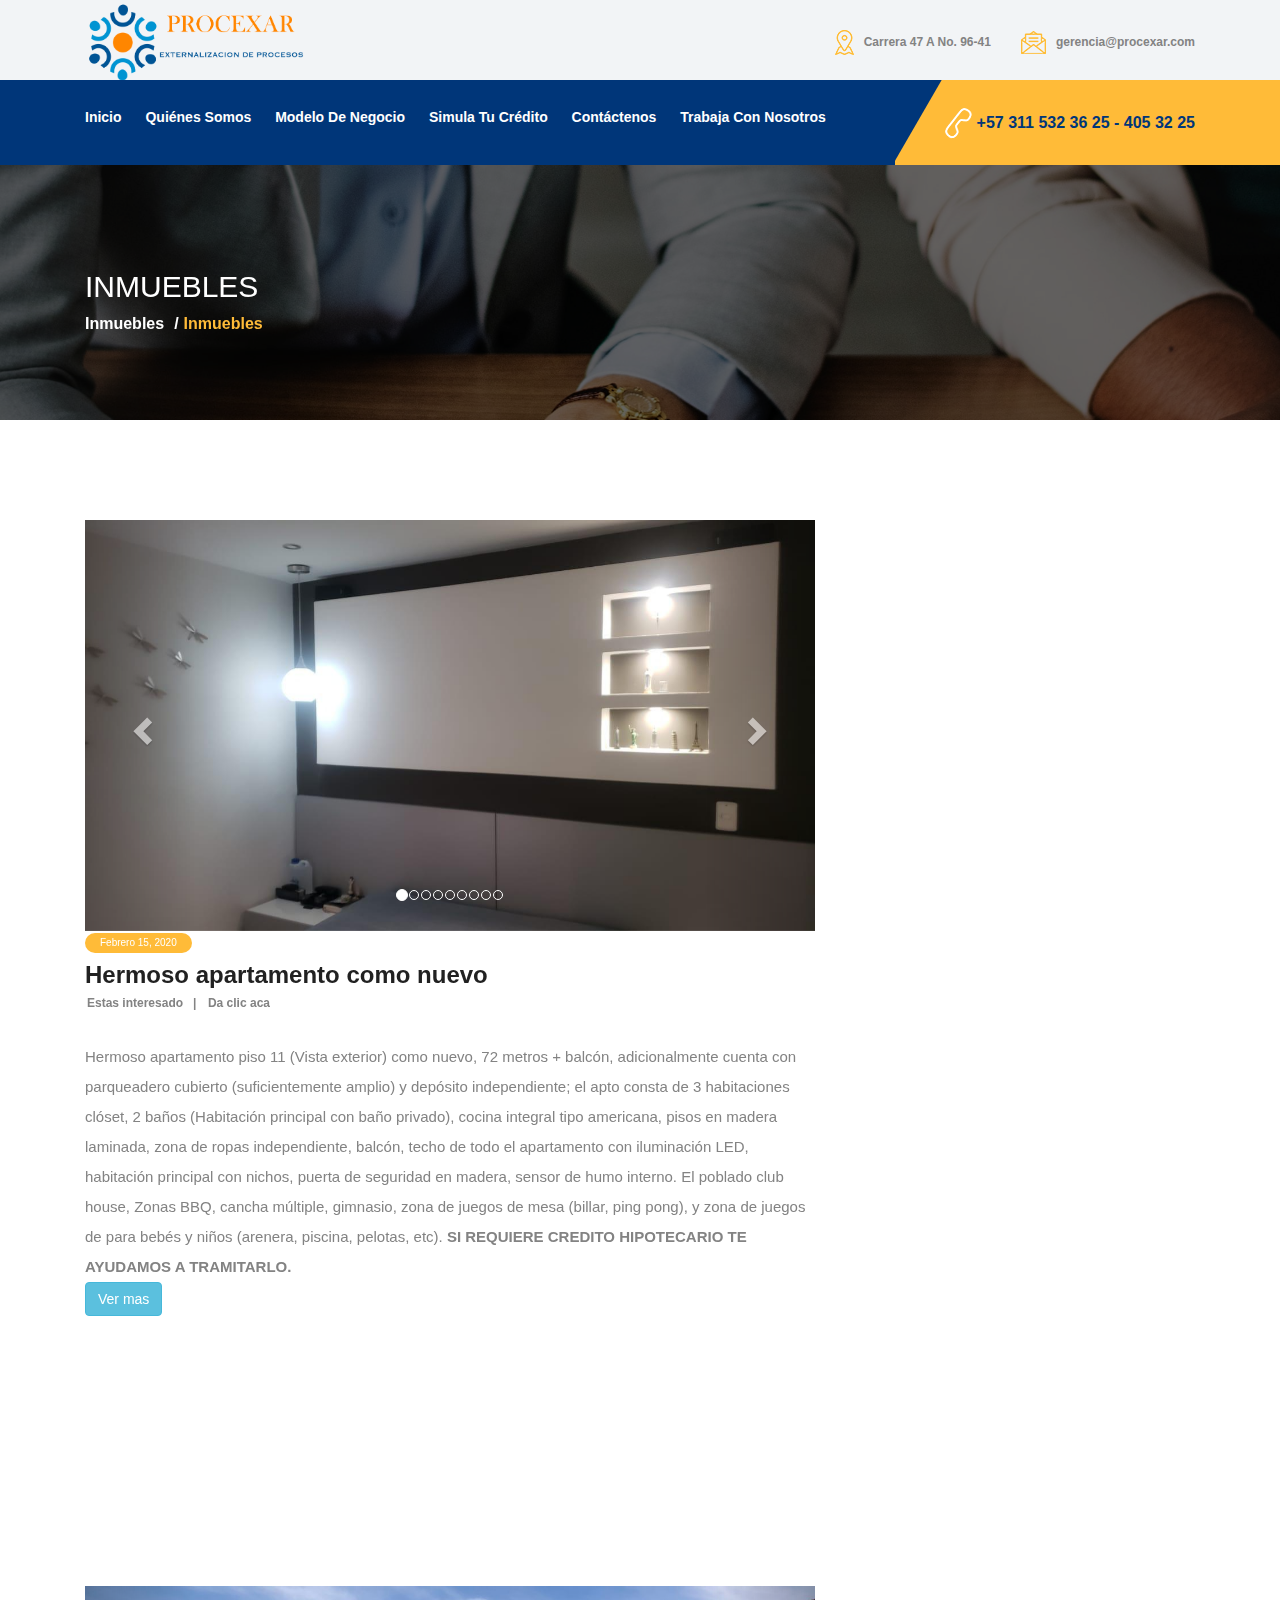
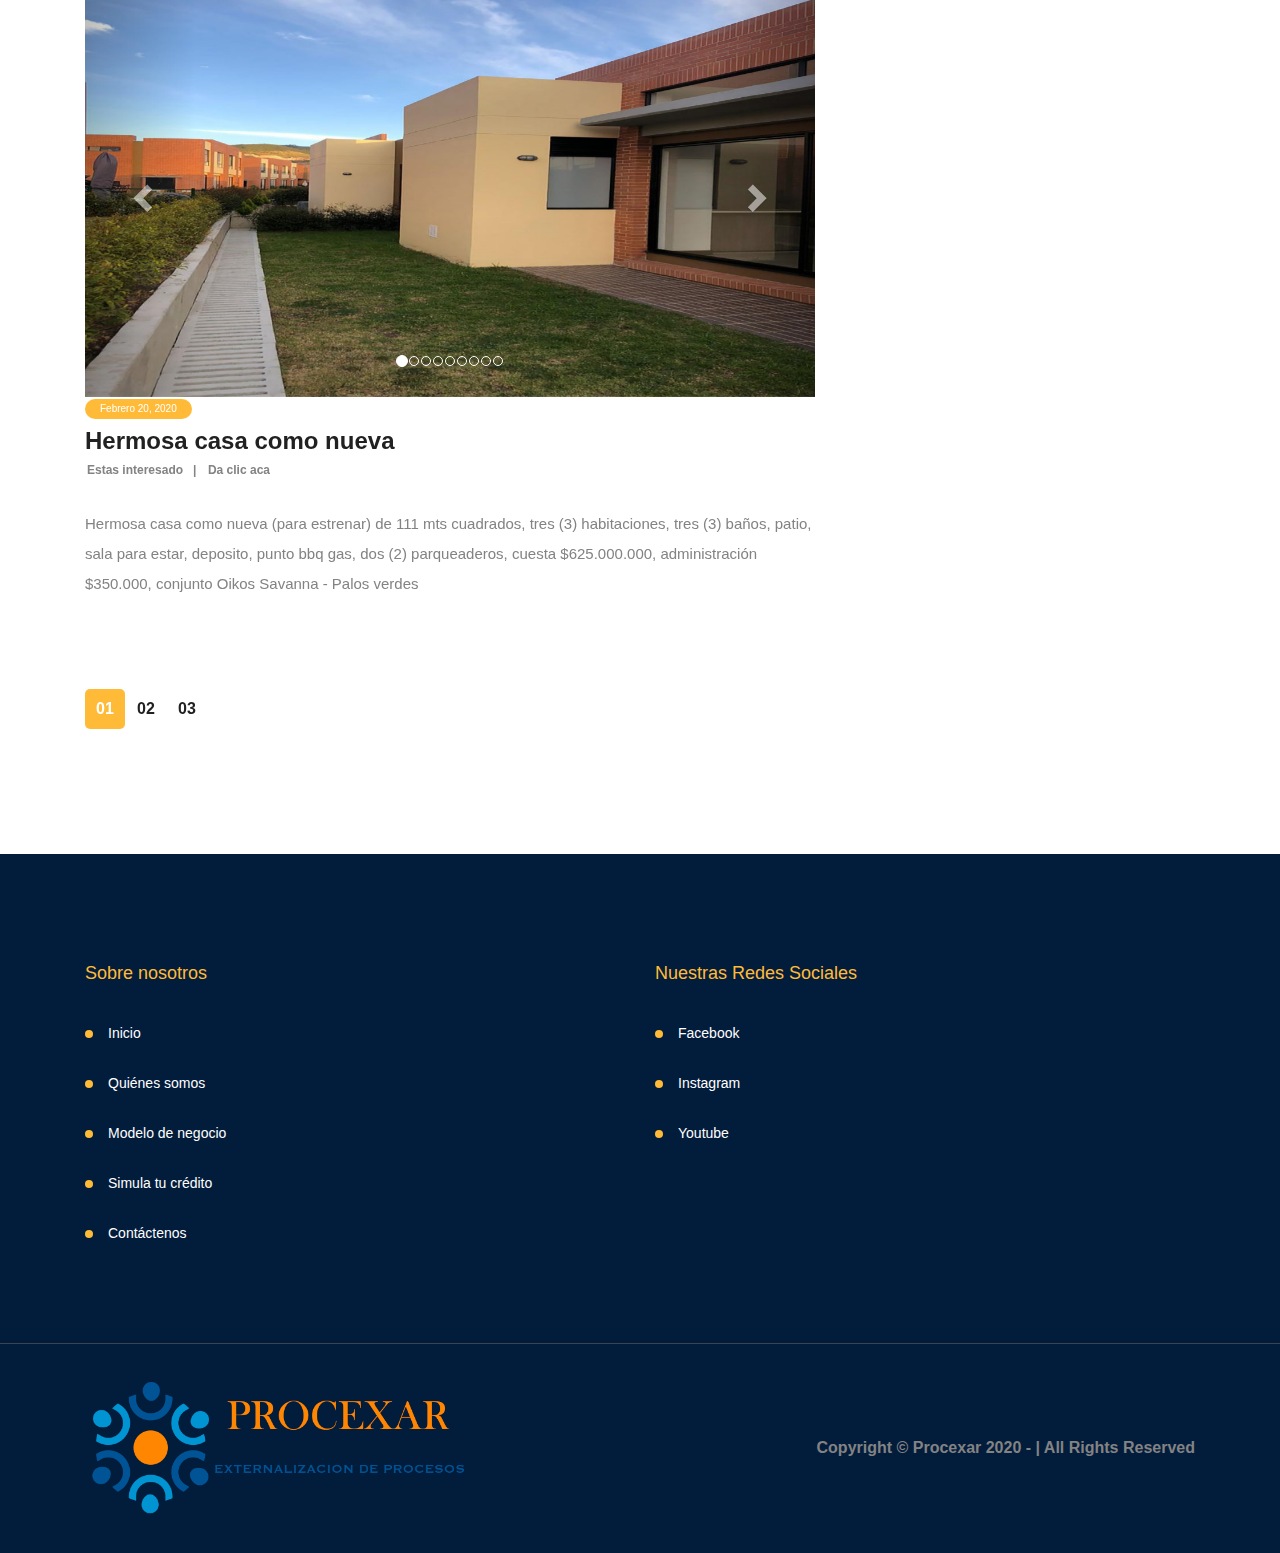
<file: post.html>
<!DOCTYPE html>
<html lang="en">

<head>
    <meta charset="UTF-8">
    <meta name="description" content="">
    <meta http-equiv="X-UA-Compatible" content="IE=edge">
    <meta name="viewport" content="width=device-width, initial-scale=1, shrink-to-fit=no">
    <!-- The above 4 meta tags *must* come first in the head; any other head content must come *after* these tags -->

    <!-- Title -->
    <title>Procexar</title>

    <!-- Favicon -->
    <link rel="icon" href="img/core-img/favicon.png">

    <!-- Stylesheet -->
    <link rel="stylesheet" href="style.css">
    <link rel="stylesheet" href="https://maxcdn.bootstrapcdn.com/bootstrap/3.4.1/css/bootstrap.min.css">

    <script src="https://ajax.googleapis.com/ajax/libs/jquery/3.4.1/jquery.min.js"></script>
    <script src="https://maxcdn.bootstrapcdn.com/bootstrap/3.4.1/js/bootstrap.min.js"></script>

</head>

<body>
    <!-- Preloader -->
    <div class="preloader d-flex align-items-center justify-content-center">
        <div class="lds-ellipsis">
            <div></div>
            <div></div>
            <div></div>
            <div></div>
        </div>
    </div>

    <!-- ##### Header Area Start ##### -->
    <header class="header-area">
        <!-- Top Header Area -->
        <div class="top-header-area">
            <div class="container h-100">
                <div class="row h-100 align-items-center">
                    <div class="col-12 d-flex justify-content-between">
                        <!-- Logo Area -->
                        <div class="logo">
                            <a href="index.html"><img style="width: 230px" src="img/core-img/procexar2.png" alt=""></a>
                        </div>

                        <!-- Top Contact Info -->
                        <div class="top-contact-info d-flex align-items-center">
                            <a  data-toggle="tooltip" data-placement="bottom" title="Carrera 47 A No. 96-41"><img src="img/core-img/placeholder.png" alt=""> <span>Carrera 47 A No. 96-41</span></a>
                            <a  data-toggle="tooltip" data-placement="bottom" title="gerencia@procexar.com"><img src="img/core-img/message.png" alt=""> <span>gerencia@procexar.com</span></a>
                        </div>
                    </div>
                </div>
            </div>
        </div>

        <!-- Navbar Area -->
        <div class="credit-main-menu" id="sticker">
            <div class="classy-nav-container breakpoint-off">
                <div class="container">
                    <!-- Menu -->
                    <nav class="classy-navbar justify-content-between" id="creditNav">

                        <!-- Navbar Toggler -->
                        <div class="classy-navbar-toggler">
                            <span class="navbarToggler"><span></span><span></span><span></span></span>
                        </div>

                        <!-- Menu -->
                        <div class="classy-menu">

                            <!-- Close Button -->
                            <div class="classycloseIcon">
                                <div class="cross-wrap"><span class="top"></span><span class="bottom"></span></div>
                            </div>

                            <!-- Nav Start -->
                            <div class="classynav">
                                <ul>
                                    <li><a href="index.html">Inicio</a></li>
                                    <li><a href="about.html">Quiénes Somos</a></li>
                                    <li><a href="index.html#modelomodeloNegocio">Modelo de negocio</a></li>
                                    <li><a href="simulador.html">Simula tu crédito</a></li>
                                    <li><a href="contact.html">Contáctenos</a></li>
                                    <li><a href="trabaja.html">Trabaja con Nosotros</a></li>
                                </ul>
                            </div>
                            <!-- Nav End -->
                        </div>

                        <!-- Contact -->
                        <div   class="contact">
                            <a style="font-size:16px; "><img  src="img/core-img/call2.png" alt=""> +57 311 532 36 25 - 405 32 25</a>
                        </div>
                    </nav>
                </div>
            </div>
        </div>
    </header>
    <!-- ##### Header Area End ##### -->

    

    <!-- ##### Breadcrumb Area Start ##### -->
    <section class="breadcrumb-area bg-img bg-overlay jarallax" style="background-image: url(img/bg-img/13.jpg);">
        <div class="container h-100">
            <div class="row h-100 align-items-center">
                <div class="col-12">
                    <div class="breadcrumb-content">
                        <h2>Inmuebles</h2>
                        <nav aria-label="breadcrumb">
                            <ol class="breadcrumb">
                                <li class="breadcrumb-item"><a href="#">Inmuebles</a></li>
                                <li class="breadcrumb-item active" aria-current="page">Inmuebles</li>
                            </ol>
                        </nav>
                    </div>
                </div>
            </div>
        </div>
    </section>
    <!-- ##### Breadcrumb Area End ##### -->

    

    <!-- ##### News Area Start ##### -->
    <section class="news-area section-padding-100">
        <div class="container">
            <div class="row">
                <!-- Single News Area -->
                <div class="col-12 col-lg-8">

                    <div >
                        
                        <div id="myCarousel" class="carousel slide" data-ride="carousel">
                          <!-- Indicators -->
                          <ol class="carousel-indicators">
                            <li data-target="#myCarousel" data-slide-to="0" class="active"></li>
                            <li data-target="#myCarousel" data-slide-to="1"></li>
                            <li data-target="#myCarousel" data-slide-to="2"></li>
                            <li data-target="#myCarousel" data-slide-to="3"></li>
                            <li data-target="#myCarousel" data-slide-to="4"></li>
                            <li data-target="#myCarousel" data-slide-to="5"></li>
                            <li data-target="#myCarousel" data-slide-to="6"></li>
                            <li data-target="#myCarousel" data-slide-to="7"></li>
                            <li data-target="#myCarousel" data-slide-to="8"></li>
                          </ol>
                      
                          <!-- Wrapper for slides -->
                          <div class="carousel-inner">
                            <div class="item active">
                              <img src="img/inmuebles/olx/1.jpg" alt="Apto " style="width:100%;">
                            </div>
                      
                            <div class="item">
                              <img src="img/inmuebles/olx/2.jpg" alt="Apto" style="width:100%;">
                            </div>

                            <div class="item">
                                <img src="img/inmuebles/olx/3.jpg" alt="Apto" style="width:100%;">
                            </div>

                            <div class="item">
                                <img src="img/inmuebles/olx/4.jpg" alt="Apto" style="width:100%;">
                            </div>

                            <div class="item">
                                <img src="img/inmuebles/olx/5.jpg" alt="Apto" style="width:100%;">
                            </div>

                            <div class="item">
                                <img src="img/inmuebles/olx/6.jpg" alt="Apto" style="width:100%;">
                            </div>

                            <div class="item">
                                <img src="img/inmuebles/olx/7.jpg" alt="Apto" style="width:100%;">
                            </div>

                            <div class="item">
                                <img src="img/inmuebles/olx/8.jpg" alt="Apto" style="width:100%;">
                            </div>
                          
                        
                          </div>
                      
                          <!-- Left and right controls -->
                          <a class="left carousel-control" href="#myCarousel" data-slide="prev">
                            <span class="glyphicon glyphicon-chevron-left"></span>
                            <span class="sr-only">Previous</span>
                          </a>
                          <a class="right carousel-control" href="#myCarousel" data-slide="next">
                            <span class="glyphicon glyphicon-chevron-right"></span>
                            <span class="sr-only">Next</span>
                          </a>
                        </div>
                      </div>



                    <!-- Single Blog Area -->
                    <div class="single-blog-area mb-70">
                        
                        <div class="blog-content">
                            <span>Febrero 15, 2020</span>
                            <a target="_blank" href="https://www.olx.com.co/ad/1101069942" class="post-title">Hermoso apartamento como nuevo</a>
                            <div class="blog-meta">
                                <a  ><img alt="">Estas interesado</a>
                                <a target="_blank" href="https://www.olx.com.co/ad/1101069942" >Da clic aca</a>
                            </div>
                            <p>Hermoso apartamento piso 11 (Vista exterior) como nuevo, 72 metros + balcón, adicionalmente cuenta con parqueadero cubierto (suficientemente amplio) y depósito independiente; el apto consta de 3 habitaciones clóset, 2 baños (Habitación principal con baño privado), cocina integral tipo americana, pisos en madera laminada, zona de ropas independiente, balcón, techo de todo el apartamento con iluminación LED, habitación principal con nichos, puerta de seguridad en madera, sensor de humo interno. El poblado club house, Zonas BBQ, cancha múltiple, gimnasio, zona de juegos de mesa (billar, ping pong), y zona de juegos de para bebés y niños (arenera, piscina, pelotas, etc). <b>SI REQUIERE CREDITO HIPOTECARIO TE AYUDAMOS A TRAMITARLO.</b> </p>
                            <a target="_blank" href="https://www.olx.com.co/ad/1101069942" class="btn btn-info"   data-delay="700ms">Ver mas</a>

                        </div>
                    </div>

                    <!-- Single Blog Area -->
                    
                    <!-- Pagination -->
                    
                </div>

                <!-- Sidebar Area -->
                <div class="col-12 col-sm-9 col-md-6 col-lg-4">
                    <div class="sidebar-area">

                        <!-- Single Sidebar Widget -->
                        

                        <!-- Single Sidebar Widget -->
                        
                        <!-- Single Sidebar Widget -->
                        

                    </div>
                </div>
            </div>
        </div>
    </section>



    <section class="news-area section-padding-100">
        <div class="container">
            <div class="row">
                <!-- Single News Area -->
                <div class="col-12 col-lg-8">

                    <div >
                        
                        <div id="aptoCota" class="carousel slide" data-ride="carousel">
                          <!-- Indicators -->
                          <ol class="carousel-indicators">
                            <li data-target="#aptoCota" data-slide-to="0" class="active"></li>
                            <li data-target="#aptoCota" data-slide-to="1"></li>
                            <li data-target="#aptoCota" data-slide-to="2"></li>
                            <li data-target="#aptoCota" data-slide-to="3"></li>
                            <li data-target="#aptoCota" data-slide-to="4"></li>
                            <li data-target="#aptoCota" data-slide-to="5"></li>
                            <li data-target="#aptoCota" data-slide-to="6"></li>
                            <li data-target="#aptoCota" data-slide-to="7"></li>
                            <li data-target="#aptoCota" data-slide-to="8"></li>
                          </ol>
                      
                          <!-- Wrapper for slides -->
                          <div class="carousel-inner">
                            <div class="item active">
                              <img src="img/inmuebles/cota/1.jpeg" alt="Apto " style="width:100%;">
                            </div>
                      
                            <div class="item">
                              <img src="img/inmuebles/cota/2.jpeg" alt="Apto" style="width:100%;">
                            </div>

                            <div class="item">
                                <img src="img/inmuebles/cota/3.jpeg" alt="Apto" style="width:100%;">
                            </div>

                            <div class="item">
                                <img src="img/inmuebles/cota/4.jpeg" alt="Apto" style="width:100%;">
                            </div>

                            <div class="item">
                                <img src="img/inmuebles/cota/5.jpeg" alt="Apto" style="width:100%;">
                            </div>

                            <div class="item">
                                <img src="img/inmuebles/cota/6.jpeg" alt="Apto" style="width:100%;">
                            </div>

                            <div class="item">
                                <img src="img/inmuebles/cota/7.jpeg" alt="Apto" style="width:100%;">
                            </div>

                            <div class="item">
                                <img src="img/inmuebles/cota/8.jpeg" alt="Apto" style="width:100%;">
                            </div>
                          
                        
                          </div>
                      
                          <!-- Left and right controls -->
                          <a class="left carousel-control" href="#aptoCota" data-slide="prev">
                            <span class="glyphicon glyphicon-chevron-left"></span>
                            <span class="sr-only">Previous</span>
                          </a>
                          <a class="right carousel-control" href="#aptoCota" data-slide="next">
                            <span class="glyphicon glyphicon-chevron-right"></span>
                            <span class="sr-only">Next</span>
                          </a>
                        </div>
                      </div>



                    <!-- Single Blog Area -->
                    <div class="single-blog-area mb-70">
                        
                        <div class="blog-content">
                            <span>Febrero 20, 2020</span>
                            <a target="_blank" href="https://www.olx.com.co/ad/1101069942" class="post-title">Hermosa casa como nueva</a>
                            <div class="blog-meta">
                                <a  ><img alt="">Estas interesado</a>
                                <a target="_blank" href="https://www.olx.com.co/ad/1101069942" >Da clic aca</a>
                            </div>
                            <p>Hermosa casa como nueva (para estrenar) de 111 mts cuadrados, tres (3) habitaciones, tres (3) baños, patio, sala para estar, deposito, punto bbq gas, dos (2) parqueaderos, cuesta $625.000.000, administración $350.000, conjunto Oikos Savanna - Palos verdes</b> </p>

                        </div>
                    </div>

                    <!-- Single Blog Area -->
                    
                    <!-- Pagination -->
                    <nav aria-label="Page navigation">
                        <ul class="pagination">
                            <li class="page-item active"><a class="page-link" href="#">01</a></li>
                            <li class="page-item"><a class="page-link" href="#">02</a></li>
                            <li class="page-item"><a class="page-link" href="#">03</a></li>
                        </ul>
                    </nav>
                </div>

                <!-- Sidebar Area -->
                <div class="col-12 col-sm-9 col-md-6 col-lg-4">
                    <div class="sidebar-area">

                        <!-- Single Sidebar Widget -->
                        

                        <!-- Single Sidebar Widget -->
                        
                        <!-- Single Sidebar Widget -->
                        

                    </div>
                </div>
            </div>
        </div>
    </section>

   
    <!-- ##### News Area End ##### -->

    <!-- ##### Newsletter Area Start ###### -->
    
    <!-- ##### Newsletter Area End ###### -->

    <!-- ##### Footer Area Start ##### -->
    <footer class="footer-area section-padding-100-0">
        <div class="container">
            <div class="row">

                <!-- Single Footer Widget -->
                <div class="col-6 col-sm-6 col-lg-6">
                    <div class="single-footer-widget mb-100">
                        <h5 class="widget-title">Sobre nosotros</h5>
                        <!-- Nav -->
                        <nav>
                            <ul>
                                <li><a href="index.html">Inicio</a></li>
                                <li><a href="about.html">Quiénes somos</a></li>
                                <li><a href="index.html#modeloNegocio">Modelo de negocio</a></li>
                                <li><a href="simulador.html">Simula tu crédito</a></li>
                                <li><a href="contact.html">Contáctenos</a></li>
                                
                            </ul>
                        </nav>
                    </div>
                </div>

             

                <!-- Single Footer Widget -->
                <div class="col-6 col-sm-6 col-lg-6">
                    <div class="single-footer-widget mb-100">
                        <h5 class="widget-title">Nuestras Redes Sociales</h5>
                        <!-- Nav -->
                        <nav>
                            <ul>
                                <li><a target="_blank" href="https://www.facebook.com/Procexar-112369826964856/">Facebook</a></li>
                                <li><a target="_blank" href="https://www.instagram.com/procexar_sas/">Instagram</a></li>
                                <li><a target="_blank" href="https://www.youtube.com/channel/UCXu7fS6sVKyIxm89Z4v1hzQ">Youtube </a></li>
                               
                            </ul>
                        </nav>
                    </div>
                </div>

               
            </div>
        </div>

        <!-- Copywrite Area -->
        <div class="copywrite-area">
            <div class="container">
                <div class="row">
                    <div class="col-12">
                        <div class="copywrite-content d-flex flex-wrap justify-content-between align-items-center">
                            <!-- Footer Logo -->
                            <a href="index.html" class="footer-logo"><img style="width: 400px;" src="img/core-img/procexar2.png" alt=""></a>
                            
                            <a style="color: #838383" href="https://www.procexar.com:2096">Copyright © Procexar 2020 - | All Rights Reserved</a>
                                                                                 
                        </div>

                        
                       
                    </div>
                </div>
            </div>
        </div>
    </footer>
    <!-- ##### Footer Area Start ##### -->

    <!-- ##### All Javascript Script ##### -->
    <!-- jQuery-2.2.4 js -->
    <script src="js/jquery/jquery-2.2.4.min.js"></script>
    <!-- Popper js -->
    <script src="js/bootstrap/popper.min.js"></script>
    <!-- Bootstrap js -->
    <script src="js/bootstrap/bootstrap.min.js"></script>
    <!-- All Plugins js -->
    <script src="js/plugins/plugins.js"></script>
    <!-- Active js -->
    <script src="js/active.js"></script>
</body>

</html>
</file>
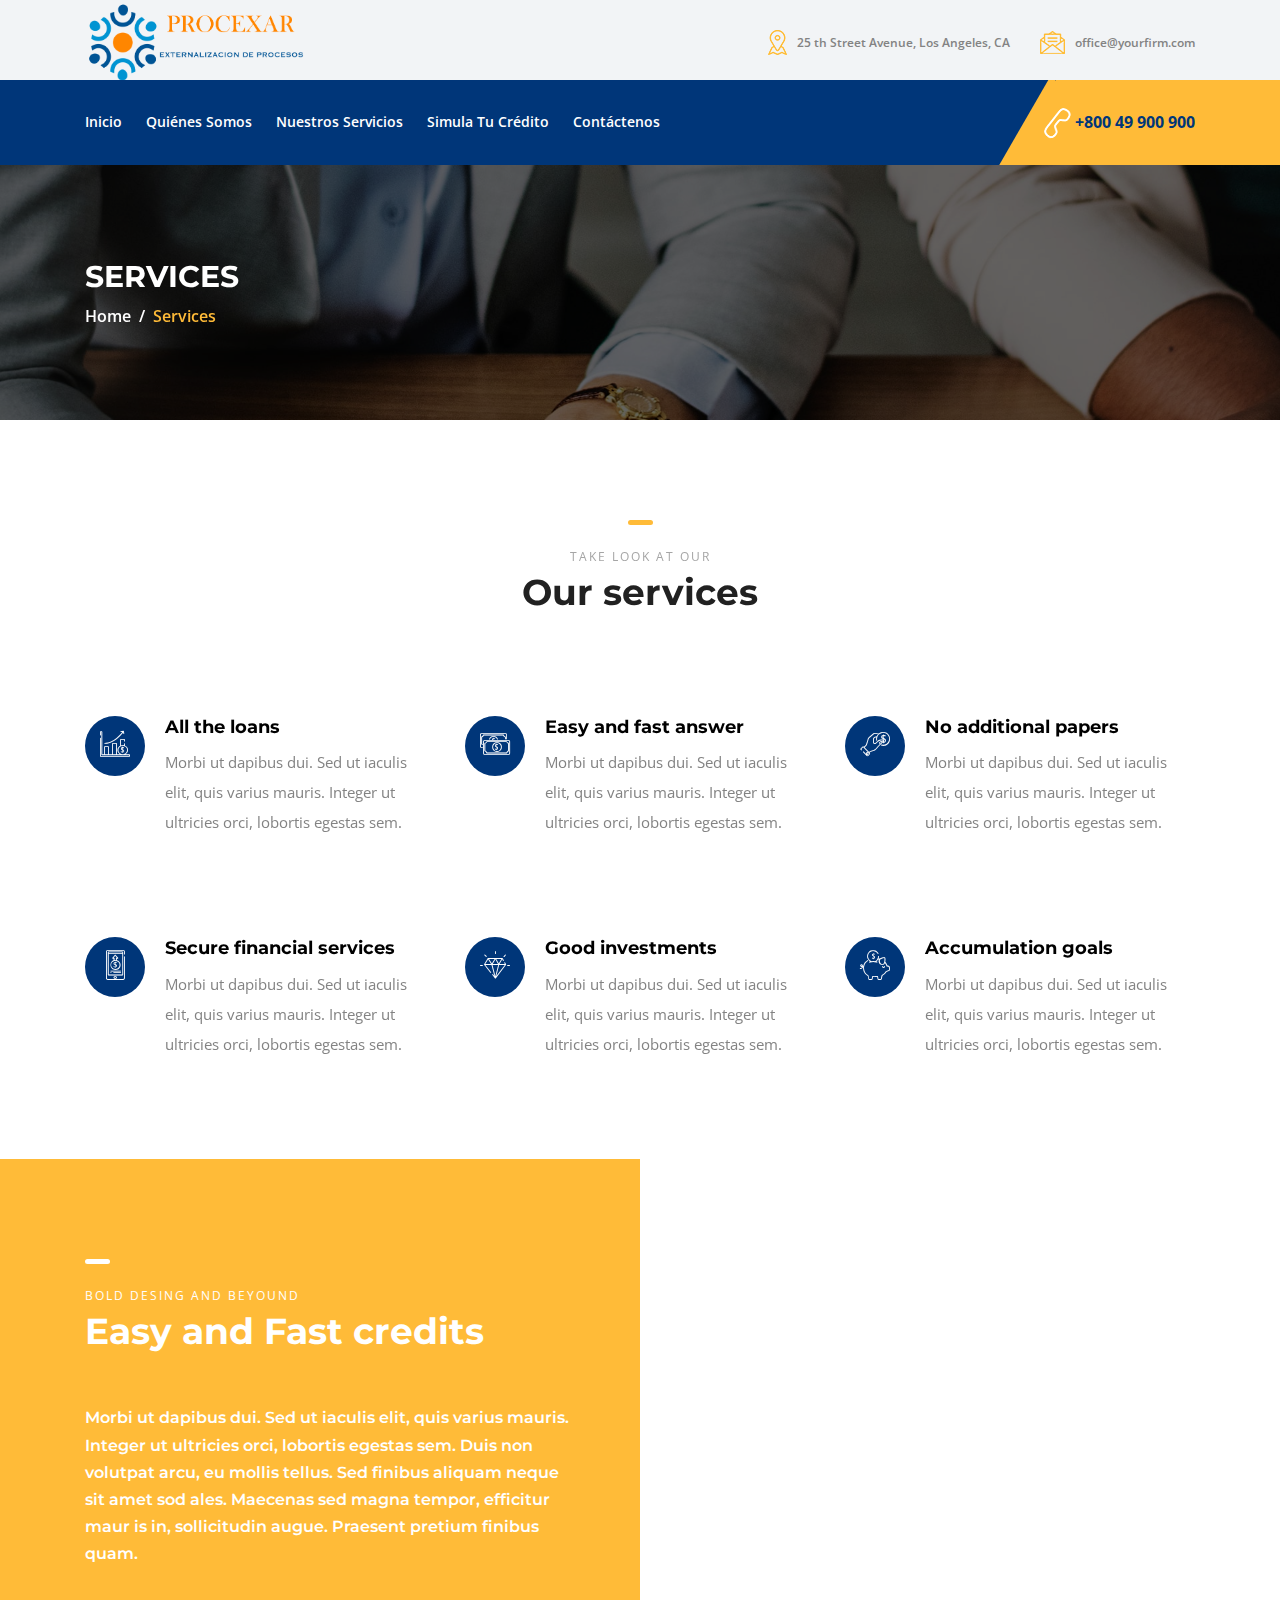
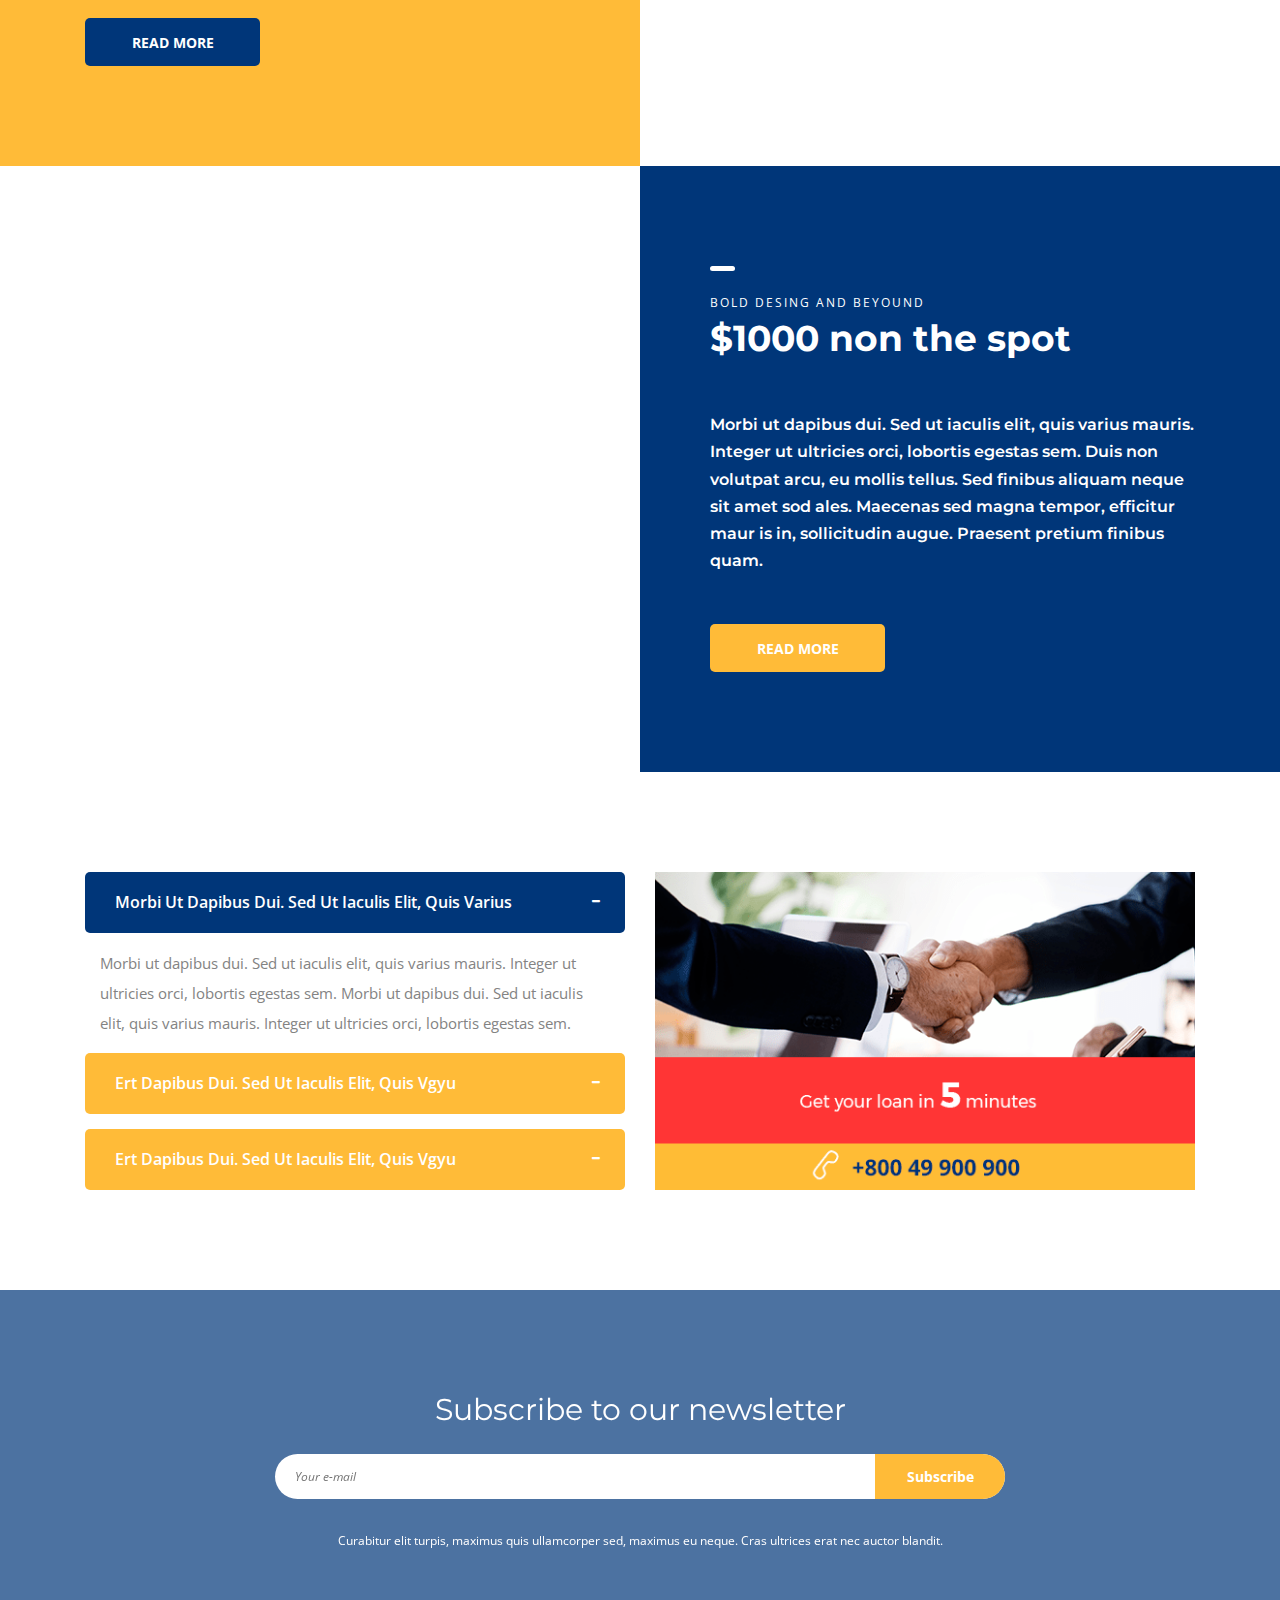
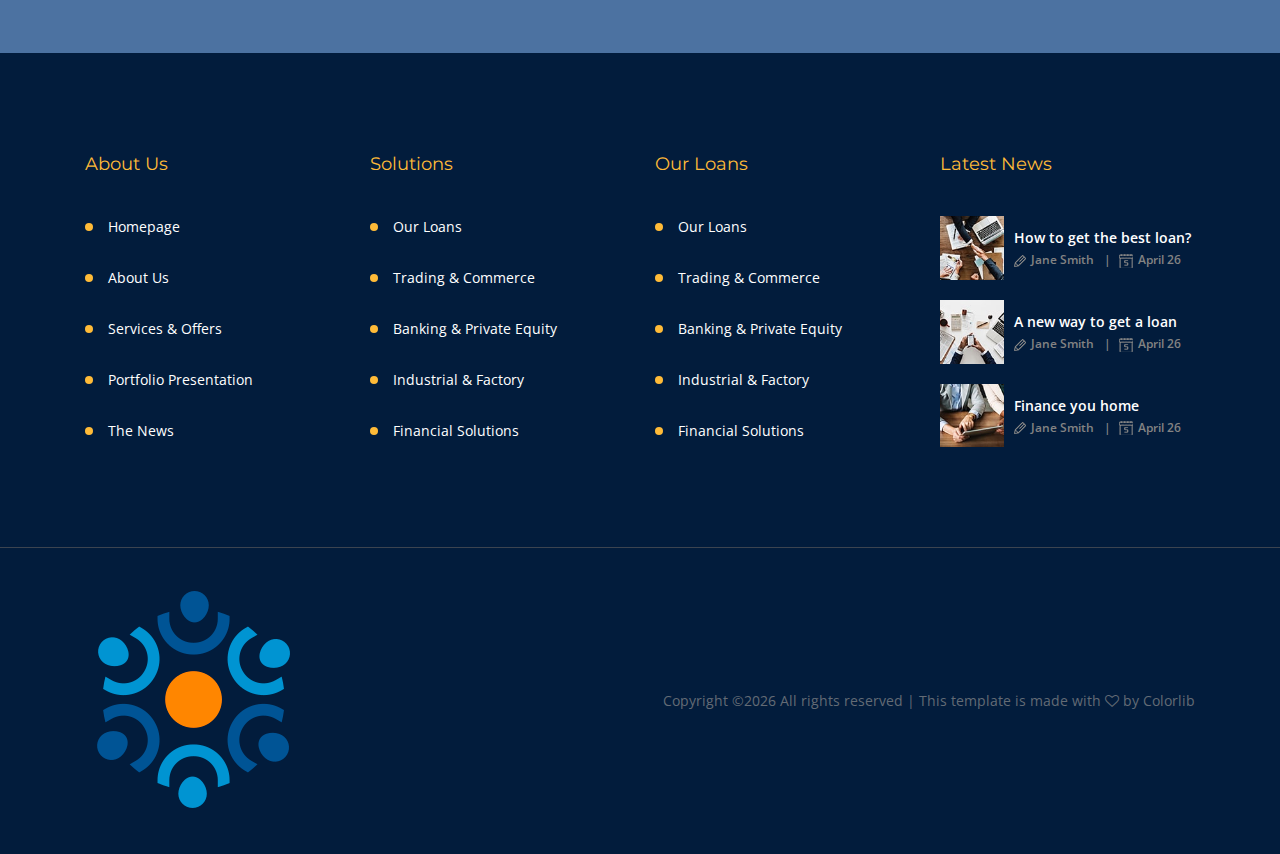
<file: services.html>
<!DOCTYPE html>
<html lang="en">

<head>
    <meta charset="UTF-8">
    <meta name="description" content="">
    <meta http-equiv="X-UA-Compatible" content="IE=edge">
    <meta name="viewport" content="width=device-width, initial-scale=1, shrink-to-fit=no">
    <!-- The above 4 meta tags *must* come first in the head; any other head content must come *after* these tags -->

    <!-- Title -->
    <title>Credit - Loan &amp; Credit Company HTML Template</title>

    <!-- Favicon -->
    <link rel="icon" href="img/core-img/favicon.ico">

    <!-- Stylesheet -->
    <link rel="stylesheet" href="style.css">

</head>

<body>
    <!-- Preloader -->
    <div class="preloader d-flex align-items-center justify-content-center">
        <div class="lds-ellipsis">
            <div></div>
            <div></div>
            <div></div>
            <div></div>
        </div>
    </div>

    <!-- ##### Header Area Start ##### -->
    <header class="header-area">
        <!-- Top Header Area -->
        <div class="top-header-area">
            <div class="container h-100">
                <div class="row h-100 align-items-center">
                    <div class="col-12 d-flex justify-content-between">
                        <!-- Logo Area -->
                        <div class="logo">
                            <a href="index.html"><img style="width: 230px" src="img/core-img/procexar2.png" alt=""></a>
                        </div>

                        <!-- Top Contact Info -->
                        <div class="top-contact-info d-flex align-items-center">
                            <a href="#" data-toggle="tooltip" data-placement="bottom" title="25 th Street Avenue, Los Angeles, CA"><img src="img/core-img/placeholder.png" alt=""> <span>25 th Street Avenue, Los Angeles, CA</span></a>
                            <a href="#" data-toggle="tooltip" data-placement="bottom" title="office@yourfirm.com"><img src="img/core-img/message.png" alt=""> <span>office@yourfirm.com</span></a>
                        </div>
                    </div>
                </div>
            </div>
        </div>

        <!-- Navbar Area -->
        <div class="credit-main-menu" id="sticker">
            <div class="classy-nav-container breakpoint-off">
                <div class="container">
                    <!-- Menu -->
                    <nav class="classy-navbar justify-content-between" id="creditNav">

                        <!-- Navbar Toggler -->
                        <div class="classy-navbar-toggler">
                            <span class="navbarToggler"><span></span><span></span><span></span></span>
                        </div>

                        <!-- Menu -->
                        <div class="classy-menu">

                            <!-- Close Button -->
                            <div class="classycloseIcon">
                                <div class="cross-wrap"><span class="top"></span><span class="bottom"></span></div>
                            </div>

                            <!-- Nav Start -->
                            <div class="classynav">
                                <ul>
                                    <li><a href="index.html">Inicio</a></li>
                                    <li><a href="about.html">Quiénes Somos</a></li>
                                    <li><a href="services.html">Nuestros Servicios</a></li>
                                    <li><a href="contact.html">Simula tu crédito</a></li>
                                    <li><a href="contact.html">Contáctenos</a></li>
                                </ul>
                            </div>
                            <!-- Nav End -->
                        </div>

                        <!-- Contact -->
                        <div class="contact">
                            <a href="#"><img src="img/core-img/call2.png" alt=""> +800 49 900 900</a>
                        </div>
                    </nav>
                </div>
            </div>
        </div>
    </header>
    <!-- ##### Header Area End ##### -->

    <!-- ##### Breadcrumb Area Start ##### -->
    <section class="breadcrumb-area bg-img bg-overlay jarallax" style="background-image: url(img/bg-img/13.jpg);">
        <div class="container h-100">
            <div class="row h-100 align-items-center">
                <div class="col-12">
                    <div class="breadcrumb-content">
                        <h2>Services</h2>
                        <nav aria-label="breadcrumb">
                            <ol class="breadcrumb">
                                <li class="breadcrumb-item"><a href="#">Home</a></li>
                                <li class="breadcrumb-item active" aria-current="page">Services</li>
                            </ol>
                        </nav>
                    </div>
                </div>
            </div>
        </div>
    </section>
    <!-- ##### Breadcrumb Area End ##### -->

    <!-- ##### Services Area Start ###### -->
    <section class="services-area section-padding-100-0">
        <div class="container">
            <div class="row">
                <div class="col-12">
                    <!-- Section Heading -->
                    <div class="section-heading text-center mb-100">
                        <div class="line"></div>
                        <p>Take look at our</p>
                        <h2>Our services</h2>
                    </div>
                </div>
            </div>

            <div class="row">
                <!-- Single Service Area -->
                <div class="col-12 col-md-6 col-lg-4">
                    <div class="single-service-area d-flex mb-100">
                        <div class="icon">
                            <i class="icon-profits"></i>
                        </div>
                        <div class="text">
                            <h5>All the loans</h5>
                            <p>Morbi ut dapibus dui. Sed ut iaculis elit, quis varius mauris. Integer ut ultricies orci, lobortis egestas sem.</p>
                        </div>
                    </div>
                </div>

                <!-- Single Service Area -->
                <div class="col-12 col-md-6 col-lg-4">
                    <div class="single-service-area d-flex mb-100">
                        <div class="icon">
                            <i class="icon-money-1"></i>
                        </div>
                        <div class="text">
                            <h5>Easy and fast answer</h5>
                            <p>Morbi ut dapibus dui. Sed ut iaculis elit, quis varius mauris. Integer ut ultricies orci, lobortis egestas sem.</p>
                        </div>
                    </div>
                </div>

                <!-- Single Service Area -->
                <div class="col-12 col-md-6 col-lg-4">
                    <div class="single-service-area d-flex mb-100">
                        <div class="icon">
                            <i class="icon-coin"></i>
                        </div>
                        <div class="text">
                            <h5>No additional papers</h5>
                            <p>Morbi ut dapibus dui. Sed ut iaculis elit, quis varius mauris. Integer ut ultricies orci, lobortis egestas sem.</p>
                        </div>
                    </div>
                </div>

                <!-- Single Service Area -->
                <div class="col-12 col-md-6 col-lg-4">
                    <div class="single-service-area d-flex mb-100">
                        <div class="icon">
                            <i class="icon-smartphone-1"></i>
                        </div>
                        <div class="text">
                            <h5>Secure financial services</h5>
                            <p>Morbi ut dapibus dui. Sed ut iaculis elit, quis varius mauris. Integer ut ultricies orci, lobortis egestas sem.</p>
                        </div>
                    </div>
                </div>

                <!-- Single Service Area -->
                <div class="col-12 col-md-6 col-lg-4">
                    <div class="single-service-area d-flex mb-100">
                        <div class="icon">
                            <i class="icon-diamond"></i>
                        </div>
                        <div class="text">
                            <h5>Good investments</h5>
                            <p>Morbi ut dapibus dui. Sed ut iaculis elit, quis varius mauris. Integer ut ultricies orci, lobortis egestas sem.</p>
                        </div>
                    </div>
                </div>

                <!-- Single Service Area -->
                <div class="col-12 col-md-6 col-lg-4">
                    <div class="single-service-area d-flex mb-100">
                        <div class="icon">
                            <i class="icon-piggy-bank"></i>
                        </div>
                        <div class="text">
                            <h5>Accumulation goals</h5>
                            <p>Morbi ut dapibus dui. Sed ut iaculis elit, quis varius mauris. Integer ut ultricies orci, lobortis egestas sem.</p>
                        </div>
                    </div>
                </div>
            </div>
        </div>
    </section>
    <!-- ##### Services Area End ###### -->

    <!-- ##### Special Feature Area Start ###### -->
    <section class="special-feature-area d-flex flex-wrap">
        <!-- Special Feature Content -->
        <div class="special-feature-content section-padding-100">
            <div class="feature-text">
                <!-- Section Heading -->
                <div class="section-heading white mb-50">
                    <div class="line"></div>
                    <p>Bold desing and beyound</p>
                    <h2>Easy and Fast credits</h2>
                </div>
                <h6>Morbi ut dapibus dui. Sed ut iaculis elit, quis varius mauris. Integer ut ultricies orci, lobortis egestas sem. Duis non volutpat arcu, eu mollis tellus. Sed finibus aliquam neque sit amet sod ales. Maecenas sed magna tempor, efficitur maur is in, sollicitudin augue. Praesent pretium finibus quam.</h6>
                <a href="#" class="btn credit-btn btn-2 box-shadow">Read More</a>
            </div>
        </div>
        <!-- Special Feature Thumbnail -->
        <div class="special-feature-thumbnail bg-img jarallax" style="background-image: url(img/bg-img/20.jpg);"></div>
    </section>
    <!-- ##### Special Feature Area End ###### -->

    <!-- ##### Special Feature Area Start ###### -->
    <section class="special-feature-area style-2 d-flex flex-wrap">
        <!-- Special Feature Thumbnail -->
        <div class="special-feature-thumbnail bg-img jarallax" style="background-image: url(img/bg-img/21.jpg);"></div>
        <!-- Special Feature Content -->
        <div class="special-feature-content section-padding-100">
            <div class="feature-text">
                <!-- Section Heading -->
                <div class="section-heading white mb-50">
                    <div class="line"></div>
                    <p>Bold desing and beyound</p>
                    <h2>$1000 non the spot</h2>
                </div>
                <h6>Morbi ut dapibus dui. Sed ut iaculis elit, quis varius mauris. Integer ut ultricies orci, lobortis egestas sem. Duis non volutpat arcu, eu mollis tellus. Sed finibus aliquam neque sit amet sod ales. Maecenas sed magna tempor, efficitur maur is in, sollicitudin augue. Praesent pretium finibus quam.</h6>
                <a href="#" class="btn credit-btn box-shadow">Read More</a>
            </div>
        </div>
    </section>
    <!-- ##### Special Feature Area End ###### -->

    <!-- ##### FAQ Area Start ###### -->
    <section class="credit-faq-area section-padding-100-0">
        <div class="container">
            <div class="row">
                <!-- FAQ Area -->
                <div class="col-12 col-lg-6">

                    <div class="accordions mb-100" id="accordion" role="tablist" aria-multiselectable="true">
                        <!-- single accordian area -->
                        <div class="panel single-accordion">
                            <h6><a role="button" class="" aria-expanded="true" aria-controls="collapseOne" data-toggle="collapse" data-parent="#accordion" href="#collapseOne">Morbi ut dapibus dui. Sed ut iaculis elit, quis varius
                                    <span class="accor-open"><i class="fa fa-plus" aria-hidden="true"></i></span>
                                    <span class="accor-close"><i class="fa fa-minus" aria-hidden="true"></i></span>
                                    </a></h6>
                            <div id="collapseOne" class="accordion-content collapse show">
                                <p>Morbi ut dapibus dui. Sed ut iaculis elit, quis varius mauris. Integer ut ultricies orci, lobortis egestas sem. Morbi ut dapibus dui. Sed ut iaculis elit, quis varius mauris. Integer ut ultricies orci, lobortis egestas sem. </p>
                            </div>
                        </div>
                        <!-- single accordian area -->
                        <div class="panel single-accordion">
                            <h6>
                                <a role="button" class="collapsed" aria-expanded="true" aria-controls="collapseTwo" data-parent="#accordion" data-toggle="collapse" href="#collapseTwo">Ert dapibus dui. Sed ut iaculis elit, quis vgyu
                                        <span class="accor-open"><i class="fa fa-plus" aria-hidden="true"></i></span>
                                        <span class="accor-close"><i class="fa fa-minus" aria-hidden="true"></i></span>
                                        </a>
                            </h6>
                            <div id="collapseTwo" class="accordion-content collapse">
                                <p>Morbi ut dapibus dui. Sed ut iaculis elit, quis varius mauris. Integer ut ultricies orci, lobortis egestas sem. Morbi ut dapibus dui. Sed ut iaculis elit, quis varius mauris. Integer ut ultricies orci, lobortis egestas sem. </p>
                            </div>
                        </div>
                        <!-- single accordian area -->
                        <div class="panel single-accordion">
                            <h6>
                                <a role="button" aria-expanded="true" aria-controls="collapseThree" class="collapsed" data-parent="#accordion" data-toggle="collapse" href="#collapseThree">Ert dapibus dui. Sed ut iaculis elit, quis vgyu
                                        <span class="accor-open"><i class="fa fa-plus" aria-hidden="true"></i></span>
                                        <span class="accor-close"><i class="fa fa-minus" aria-hidden="true"></i></span>
                                    </a>
                            </h6>
                            <div id="collapseThree" class="accordion-content collapse">
                                <p>Morbi ut dapibus dui. Sed ut iaculis elit, quis varius mauris. Integer ut ultricies orci, lobortis egestas sem. Morbi ut dapibus dui. Sed ut iaculis elit, quis varius mauris. Integer ut ultricies orci, lobortis egestas sem. </p>
                            </div>
                        </div>
                    </div>
                </div>

                <!-- Add Area -->
                <div class="col-12 col-md-6">
                    <div class="add-area mb-100">
                        <a href="#"><img src="img/bg-img/add2.png" alt=""></a>
                    </div>
                </div>
            </div>
        </div>
    </section>
    <!-- ##### FAQ Area End ###### -->

    <!-- ##### Newsletter Area Start ###### -->
    <section class="newsletter-area section-padding-100 bg-img jarallax" style="background-image: url(img/bg-img/6.jpg);">
        <div class="container">
            <div class="row justify-content-center">
                <div class="col-12 col-sm-10 col-lg-8">
                    <div class="nl-content text-center">
                        <h2>Subscribe to our newsletter</h2>
                        <form action="#" method="post">
                            <input type="email" name="nl-email" id="nlemail" placeholder="Your e-mail">
                            <button type="submit">Subscribe</button>
                        </form>
                        <p>Curabitur elit turpis, maximus quis ullamcorper sed, maximus eu neque. Cras ultrices erat nec auctor blandit.</p>
                    </div>
                </div>
            </div>
        </div>
    </section>
    <!-- ##### Newsletter Area End ###### -->

    <!-- ##### Footer Area Start ##### -->
    <footer class="footer-area section-padding-100-0">
        <div class="container">
            <div class="row">

                <!-- Single Footer Widget -->
                <div class="col-12 col-sm-6 col-lg-3">
                    <div class="single-footer-widget mb-100">
                        <h5 class="widget-title">About Us</h5>
                        <!-- Nav -->
                        <nav>
                            <ul>
                                <li><a href="#">Homepage</a></li>
                                <li><a href="#">About Us</a></li>
                                <li><a href="#">Services &amp; Offers</a></li>
                                <li><a href="#">Portfolio Presentation</a></li>
                                <li><a href="#">The News</a></li>
                            </ul>
                        </nav>
                    </div>
                </div>

                <!-- Single Footer Widget -->
                <div class="col-12 col-sm-6 col-lg-3">
                    <div class="single-footer-widget mb-100">
                        <h5 class="widget-title">Solutions</h5>
                        <!-- Nav -->
                        <nav>
                            <ul>
                                <li><a href="#">Our Loans</a></li>
                                <li><a href="#">Trading &amp; Commerce</a></li>
                                <li><a href="#">Banking &amp; Private Equity</a></li>
                                <li><a href="#">Industrial &amp; Factory</a></li>
                                <li><a href="#">Financial Solutions</a></li>
                            </ul>
                        </nav>
                    </div>
                </div>

                <!-- Single Footer Widget -->
                <div class="col-12 col-sm-6 col-lg-3">
                    <div class="single-footer-widget mb-100">
                        <h5 class="widget-title">Our Loans</h5>
                        <!-- Nav -->
                        <nav>
                            <ul>
                                <li><a href="#">Our Loans</a></li>
                                <li><a href="#">Trading &amp; Commerce</a></li>
                                <li><a href="#">Banking &amp; Private Equity</a></li>
                                <li><a href="#">Industrial &amp; Factory</a></li>
                                <li><a href="#">Financial Solutions</a></li>
                            </ul>
                        </nav>
                    </div>
                </div>

                <!-- Single Footer Widget -->
                <div class="col-12 col-sm-6 col-lg-3">
                    <div class="single-footer-widget mb-100">
                        <h5 class="widget-title">Latest News</h5>

                        <!-- Single News Area -->
                        <div class="single-latest-news-area d-flex align-items-center">
                            <div class="news-thumbnail">
                                <img src="img/bg-img/7.jpg" alt="">
                            </div>
                            <div class="news-content">
                                <a href="#">How to get the best loan?</a>
                                <div class="news-meta">
                                    <a href="#" class="post-author"><img src="img/core-img/pencil.png" alt=""> Jane Smith</a>
                                    <a href="#" class="post-date"><img src="img/core-img/calendar.png" alt=""> April 26</a>
                                </div>
                            </div>
                        </div>

                        <!-- Single News Area -->
                        <div class="single-latest-news-area d-flex align-items-center">
                            <div class="news-thumbnail">
                                <img src="img/bg-img/8.jpg" alt="">
                            </div>
                            <div class="news-content">
                                <a href="#">A new way to get a loan</a>
                                <div class="news-meta">
                                    <a href="#" class="post-author"><img src="img/core-img/pencil.png" alt=""> Jane Smith</a>
                                    <a href="#" class="post-date"><img src="img/core-img/calendar.png" alt=""> April 26</a>
                                </div>
                            </div>
                        </div>

                        <!-- Single News Area -->
                        <div class="single-latest-news-area d-flex align-items-center">
                            <div class="news-thumbnail">
                                <img src="img/bg-img/9.jpg" alt="">
                            </div>
                            <div class="news-content">
                                <a href="#">Finance you home</a>
                                <div class="news-meta">
                                    <a href="#" class="post-author"><img src="img/core-img/pencil.png" alt=""> Jane Smith</a>
                                    <a href="#" class="post-date"><img src="img/core-img/calendar.png" alt=""> April 26</a>
                                </div>
                            </div>
                        </div>

                    </div>
                </div>
            </div>
        </div>

        <!-- Copywrite Area -->
        <div class="copywrite-area">
            <div class="container">
                <div class="row">
                    <div class="col-12">
                        <div class="copywrite-content d-flex flex-wrap justify-content-between align-items-center">
                            <!-- Footer Logo -->
                            <a href="index.html" class="footer-logo"><img src="img/core-img/logo.png" alt=""></a>

                            <!-- Copywrite Text -->
                            <p class="copywrite-text"><a href="#"><!-- Link back to Colorlib can't be removed. Template is licensed under CC BY 3.0. -->
Copyright &copy;<script>document.write(new Date().getFullYear());</script> All rights reserved | This template is made with <i class="fa fa-heart-o" aria-hidden="true"></i> by <a href="https://colorlib.com" target="_blank">Colorlib</a>
<!-- Link back to Colorlib can't be removed. Template is licensed under CC BY 3.0. --></p>
                        </div>
                    </div>
                </div>
            </div>
        </div>
    </footer>
    <!-- ##### Footer Area Start ##### -->

    <!-- ##### All Javascript Script ##### -->
    <!-- jQuery-2.2.4 js -->
    <script src="js/jquery/jquery-2.2.4.min.js"></script>
    <!-- Popper js -->
    <script src="js/bootstrap/popper.min.js"></script>
    <!-- Bootstrap js -->
    <script src="js/bootstrap/bootstrap.min.js"></script>
    <!-- All Plugins js -->
    <script src="js/plugins/plugins.js"></script>
    <!-- Active js -->
    <script src="js/active.js"></script>
</body>

</html>
</file>
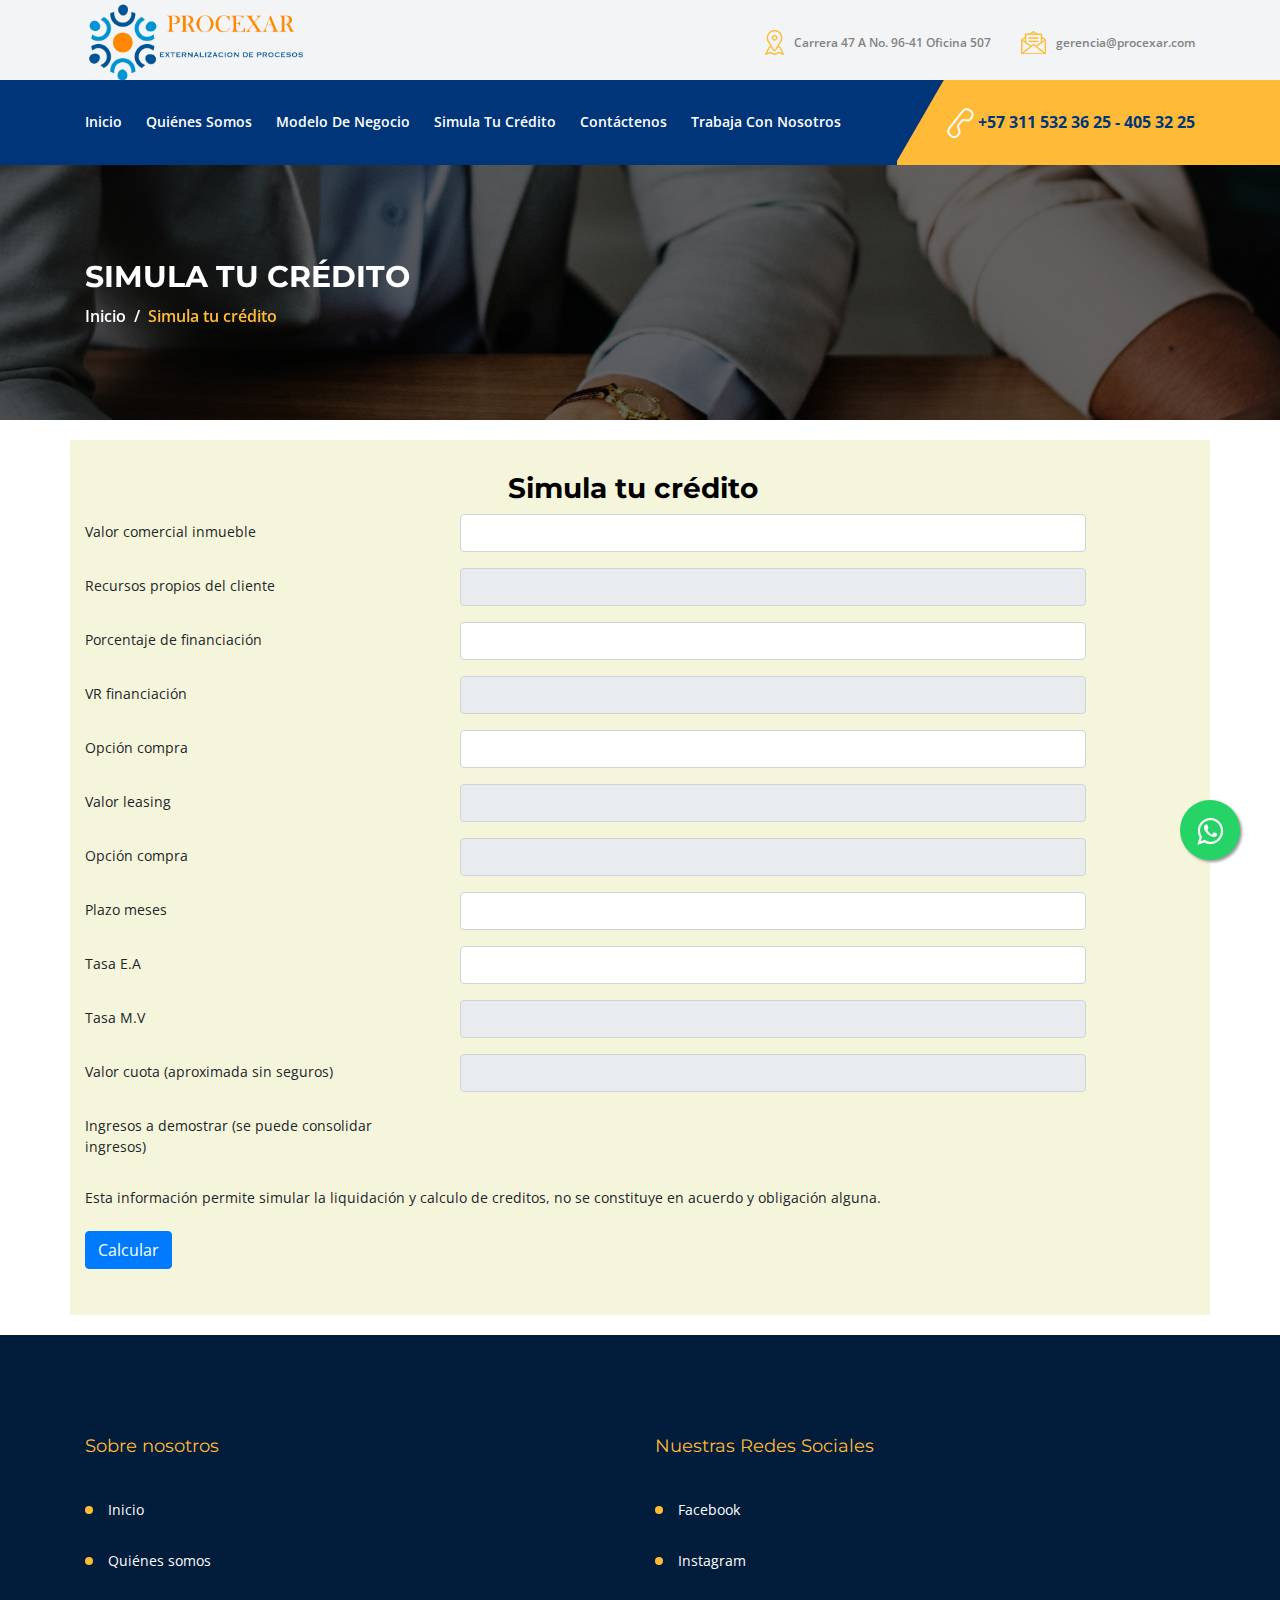
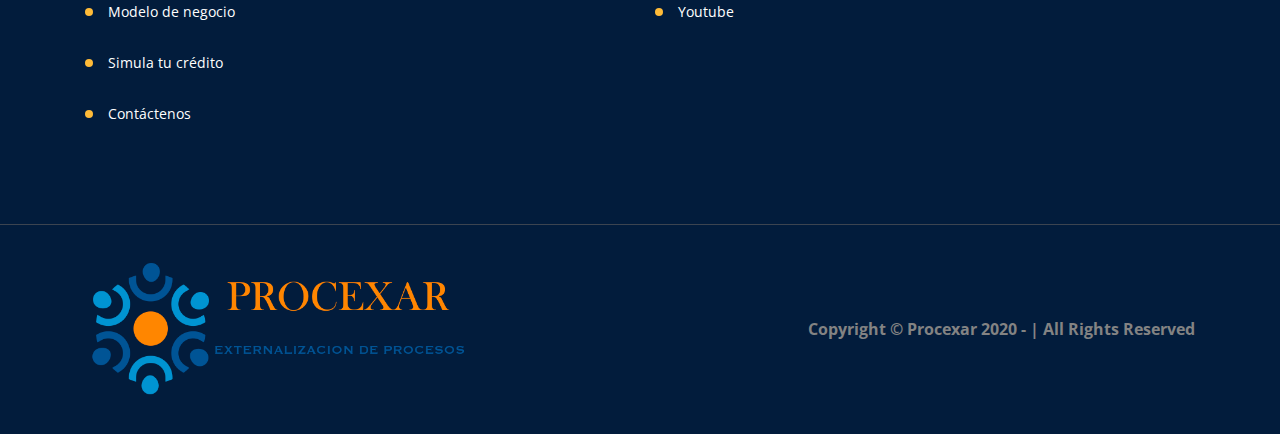
<file: simulador.html>
<!DOCTYPE html>
<html lang="en">

<head>
    <meta charset="UTF-8">
    <meta name="description" content="">
    <meta http-equiv="X-UA-Compatible" content="IE=edge">
    <meta name="viewport" content="width=device-width, initial-scale=1, shrink-to-fit=no">
    <!-- The above 4 meta tags *must* come first in the head; any other head content must come *after* these tags -->

    <!-- Title -->
    <title>Procexar  </title>

    <!-- Favicon -->
    <link rel="icon" href="img/core-img/favicon.png">

    <!-- Stylesheet -->
    <link rel="stylesheet" href="style.css">
    <link rel="stylesheet" href="css/simulador.css">
    <link rel="stylesheet" href="whatssap.css">

    <script>
        function calcular(){
            console.log('hola');
        }
    </script>
   


</head>

<body>
    <!-- Preloader -->
    <div class="preloader d-flex align-items-center justify-content-center">
        <div class="lds-ellipsis">
            <div></div>
            <div></div>
            <div></div>
            <div></div>
        </div>
    </div>

    <!-- ##### Header Area Start ##### -->
    <header class="header-area">
        <!-- Top Header Area -->
        <div class="top-header-area">
            <div class="container h-100">
                <div class="row h-100 align-items-center">
                    <div class="col-12 d-flex justify-content-between">
                        <!-- Logo Area -->
                        <div class="logo">
                            <a href="index.html"><img style="width: 230px" src="img/core-img/procexar2.png" alt=""></a>
                        </div>

                        <!-- Top Contact Info -->
                        <div class="top-contact-info d-flex align-items-center">
                            <a  data-toggle="tooltip" data-placement="bottom" title="Carrera 47 A No. 96-41 Oficina 507"><img src="img/core-img/placeholder.png" alt=""> <span>Carrera 47 A No. 96-41 Oficina 507</span></a>
                            <a  data-toggle="tooltip" data-placement="bottom" title="gerencia@procexar.com"><img src="img/core-img/message.png" alt=""> <span>gerencia@procexar.com</span></a>
                        </div>
                    </div>
                </div>
            </div>
        </div>

        <!-- Navbar Area -->
        <div class="credit-main-menu" id="sticker">
            <div class="classy-nav-container breakpoint-off">
                <div class="container">
                    <!-- Menu -->
                    <nav class="classy-navbar justify-content-between" id="creditNav">

                        <!-- Navbar Toggler -->
                        <div class="classy-navbar-toggler">
                            <span class="navbarToggler"><span></span><span></span><span></span></span>
                        </div>

                        <!-- Menu -->
                        <div class="classy-menu">

                            <!-- Close Button -->
                            <div class="classycloseIcon">
                                <div class="cross-wrap"><span class="top"></span><span class="bottom"></span></div>
                            </div>

                            <!-- Nav Start -->
                            <div class="classynav">
                                <ul>
                                    <li><a href="index.html">Inicio</a></li>
                                    <li><a href="about.html">Quiénes Somos</a></li>
                                    <li><a href="index.html#modeloNegocio">Modelo de negocio</a></li>
                                    <li><a href="contact.html">Simula tu crédito</a></li>
                                    <li><a href="contact.html">Contáctenos</a></li>
                                    <li><a href="trabaja.html">Trabaja con Nosotros</a></li>
                                </ul>
                            </div>
                            <!-- Nav End -->
                        </div>

                        <!-- Contact -->
                        <div class="contact">
                            <a href="#"><img src="img/core-img/call2.png" alt=""> +57 311 532 36 25 - 405 32 25</a>
                        </div>
                    </nav>
                </div>
            </div>
        </div>
    </header>
    <!-- ##### Header Area End ##### -->

    <!-- ##### Breadcrumb Area Start ##### -->
    <section class="breadcrumb-area bg-img bg-overlay jarallax" style="background-image: url(img/bg-img/13.jpg);">
        <div class="container h-100">
            <div class="row h-100 align-items-center">
                <div class="col-12">
                    <div class="breadcrumb-content">
                        <h2>Simula tu crédito</h2>
                        <nav aria-label="breadcrumb">
                            <ol class="breadcrumb">
                                <li class="breadcrumb-item"><a href="index.html">Inicio</a></li>
                                <li class="breadcrumb-item active" aria-current="page">Simula tu crédito</li>
                            </ol>
                        </nav>
                    </div>
                </div>
            </div>
        </div>
    </section>
    <!-- ##### Breadcrumb Area End ##### -->



    <div class="container containerSimulador" style="margin-top: 20px;">
        
        <div class="row">
            <div class="col-sm-12">
                <div >
                    <h3 style="text-align: center;">Simula tu crédito</h3>
            
                    <div>
                                   
                        <div class="form-group row">
                            <label  class="col-sm-4 col-form-label">Valor comercial inmueble</label>
                        
                            <div class="col-sm-7">
                                <input onkeyup="format(this)" onchange="format(this)"  type="text" class="form-control" id="valorInmueble" name="valorInmueble" required >
                            </div>
                        </div>


                        <div class="form-group row">
                            <label  class="col-sm-4 col-form-label">Recursos propios del cliente </label>
                        
                            <div class="col-sm-7">
                                <input type="text" class="form-control" id="recursosCliente" name="recursosCliente" readonly  >
                            </div>
                        </div>

                        <div class="form-group row">
                            <label  class="col-sm-4 col-form-label">Porcentaje de financiación </label>
                        
                            <div class="col-sm-7">
                                <input type="text" class="form-control" id="porcentajeFinanciacion" name="porcentajeFinanciacion" required >
                            </div>
                        </div>

                        <div class="form-group row">
                            <label  class="col-sm-4 col-form-label">VR financiación</label>
                        
                            <div class="col-sm-7">
                                <input type="text" class="form-control" id="vrFinanciacion" name="vrFinanciacion" readonly  >
                            </div>
                        </div>

                        <div class="form-group row">
                            <label  class="col-sm-4 col-form-label">Opción compra </label>
                        
                            <div class="col-sm-7">
                                <input type="text" class="form-control" id="opcionCompra" name="opcionCompra" required >
                                
                            </div>
                            
                        </div>

                        <div class="form-group row">
                            <label  class="col-sm-4 col-form-label">Valor leasing </label>
                        
                            <div class="col-sm-7">
                                <input type="text" class="form-control" id="valorLeasing" name="valorLeasing"  readonly  >
                            </div>
                        </div>


                        <div class="form-group row">
                            <label  class="col-sm-4 col-form-label">Opción compra </label>
                        
                            <div class="col-sm-7">
                                <input type="text" class="form-control" id="opcionCompraRead" name="opcionCompraRead" readonly >
                            </div>
                        </div>

                        <div class="form-group row">
                            <label  class="col-sm-4 col-form-label">Plazo meses </label>
                        
                            <div class="col-sm-7">
                                <input type="text" class="form-control" id="plazo" name="plazo" required >
                            </div>
                        </div>

                        <div class="form-group row">
                            <label  class="col-sm-4 col-form-label">Tasa E.A </label>
                        
                            <div class="col-sm-7">
                                <input type="text" class="form-control" id="tasaEA" name="tasaEA" required >
                            </div>
                        </div>

                        <div class="form-group row">
                            <label  class="col-sm-4 col-form-label">Tasa M.V </label>
                        
                            <div class="col-sm-7">
                                <input type="text" class="form-control" id="tasaMV" name="tasaMV"  readonly >
                            </div>
                        </div>

                        <div class="form-group row">
                            <label  class="col-sm-4 col-form-label">Valor cuota (aproximada sin seguros)</label>
                        
                            <div class="col-sm-7">
                                <input type="text" class="form-control" id="canonSinIngresos" name="canonSinIngresos" readonly  >
                            </div>
                        </div>

                        
                           
            
                           
                            <div id="" name="" class="form-group row">
                                <label  class="col-sm-4 col-form-label">Ingresos a demostrar (se puede consolidar ingresos)</label>
                                <div class="col-sm-7">
                                  <span id="ingresosDemostrar"></span>
                                </div>
                            </div>

                            <div id="" name="" class="form-group row">
                                <label  class="col-sm-12 col-form-label">Esta información permite simular la liquidación y calculo de creditos, no se constituye en acuerdo y obligación alguna.</label>
                                
                            </div>
            
                                                       
                            <div class="form-group row">
                              <div class="col-sm-10">
                                <button onclick="myFunction()" class="btn btn-primary">Calcular</button>
                              </div>
                            </div>
                        
                    </div>
              
                </div>
            </div>
            
        </div>
    </div>

    

      <script>
        var recursosCliente = document.getElementById("recursosCliente");
        var porcentajeF = document.getElementById("porcentajeFinanciacion");
        var vrFinanciacion = document.getElementById("vrFinanciacion");
        var opcionCompra = document.getElementById("opcionCompra");
        var opcionCompraRead = document.getElementById("opcionCompraRead");

        var plazo = document.getElementById("plazo");
        var tasaEA = document.getElementById("tasaEA");
        var tasaMV = document.getElementById("tasaMV");
        var canonSinIngresos = document.getElementById("canonSinIngresos");
        var canonConSeguro = document.getElementById("canonConSeguro");
        var valorInmueble = document.getElementById("valorInmueble");
        var valorLeasing = document.getElementById("valorLeasing");
        var ingresos = document.getElementById("ingresosDemostrar");


        function selectTasa() {
            var tipoTasa = document.getElementById("interesPrestamo").value;
            console.log('la tasa es', tipoTasa);
            return tipoTasa;
         
        }
        

        function format(input){
            num = input.value.replace(/\./g,'');
            if(!isNaN(num)){
                num = num.toString().split('').reverse().join('').replace(/(?=\d*\.?)(\d{3})/g,'$1.');
                num = num.split('').reverse().join('').replace(/^[\.]/,'');
                input.value = num;
            }
        }

        
        function myFunction() {

            vInmueble = parseInt(num.replace(/\./g,""))
            this.vrFinanciacion.value= new Intl.NumberFormat('es-CO').format(vInmueble * (porcentajeF.value/100));
            vFinanciado = parseInt(vrFinanciacion.value.replace(/\./g,""));
            this.valorLeasing.value = new Intl.NumberFormat('es-CO').format(vFinanciado);
            vLeasing = parseInt(valorLeasing.value.replace(/\./g,""));
            this.opcionCompraRead.value= new Intl.NumberFormat('es-CO').format(opcionCompra.value * (vLeasing/100));
            this.tasaMV.value = ((Math.pow(1+ (this.tasaEA.value/100),(0.08333333)))-1) *100;

           
            this.recursosCliente.value = new Intl.NumberFormat('es-CO').format(vInmueble - vFinanciado);
            rCliente  = parseInt(recursosCliente.value.replace(/\./g,""));
            console.log('hola',rCliente);
            tasaMensual = tasaEA.value/100;
            console.log('tasa mensaul', tasaMensual);

            tasaMensual = (( Math.pow((1 + tasaMensual),(1/12))-1));
            console.log('la tasa',tasaMensual);
            console.log('´rueba',vFinanciado);
            cSinIngreso = vFinanciado *  ((tasaMensual * (Math.pow(1+tasaMensual,plazo.value))) / (Math.pow(1 + tasaMensual,plazo.value)-1));
            console.log('canon',canonSinIngresos);

            primaMensual = (vFinanciado*0.17/1000);
            console.log('prima mensual', primaMensual);

            this.canonSinIngresos.value = new Intl.NumberFormat('es-CO').format(cSinIngreso);
            ingresos.innerHTML =  new Intl.NumberFormat('es-CO').format(cSinIngreso/0.3);





        }

       

        </script>

  

    <!-- ##### Footer Area Start ##### -->
    <footer class="footer-area section-padding-100-0">
        <div class="container">
            <div class="row">

                <!-- Single Footer Widget -->
                <div class="col-6 col-sm-6 col-lg-6">
                    <div class="single-footer-widget mb-100">
                        <h5 class="widget-title">Sobre nosotros</h5>
                        <!-- Nav -->
                        <nav>
                            <ul>
                                <li><a href="index.html">Inicio</a></li>
                                <li><a href="about.html">Quiénes somos</a></li>
                                <li><a href="index.html#modeloNegocio">Modelo de negocio</a></li>
                                <li><a href="simulador.html">Simula tu crédito</a></li>
                                <li><a href="contact.html">Contáctenos</a></li>
                                
                            </ul>
                        </nav>
                    </div>
                </div>

             

                <!-- Single Footer Widget -->
                <div class="col-6 col-sm-6 col-lg-6">
                    <div class="single-footer-widget mb-100">
                        <h5 class="widget-title">Nuestras Redes Sociales</h5>
                        <!-- Nav -->
                        <nav>
                            <ul>
                                <li><a target="_blank" href="https://www.facebook.com/Procexar-112369826964856/">Facebook</a></li>
                                <li><a target="_blank" href="https://www.instagram.com/procexar_sas/">Instagram</a></li>
                                <li><a target="_blank" href="https://www.youtube.com/channel/UCXu7fS6sVKyIxm89Z4v1hzQ">Youtube </a></li>
                               
                            </ul>
                        </nav>
                    </div>
                </div>

               
            </div>
        </div>

        <!-- Copywrite Area -->
        <div class="copywrite-area">
            <div class="container">
                <div class="row">
                    <div class="col-12">
                        <div class="copywrite-content d-flex flex-wrap justify-content-between align-items-center">
                            <!-- Footer Logo -->
                            <a href="index.html" class="footer-logo"><img style="width: 400px;" src="img/core-img/procexar2.png" alt=""></a>
                            
                            <a style="color: #838383" href="https://www.procexar.com:2096">Copyright © Procexar 2020 - | All Rights Reserved</a>
                                                                                 
                        </div>

                        
                       
                    </div>
                </div>
            </div>
        </div>
    </footer>
    <a href="https://api.whatsapp.com/send?phone=573214437732&text=Hola%21%20Quisiera%20m%C3%A1s%20informaci%C3%B3n%20sobre%20mi%20credito%20." class="float" target="_blank">
        <i class="fa fa-whatsapp my-float"></i>
        </a>
    <!-- ##### Footer Area Start ##### -->

    <!-- ##### All Javascript Script ##### -->
    <!-- jQuery-2.2.4 js -->
    <script src="js/jquery/jquery-2.2.4.min.js"></script>
    <!-- Popper js -->
    <script src="js/bootstrap/popper.min.js"></script>
    <!-- Bootstrap js -->
    <script src="js/bootstrap/bootstrap.min.js"></script>
    <!-- All Plugins js -->
    <script src="js/plugins/plugins.js"></script>
    <!-- Active js -->
    <script src="js/active.js"></script>
</body>

</html>
</file>
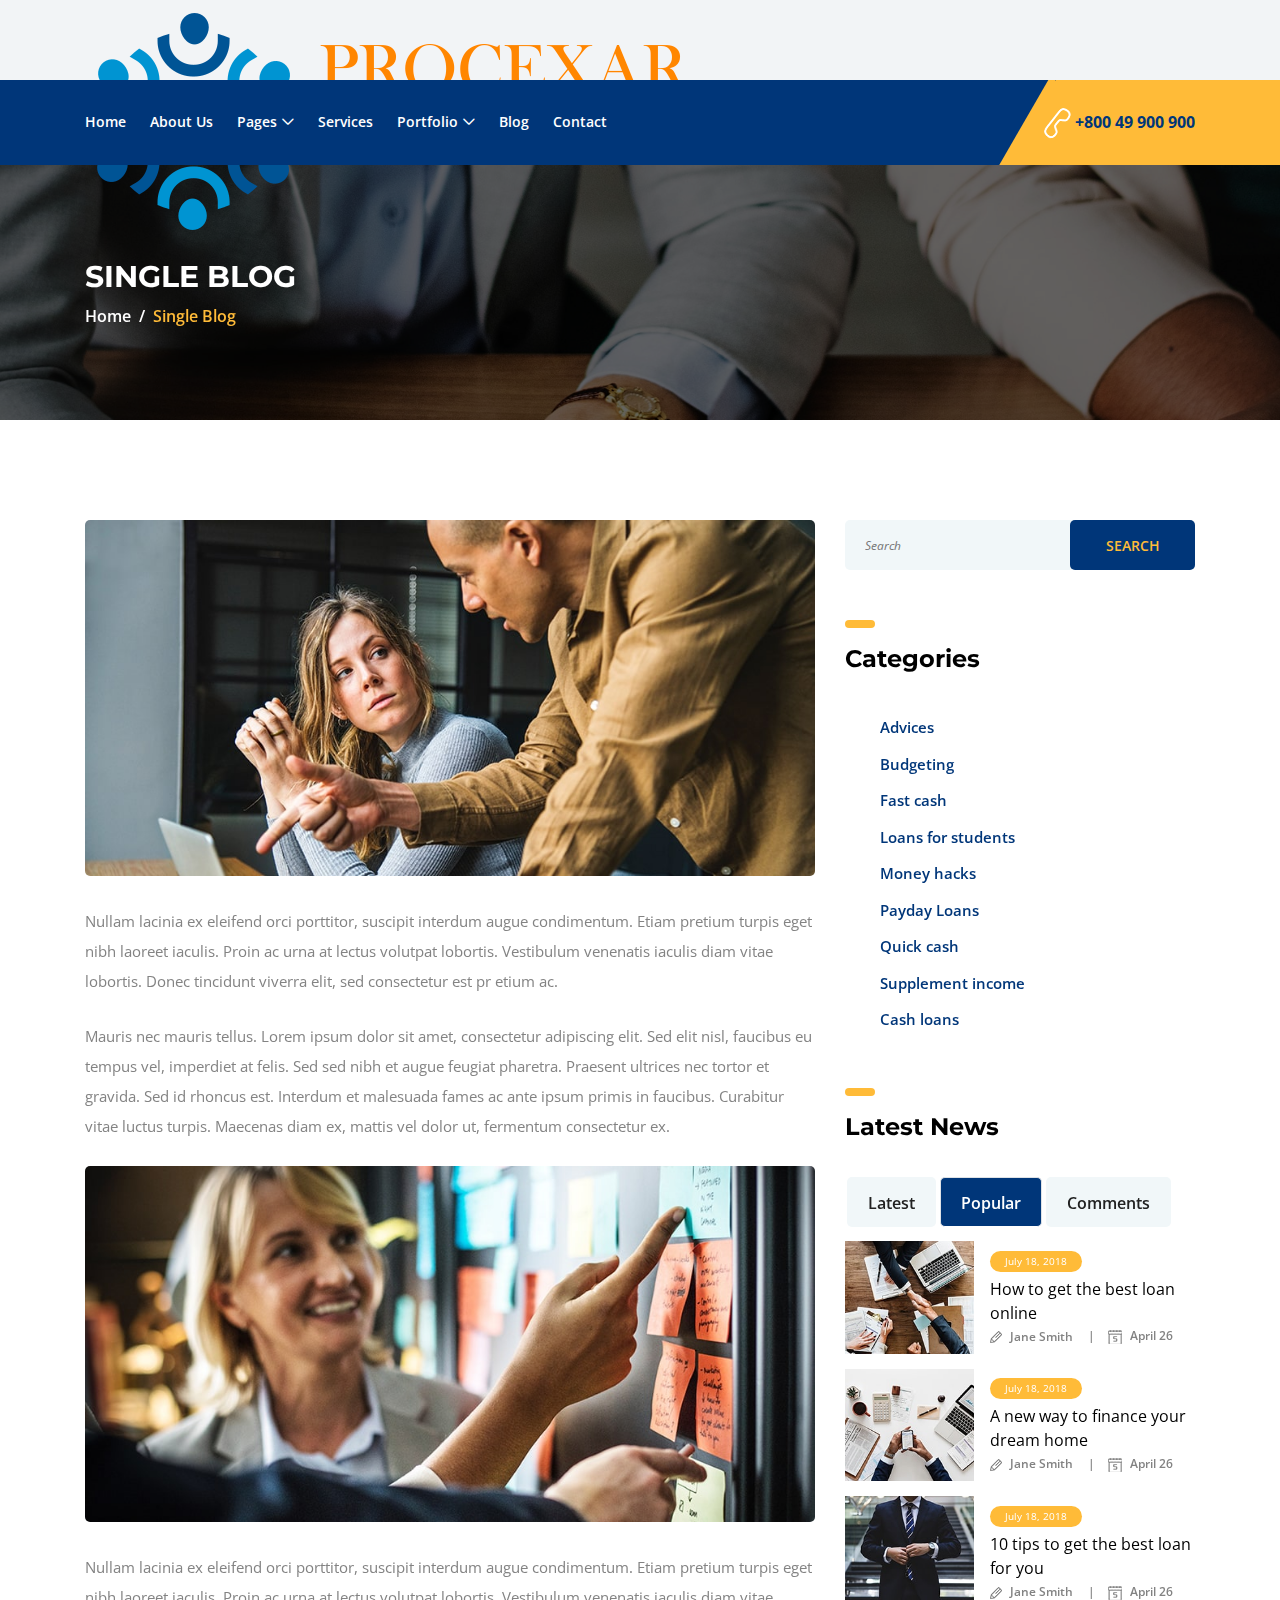
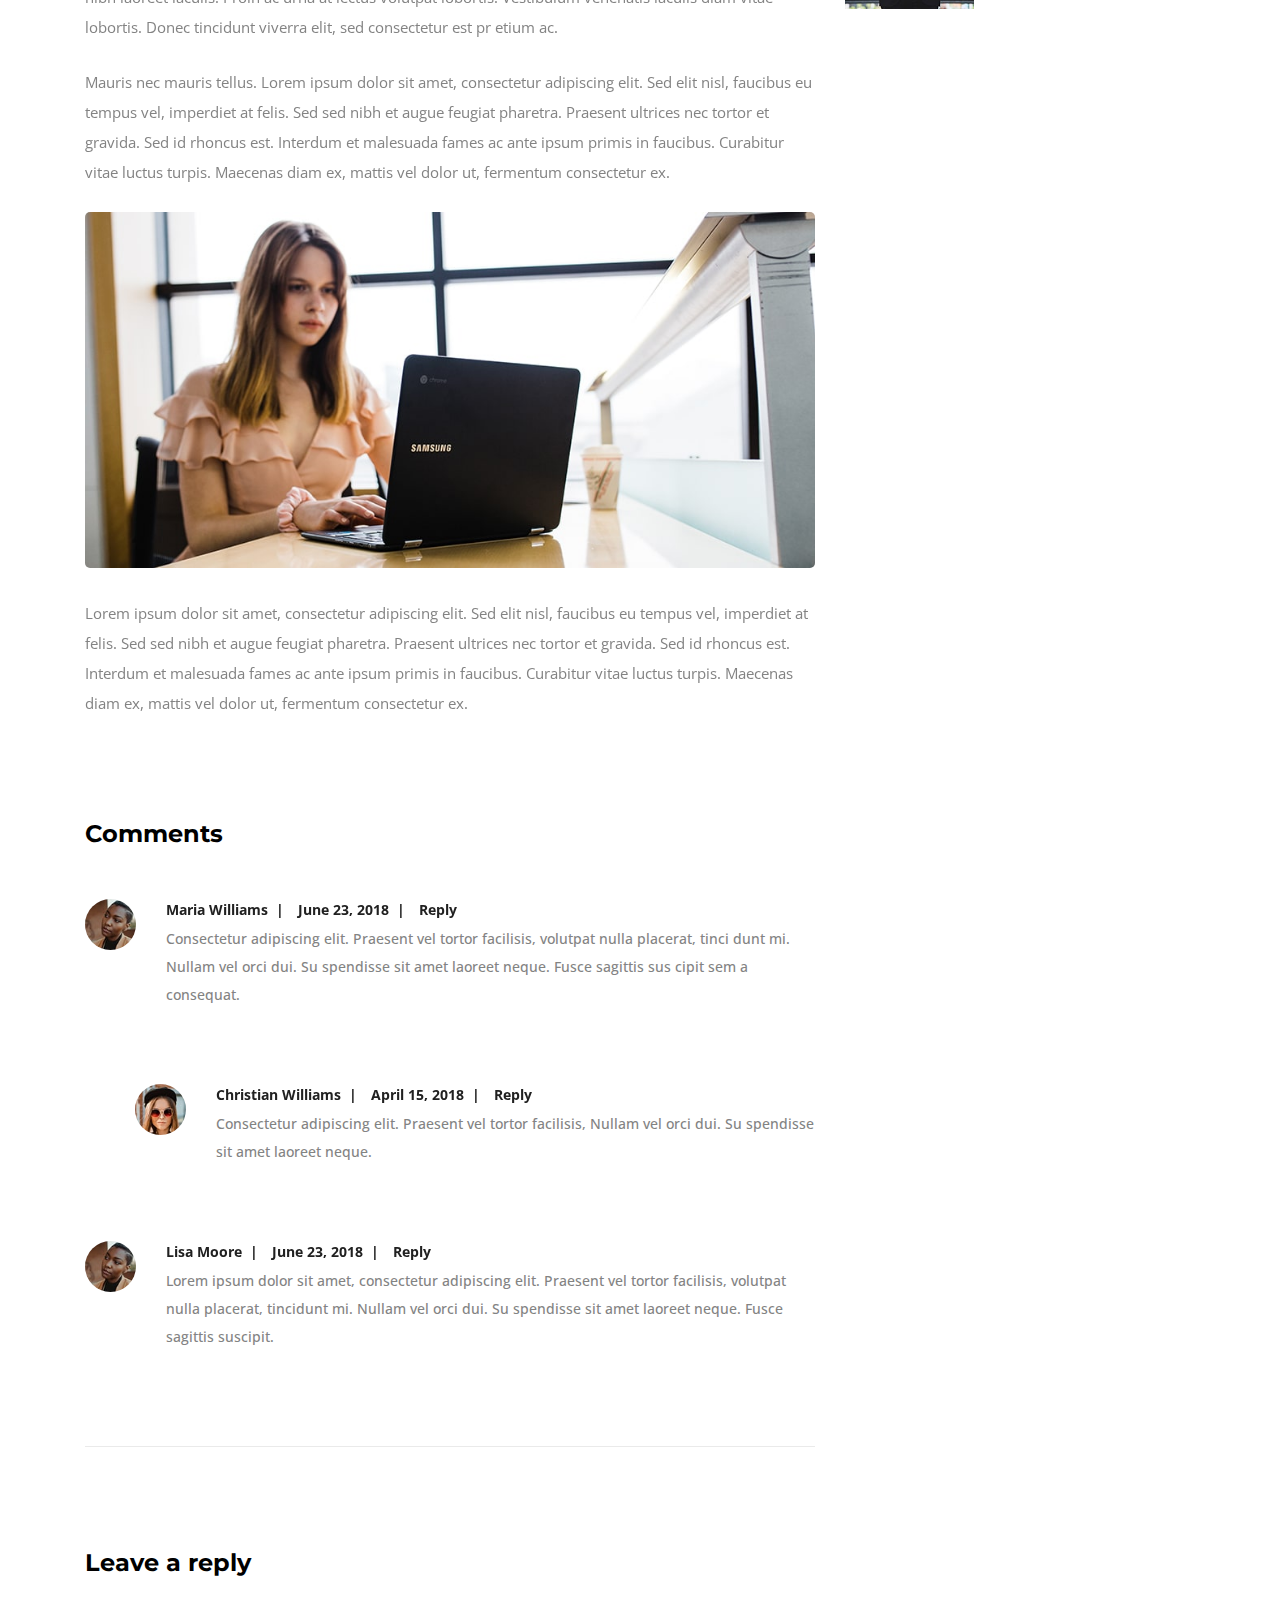
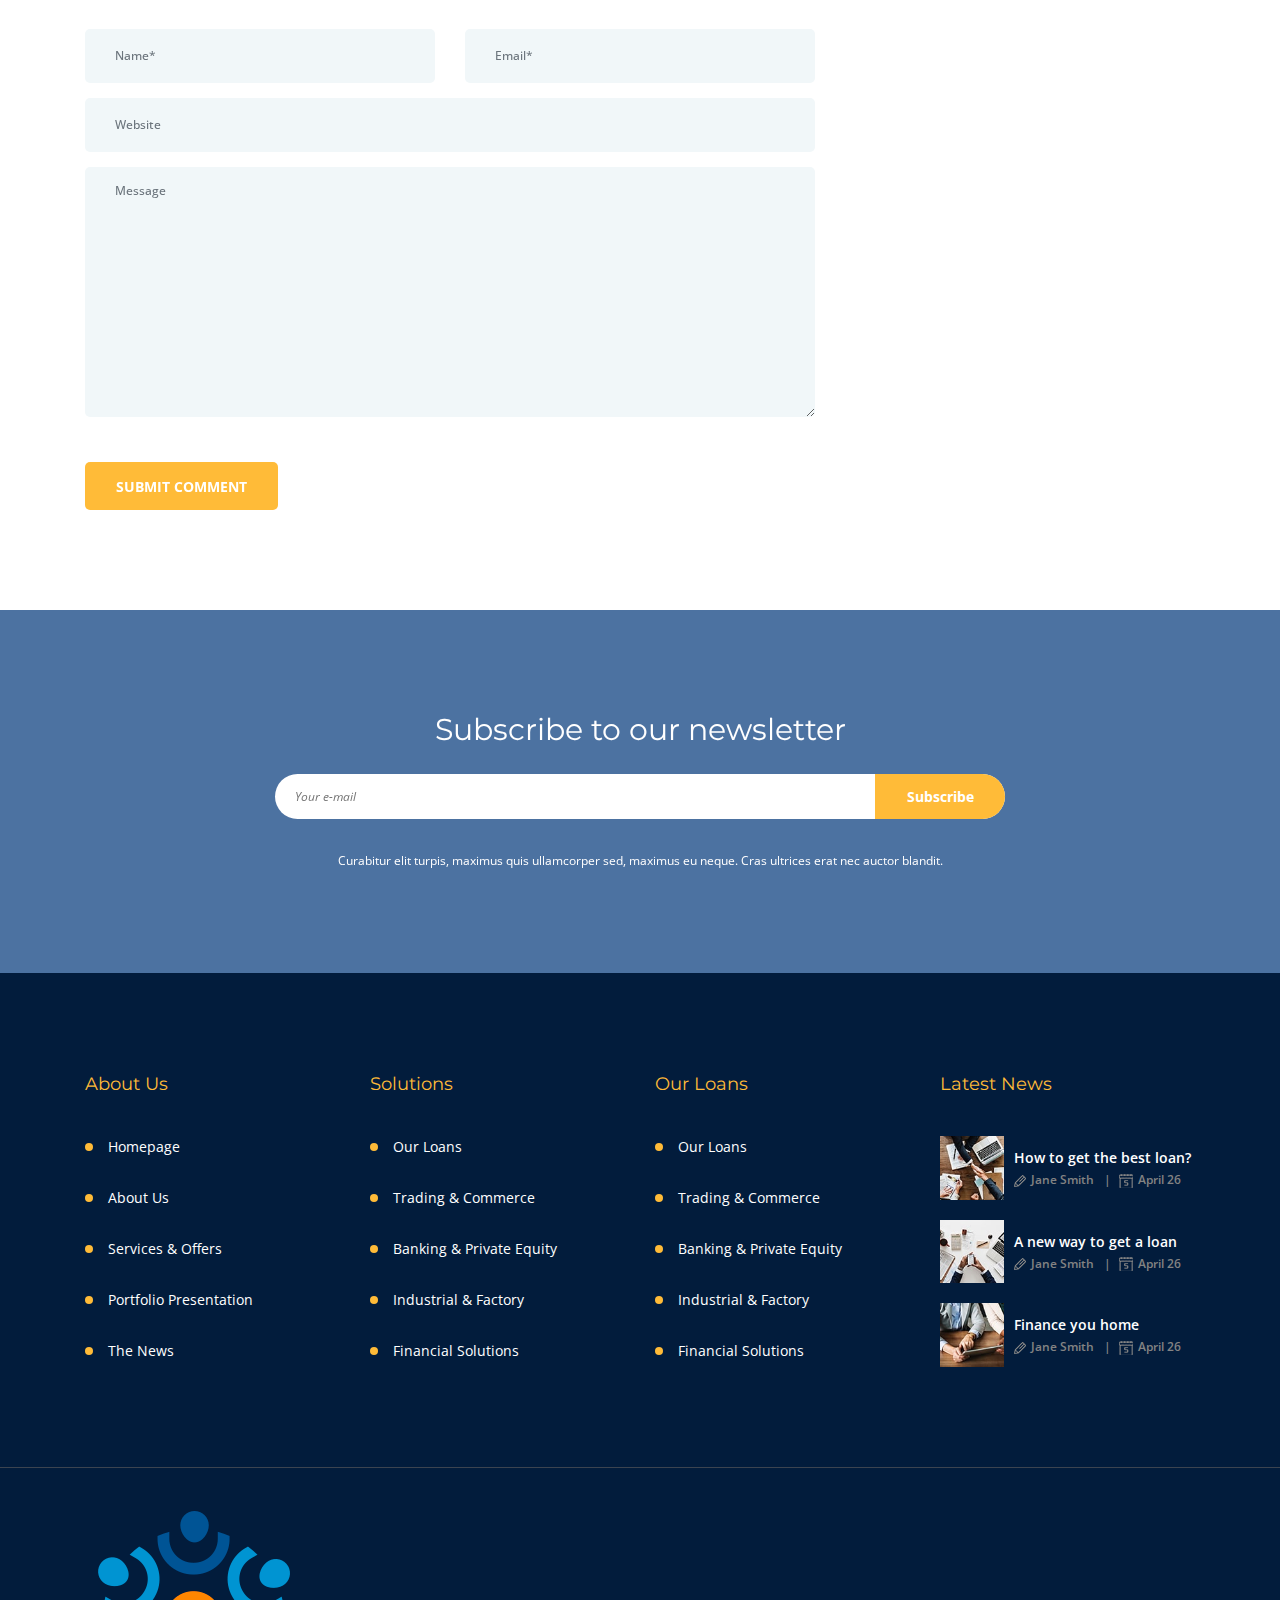
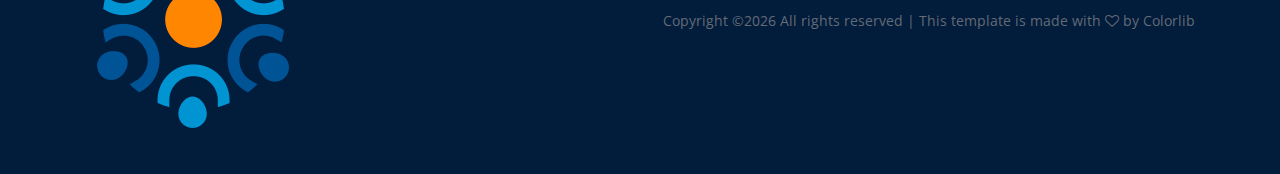
<file: single-post.html>
<!DOCTYPE html>
<html lang="en">

<head>
    <meta charset="UTF-8">
    <meta name="description" content="">
    <meta http-equiv="X-UA-Compatible" content="IE=edge">
    <meta name="viewport" content="width=device-width, initial-scale=1, shrink-to-fit=no">
    <!-- The above 4 meta tags *must* come first in the head; any other head content must come *after* these tags -->

    <!-- Title -->
    <title>Credit - Loan &amp; Credit Company HTML Template</title>

    <!-- Favicon -->
    <link rel="icon" href="img/core-img/favicon.ico">

    <!-- Stylesheet -->
    <link rel="stylesheet" href="style.css">

</head>

<body>
    <!-- Preloader -->
    <div class="preloader d-flex align-items-center justify-content-center">
        <div class="lds-ellipsis">
            <div></div>
            <div></div>
            <div></div>
            <div></div>
        </div>
    </div>

    <!-- ##### Header Area Start ##### -->
    <header class="header-area">
        <!-- Top Header Area -->
        <div class="top-header-area">
            <div class="container h-100">
                <div class="row h-100 align-items-center">
                    <div class="col-12 d-flex justify-content-between">
                        <!-- Logo Area -->
                        <div class="logo">
                            <a href="index.html"><img src="img/core-img/procexar2.png" alt=""></a>
                        </div>

                        <!-- Top Contact Info -->
                        <div class="top-contact-info d-flex align-items-center">
                            <a href="#" data-toggle="tooltip" data-placement="bottom" title="25 th Street Avenue, Los Angeles, CA"><img src="img/core-img/placeholder.png" alt=""> <span>25 th Street Avenue, Los Angeles, CA</span></a>
                            <a href="#" data-toggle="tooltip" data-placement="bottom" title="office@yourfirm.com"><img src="img/core-img/message.png" alt=""> <span>office@yourfirm.com</span></a>
                        </div>
                    </div>
                </div>
            </div>
        </div>

        <!-- Navbar Area -->
        <div class="credit-main-menu" id="sticker">
            <div class="classy-nav-container breakpoint-off">
                <div class="container">
                    <!-- Menu -->
                    <nav class="classy-navbar justify-content-between" id="creditNav">

                        <!-- Navbar Toggler -->
                        <div class="classy-navbar-toggler">
                            <span class="navbarToggler"><span></span><span></span><span></span></span>
                        </div>

                        <!-- Menu -->
                        <div class="classy-menu">

                            <!-- Close Button -->
                            <div class="classycloseIcon">
                                <div class="cross-wrap"><span class="top"></span><span class="bottom"></span></div>
                            </div>

                            <!-- Nav Start -->
                            <div class="classynav">
                                <ul>
                                    <li><a href="index.html">Home</a></li>
                                    <li><a href="about.html">About Us</a></li>
                                    <li><a href="#">Pages</a>
                                        <ul class="dropdown">
                                            <li><a href="index.html">Home</a></li>
                                            <li><a href="about.html">About Us</a></li>
                                            <li><a href="services.html">Services</a></li>
                                            <li><a href="post.html">Post</a></li>
                                            <li><a href="single-post.html">Single Post</a></li>
                                            <li><a href="contact.html">Contact</a></li>
                                            <li><a href="elements.html">Elements</a></li>
                                        </ul>
                                    </li>
                                    <li><a href="services.html">Services</a></li>
                                    <li><a href="#">Portfolio</a>
                                        <div class="megamenu">
                                            <ul class="single-mega cn-col-4">
                                                <li><a href="#">Portfolio 1</a></li>
                                                <li><a href="#">Portfolio 2</a></li>
                                                <li><a href="#">Portfolio 3</a></li>
                                                <li><a href="#">Portfolio 4</a></li>
                                                <li><a href="#">Portfolio 5</a></li>
                                                <li><a href="#">Portfolio 6</a></li>
                                                <li><a href="#">Portfolio 7</a></li>
                                            </ul>
                                            <ul class="single-mega cn-col-4">
                                                <li><a href="#">Portfolio 8</a></li>
                                                <li><a href="#">Portfolio 9</a></li>
                                                <li><a href="#">Portfolio 10</a></li>
                                                <li><a href="#">Portfolio 11</a></li>
                                                <li><a href="#">Portfolio 12</a></li>
                                                <li><a href="#">Portfolio 13</a></li>
                                                <li><a href="#">Portfolio 14</a></li>
                                            </ul>
                                            <ul class="single-mega cn-col-4">
                                                <li><a href="#">Portfolio 15</a></li>
                                                <li><a href="#">Portfolio 16</a></li>
                                                <li><a href="#">Portfolio 17</a></li>
                                                <li><a href="#">Portfolio 18</a></li>
                                                <li><a href="#">Portfolio 19</a></li>
                                                <li><a href="#">Portfolio 20</a></li>
                                                <li><a href="#">Portfolio 21</a></li>
                                            </ul>
                                            <ul class="single-mega cn-col-4">
                                                <li><a href="#">Portfolio 22</a></li>
                                                <li><a href="#">Portfolio 23</a></li>
                                                <li><a href="#">Portfolio 24</a></li>
                                                <li><a href="#">Portfolio 25</a></li>
                                                <li><a href="#">Portfolio 26</a></li>
                                                <li><a href="#">Portfolio 27</a></li>
                                                <li><a href="#">Portfolio 28</a></li>
                                            </ul>
                                        </div>
                                    </li>
                                    <li><a href="post.html">Blog</a></li>
                                    <li><a href="contact.html">Contact</a></li>
                                </ul>
                            </div>
                            <!-- Nav End -->
                        </div>

                        <!-- Contact -->
                        <div class="contact">
                            <a href="#"><img src="img/core-img/call2.png" alt=""> +800 49 900 900</a>
                        </div>
                    </nav>
                </div>
            </div>
        </div>
    </header>
    <!-- ##### Header Area End ##### -->

    <!-- ##### Breadcrumb Area Start ##### -->
    <section class="breadcrumb-area bg-img bg-overlay jarallax" style="background-image: url(img/bg-img/13.jpg);">
        <div class="container h-100">
            <div class="row h-100 align-items-center">
                <div class="col-12">
                    <div class="breadcrumb-content">
                        <h2>Single Blog</h2>
                        <nav aria-label="breadcrumb">
                            <ol class="breadcrumb">
                                <li class="breadcrumb-item"><a href="#">Home</a></li>
                                <li class="breadcrumb-item active" aria-current="page">Single Blog</li>
                            </ol>
                        </nav>
                    </div>
                </div>
            </div>
        </div>
    </section>
    <!-- ##### Breadcrumb Area End ##### -->

    <!-- ##### Post Details Area Start ##### -->
    <section class="post-news-area section-padding-100-0">
        <div class="container">
            <div class="row">
                <!-- Post Details Content Area -->
                <div class="col-12 col-lg-8">
                    <div class="post-details-content mb-100">
                        <img src="img/bg-img/22.jpg" alt="">
                        <p>Nullam lacinia ex eleifend orci porttitor, suscipit interdum augue condimentum. Etiam pretium turpis eget nibh laoreet iaculis. Proin ac urna at lectus volutpat lobortis. Vestibulum venenatis iaculis diam vitae lobortis. Donec tincidunt viverra elit, sed consectetur est pr etium ac.</p>
                        <p>Mauris nec mauris tellus. Lorem ipsum dolor sit amet, consectetur adipiscing elit. Sed elit nisl, faucibus eu tempus vel, imperdiet at felis. Sed sed nibh et augue feugiat pharetra. Praesent ultrices nec tortor et gravida. Sed id rhoncus est. Interdum et malesuada fames ac ante ipsum primis in faucibus. Curabitur vitae luctus turpis. Maecenas diam ex, mattis vel dolor ut, fermentum consectetur ex.</p>
                        <img src="img/bg-img/23.jpg" alt="">
                        <p>Nullam lacinia ex eleifend orci porttitor, suscipit interdum augue condimentum. Etiam pretium turpis eget nibh laoreet iaculis. Proin ac urna at lectus volutpat lobortis. Vestibulum venenatis iaculis diam vitae lobortis. Donec tincidunt viverra elit, sed consectetur est pr etium ac.</p>
                        <p>Mauris nec mauris tellus. Lorem ipsum dolor sit amet, consectetur adipiscing elit. Sed elit nisl, faucibus eu tempus vel, imperdiet at felis. Sed sed nibh et augue feugiat pharetra. Praesent ultrices nec tortor et gravida. Sed id rhoncus est. Interdum et malesuada fames ac ante ipsum primis in faucibus. Curabitur vitae luctus turpis. Maecenas diam ex, mattis vel dolor ut, fermentum consectetur ex. </p>
                        <img src="img/bg-img/24.jpg" alt="">
                        <p>Lorem ipsum dolor sit amet, consectetur adipiscing elit. Sed elit nisl, faucibus eu tempus vel, imperdiet at felis. Sed sed nibh et augue feugiat pharetra. Praesent ultrices nec tortor et gravida. Sed id rhoncus est. Interdum et malesuada fames ac ante ipsum primis in faucibus. Curabitur vitae luctus turpis. Maecenas diam ex, mattis vel dolor ut, fermentum consectetur ex.</p>
                    </div>

                    <!-- Comment Area Start -->
                    <div class="comment_area clearfix mb-100">
                        <h4 class="mb-50">Comments</h4>

                        <ol>
                            <!-- Single Comment Area -->
                            <li class="single_comment_area">
                                <!-- Comment Content -->
                                <div class="comment-content d-flex">
                                    <!-- Comment Author -->
                                    <div class="comment-author">
                                        <img src="img/bg-img/32.jpg" alt="author">
                                    </div>
                                    <!-- Comment Meta -->
                                    <div class="comment-meta">
                                        <div class="d-flex">
                                            <a href="#" class="post-author">Maria Williams</a>
                                            <a href="#" class="post-date">June 23, 2018 </a>
                                            <a href="#" class="reply">Reply</a>
                                        </div>
                                        <p>Consectetur adipiscing elit. Praesent vel tortor facilisis, volutpat nulla placerat, tinci dunt mi. Nullam vel orci dui. Su spendisse sit amet laoreet neque. Fusce sagittis sus cipit sem a consequat.</p>
                                    </div>
                                </div>
                                <ol class="children">
                                    <li class="single_comment_area">
                                        <!-- Comment Content -->
                                        <div class="comment-content d-flex">
                                            <!-- Comment Author -->
                                            <div class="comment-author">
                                                <img src="img/bg-img/33.jpg" alt="author">
                                            </div>
                                            <!-- Comment Meta -->
                                            <div class="comment-meta">
                                                <div class="d-flex">
                                                    <a href="#" class="post-author">Christian Williams</a>
                                                    <a href="#" class="post-date">April 15, 2018</a>
                                                    <a href="#" class="reply">Reply</a>
                                                </div>
                                                <p>Consectetur adipiscing elit. Praesent vel tortor facilisis, Nullam vel orci dui. Su spendisse sit amet laoreet neque.</p>
                                            </div>
                                        </div>
                                    </li>
                                </ol>
                            </li>

                            <!-- Single Comment Area -->
                            <li class="single_comment_area">
                                <!-- Comment Content -->
                                <div class="comment-content d-flex">
                                    <!-- Comment Author -->
                                    <div class="comment-author">
                                        <img src="img/bg-img/32.jpg" alt="author">
                                    </div>
                                    <!-- Comment Meta -->
                                    <div class="comment-meta">
                                        <div class="d-flex">
                                            <a href="#" class="post-author">Lisa Moore</a>
                                            <a href="#" class="post-date">June 23, 2018</a>
                                            <a href="#" class="reply">Reply</a>
                                        </div>
                                        <p>Lorem ipsum dolor sit amet, consectetur adipiscing elit. Praesent vel tortor facilisis, volutpat nulla placerat, tincidunt mi. Nullam vel orci dui. Su spendisse sit amet laoreet neque. Fusce sagittis suscipit.</p>
                                    </div>
                                </div>
                            </li>
                        </ol>
                    </div>

                    <div class="post-a-comment-area mb-100 clearfix">
                        <h4 class="mb-50">Leave a reply</h4>

                        <!-- Reply Form -->
                        <div class="contact-form-area">
                            <form action="#" method="post">
                                <div class="row">
                                    <div class="col-12 col-lg-6">
                                        <input type="text" class="form-control" id="name" placeholder="Name*">
                                    </div>
                                    <div class="col-12 col-lg-6">
                                        <input type="email" class="form-control" id="email" placeholder="Email*">
                                    </div>
                                    <div class="col-12">
                                        <input type="text" class="form-control" id="subject" placeholder="Website">
                                    </div>
                                    <div class="col-12">
                                        <textarea name="message" class="form-control" id="message" cols="30" rows="10" placeholder="Message"></textarea>
                                    </div>
                                    <div class="col-12">
                                        <button class="btn credit-btn mt-30" type="submit">Submit Comment</button>
                                    </div>
                                </div>
                            </form>
                        </div>
                    </div>
                </div>

                <!-- Sidebar Widget -->
                <div class="col-12 col-sm-9 col-md-6 col-lg-4">
                    <div class="sidebar-area mb-100">

                        <!-- Single Sidebar Widget -->
                        <div class="single-widget-area search-widget">
                            <form action="#" method="post">
                                <input type="search" name="search" placeholder="Search">
                                <button type="submit">Search</button>
                            </form>
                        </div>

                        <!-- Single Sidebar Widget -->
                        <div class="single-widget-area cata-widget">
                            <div class="widget-heading">
                                <div class="line"></div>
                                <h4>Categories</h4>
                            </div>

                            <ul>
                                <li><a href="#">Advices</a></li>
                                <li><a href="#">Budgeting</a></li>
                                <li><a href="#">Fast cash</a></li>
                                <li><a href="#">Loans for students</a></li>
                                <li><a href="#">Money hacks</a></li>
                                <li><a href="#">Payday Loans</a></li>
                                <li><a href="#">Quick cash</a></li>
                                <li><a href="#">Supplement income</a></li>
                                <li><a href="#">Сash loans</a></li>
                            </ul>
                        </div>

                        <!-- Single Sidebar Widget -->
                        <div class="single-widget-area tabs-widget">
                            <div class="widget-heading">
                                <div class="line"></div>
                                <h4>Latest News</h4>
                            </div>

                            <div class="credit-tabs-content">
                                <ul class="nav nav-tabs" id="myTab" role="tablist">
                                    <li class="nav-item">
                                        <a class="nav-link" id="tab--1" data-toggle="tab" href="#tab1" role="tab" aria-controls="tab1" aria-selected="false">Latest</a>
                                    </li>
                                    <li class="nav-item">
                                        <a class="nav-link active" id="tab--2" data-toggle="tab" href="#tab2" role="tab" aria-controls="tab2" aria-selected="false">Popular</a>
                                    </li>
                                    <li class="nav-item">
                                        <a class="nav-link" id="tab--3" data-toggle="tab" href="#tab3" role="tab" aria-controls="tab3" aria-selected="true">Comments</a>
                                    </li>
                                </ul>

                                <div class="tab-content" id="myTabContent">
                                    <div class="tab-pane fade" id="tab1" role="tabpanel" aria-labelledby="tab--1">
                                        <div class="credit-tab-content">
                                            <!-- Single News Area -->
                                            <div class="single-news-area d-flex align-items-center">
                                                <div class="news-thumbnail">
                                                    <img src="img/bg-img/10.jpg" alt="">
                                                </div>
                                                <div class="news-content">
                                                    <span>July 18, 2018</span>
                                                    <a href="#">How to get the best loan online</a>
                                                    <div class="news-meta">
                                                        <a href="#" class="post-author"><img src="img/core-img/pencil.png" alt=""> Jane Smith</a>
                                                        <a href="#" class="post-date"><img src="img/core-img/calendar.png" alt=""> April 26</a>
                                                    </div>
                                                </div>
                                            </div>

                                            <!-- Single News Area -->
                                            <div class="single-news-area d-flex align-items-center">
                                                <div class="news-thumbnail">
                                                    <img src="img/bg-img/11.jpg" alt="">
                                                </div>
                                                <div class="news-content">
                                                    <span>July 18, 2018</span>
                                                    <a href="#">A new way to finance your dream home</a>
                                                    <div class="news-meta">
                                                        <a href="#" class="post-author"><img src="img/core-img/pencil.png" alt=""> Jane Smith</a>
                                                        <a href="#" class="post-date"><img src="img/core-img/calendar.png" alt=""> April 26</a>
                                                    </div>
                                                </div>
                                            </div>

                                            <!-- Single News Area -->
                                            <div class="single-news-area d-flex align-items-center">
                                                <div class="news-thumbnail">
                                                    <img src="img/bg-img/12.jpg" alt="">
                                                </div>
                                                <div class="news-content">
                                                    <span>July 18, 2018</span>
                                                    <a href="#">10 tips to get the best loan for you</a>
                                                    <div class="news-meta">
                                                        <a href="#" class="post-author"><img src="img/core-img/pencil.png" alt=""> Jane Smith</a>
                                                        <a href="#" class="post-date"><img src="img/core-img/calendar.png" alt=""> April 26</a>
                                                    </div>
                                                </div>
                                            </div>
                                        </div>
                                    </div>

                                    <div class="tab-pane fade show active" id="tab2" role="tabpanel" aria-labelledby="tab--2">
                                        <div class="credit-tab-content">
                                            <!-- Single News Area -->
                                            <div class="single-news-area d-flex align-items-center">
                                                <div class="news-thumbnail">
                                                    <img src="img/bg-img/10.jpg" alt="">
                                                </div>
                                                <div class="news-content">
                                                    <span>July 18, 2018</span>
                                                    <a href="#">How to get the best loan online</a>
                                                    <div class="news-meta">
                                                        <a href="#" class="post-author"><img src="img/core-img/pencil.png" alt=""> Jane Smith</a>
                                                        <a href="#" class="post-date"><img src="img/core-img/calendar.png" alt=""> April 26</a>
                                                    </div>
                                                </div>
                                            </div>

                                            <!-- Single News Area -->
                                            <div class="single-news-area d-flex align-items-center">
                                                <div class="news-thumbnail">
                                                    <img src="img/bg-img/11.jpg" alt="">
                                                </div>
                                                <div class="news-content">
                                                    <span>July 18, 2018</span>
                                                    <a href="#">A new way to finance your dream home</a>
                                                    <div class="news-meta">
                                                        <a href="#" class="post-author"><img src="img/core-img/pencil.png" alt=""> Jane Smith</a>
                                                        <a href="#" class="post-date"><img src="img/core-img/calendar.png" alt=""> April 26</a>
                                                    </div>
                                                </div>
                                            </div>

                                            <!-- Single News Area -->
                                            <div class="single-news-area d-flex align-items-center">
                                                <div class="news-thumbnail">
                                                    <img src="img/bg-img/12.jpg" alt="">
                                                </div>
                                                <div class="news-content">
                                                    <span>July 18, 2018</span>
                                                    <a href="#">10 tips to get the best loan for you</a>
                                                    <div class="news-meta">
                                                        <a href="#" class="post-author"><img src="img/core-img/pencil.png" alt=""> Jane Smith</a>
                                                        <a href="#" class="post-date"><img src="img/core-img/calendar.png" alt=""> April 26</a>
                                                    </div>
                                                </div>
                                            </div>
                                        </div>
                                    </div>
                                    <div class="tab-pane fade" id="tab3" role="tabpanel" aria-labelledby="tab--3">
                                        <div class="credit-tab-content">
                                            <!-- Single News Area -->
                                            <div class="single-news-area d-flex align-items-center">
                                                <div class="news-thumbnail">
                                                    <img src="img/bg-img/10.jpg" alt="">
                                                </div>
                                                <div class="news-content">
                                                    <span>July 18, 2018</span>
                                                    <a href="#">How to get the best loan online</a>
                                                    <div class="news-meta">
                                                        <a href="#" class="post-author"><img src="img/core-img/pencil.png" alt=""> Jane Smith</a>
                                                        <a href="#" class="post-date"><img src="img/core-img/calendar.png" alt=""> April 26</a>
                                                    </div>
                                                </div>
                                            </div>

                                            <!-- Single News Area -->
                                            <div class="single-news-area d-flex align-items-center">
                                                <div class="news-thumbnail">
                                                    <img src="img/bg-img/11.jpg" alt="">
                                                </div>
                                                <div class="news-content">
                                                    <span>July 18, 2018</span>
                                                    <a href="#">A new way to finance your dream home</a>
                                                    <div class="news-meta">
                                                        <a href="#" class="post-author"><img src="img/core-img/pencil.png" alt=""> Jane Smith</a>
                                                        <a href="#" class="post-date"><img src="img/core-img/calendar.png" alt=""> April 26</a>
                                                    </div>
                                                </div>
                                            </div>

                                            <!-- Single News Area -->
                                            <div class="single-news-area d-flex align-items-center">
                                                <div class="news-thumbnail">
                                                    <img src="img/bg-img/12.jpg" alt="">
                                                </div>
                                                <div class="news-content">
                                                    <span>July 18, 2018</span>
                                                    <a href="#">10 tips to get the best loan for you</a>
                                                    <div class="news-meta">
                                                        <a href="#" class="post-author"><img src="img/core-img/pencil.png" alt=""> Jane Smith</a>
                                                        <a href="#" class="post-date"><img src="img/core-img/calendar.png" alt=""> April 26</a>
                                                    </div>
                                                </div>
                                            </div>
                                        </div>
                                    </div>
                                </div>
                            </div>
                        </div>

                    </div>
                </div>
            </div>
        </div>
    </section>
    <!-- ##### Post Details Area End ##### -->

    <!-- ##### Newsletter Area Start ###### -->
    <section class="newsletter-area section-padding-100 bg-img jarallax" style="background-image: url(img/bg-img/6.jpg);">
        <div class="container">
            <div class="row justify-content-center">
                <div class="col-12 col-sm-10 col-lg-8">
                    <div class="nl-content text-center">
                        <h2>Subscribe to our newsletter</h2>
                        <form action="#" method="post">
                            <input type="email" name="nl-email" id="nlemail" placeholder="Your e-mail">
                            <button type="submit">Subscribe</button>
                        </form>
                        <p>Curabitur elit turpis, maximus quis ullamcorper sed, maximus eu neque. Cras ultrices erat nec auctor blandit.</p>
                    </div>
                </div>
            </div>
        </div>
    </section>
    <!-- ##### Newsletter Area End ###### -->

    <!-- ##### Footer Area Start ##### -->
    <footer class="footer-area section-padding-100-0">
        <div class="container">
            <div class="row">

                <!-- Single Footer Widget -->
                <div class="col-12 col-sm-6 col-lg-3">
                    <div class="single-footer-widget mb-100">
                        <h5 class="widget-title">About Us</h5>
                        <!-- Nav -->
                        <nav>
                            <ul>
                                <li><a href="#">Homepage</a></li>
                                <li><a href="#">About Us</a></li>
                                <li><a href="#">Services &amp; Offers</a></li>
                                <li><a href="#">Portfolio Presentation</a></li>
                                <li><a href="#">The News</a></li>
                            </ul>
                        </nav>
                    </div>
                </div>

                <!-- Single Footer Widget -->
                <div class="col-12 col-sm-6 col-lg-3">
                    <div class="single-footer-widget mb-100">
                        <h5 class="widget-title">Solutions</h5>
                        <!-- Nav -->
                        <nav>
                            <ul>
                                <li><a href="#">Our Loans</a></li>
                                <li><a href="#">Trading &amp; Commerce</a></li>
                                <li><a href="#">Banking &amp; Private Equity</a></li>
                                <li><a href="#">Industrial &amp; Factory</a></li>
                                <li><a href="#">Financial Solutions</a></li>
                            </ul>
                        </nav>
                    </div>
                </div>

                <!-- Single Footer Widget -->
                <div class="col-12 col-sm-6 col-lg-3">
                    <div class="single-footer-widget mb-100">
                        <h5 class="widget-title">Our Loans</h5>
                        <!-- Nav -->
                        <nav>
                            <ul>
                                <li><a href="#">Our Loans</a></li>
                                <li><a href="#">Trading &amp; Commerce</a></li>
                                <li><a href="#">Banking &amp; Private Equity</a></li>
                                <li><a href="#">Industrial &amp; Factory</a></li>
                                <li><a href="#">Financial Solutions</a></li>
                            </ul>
                        </nav>
                    </div>
                </div>

                <!-- Single Footer Widget -->
                <div class="col-12 col-sm-6 col-lg-3">
                    <div class="single-footer-widget mb-100">
                        <h5 class="widget-title">Latest News</h5>

                        <!-- Single News Area -->
                        <div class="single-latest-news-area d-flex align-items-center">
                            <div class="news-thumbnail">
                                <img src="img/bg-img/7.jpg" alt="">
                            </div>
                            <div class="news-content">
                                <a href="#">How to get the best loan?</a>
                                <div class="news-meta">
                                    <a href="#" class="post-author"><img src="img/core-img/pencil.png" alt=""> Jane Smith</a>
                                    <a href="#" class="post-date"><img src="img/core-img/calendar.png" alt=""> April 26</a>
                                </div>
                            </div>
                        </div>

                        <!-- Single News Area -->
                        <div class="single-latest-news-area d-flex align-items-center">
                            <div class="news-thumbnail">
                                <img src="img/bg-img/8.jpg" alt="">
                            </div>
                            <div class="news-content">
                                <a href="#">A new way to get a loan</a>
                                <div class="news-meta">
                                    <a href="#" class="post-author"><img src="img/core-img/pencil.png" alt=""> Jane Smith</a>
                                    <a href="#" class="post-date"><img src="img/core-img/calendar.png" alt=""> April 26</a>
                                </div>
                            </div>
                        </div>

                        <!-- Single News Area -->
                        <div class="single-latest-news-area d-flex align-items-center">
                            <div class="news-thumbnail">
                                <img src="img/bg-img/9.jpg" alt="">
                            </div>
                            <div class="news-content">
                                <a href="#">Finance you home</a>
                                <div class="news-meta">
                                    <a href="#" class="post-author"><img src="img/core-img/pencil.png" alt=""> Jane Smith</a>
                                    <a href="#" class="post-date"><img src="img/core-img/calendar.png" alt=""> April 26</a>
                                </div>
                            </div>
                        </div>

                    </div>
                </div>
            </div>
        </div>

        <!-- Copywrite Area -->
        <div class="copywrite-area">
            <div class="container">
                <div class="row">
                    <div class="col-12">
                        <div class="copywrite-content d-flex flex-wrap justify-content-between align-items-center">
                            <!-- Footer Logo -->
                            <a href="index.html" class="footer-logo"><img src="img/core-img/logo.png" alt=""></a>

                            <!-- Copywrite Text -->
                            <p class="copywrite-text"><a href="#"><!-- Link back to Colorlib can't be removed. Template is licensed under CC BY 3.0. -->
Copyright &copy;<script>document.write(new Date().getFullYear());</script> All rights reserved | This template is made with <i class="fa fa-heart-o" aria-hidden="true"></i> by <a href="https://colorlib.com" target="_blank">Colorlib</a>
<!-- Link back to Colorlib can't be removed. Template is licensed under CC BY 3.0. --></p>
                        </div>
                    </div>
                </div>
            </div>
        </div>
    </footer>
    <!-- ##### Footer Area Start ##### -->

    <!-- ##### All Javascript Script ##### -->
    <!-- jQuery-2.2.4 js -->
    <script src="js/jquery/jquery-2.2.4.min.js"></script>
    <!-- Popper js -->
    <script src="js/bootstrap/popper.min.js"></script>
    <!-- Bootstrap js -->
    <script src="js/bootstrap/bootstrap.min.js"></script>
    <!-- All Plugins js -->
    <script src="js/plugins/plugins.js"></script>
    <!-- Active js -->
    <script src="js/active.js"></script>
</body>

</html>
</file>
<file: style.css>
/* [Core Stylesheet - 1.0] */
/* :: 1.0 Import Fonts */
@import url("https://fonts.googleapis.com/css?family=Montserrat:300,400,500,600,700|Open+Sans:300,400,600,700");
/* :: 2.0 Import All CSS */
@import url(css/bootstrap.min.css);
@import url(css/classy-nav.css);
@import url(css/owl.carousel.min.css);
@import url(css/animate.css);
@import url(css/font-awesome.min.css);
@import url(css/credit-icon.css);
/* :: 3.0 Base CSS */
* {
  margin: 0;
  padding: 0; }

  .flotante {
    display:scroll;
        position:fixed;
        bottom:320px;
        right:0px;
}

body {
  font-family: "Open Sans", sans-serif;
  font-size: 14px; }

h1,
h2,
h3,
h4,
h5,
h6 {
  font-family: "Montserrat", sans-serif;
  color: #000000;
  line-height: 1.3;
  font-weight: 700; }

p {
  color: #838383;
  font-size: 15px;
  line-height: 2;
  font-weight: 400; }

a,
a:hover,
a:focus {
  -webkit-transition-duration: 500ms;
  transition-duration: 500ms;
  text-decoration: none;
  outline: 0 solid transparent;
  color: #000000;
  font-weight: 700;
  font-size: 16px; }

ul,
ol {
  margin: 0; }
  ul li,
  ol li {
    list-style: none; }

img {
  height: auto;
  max-width: 100%; }

/* :: 3.1.0 Spacing */
.mt-15 {
  margin-top: 15px !important; }

.mt-30 {
  margin-top: 30px !important; }

.mt-50 {
  margin-top: 50px !important; }

.mt-70 {
  margin-top: 70px !important; }

.mt-100 {
  margin-top: 100px !important; }

.mb-15 {
  margin-bottom: 15px !important; }

.mb-30 {
  margin-bottom: 30px !important; }

.mb-50 {
  margin-bottom: 50px !important; }

.mb-70 {
  margin-bottom: 70px !important; }

.mb-100 {
  margin-bottom: 100px !important; }

.ml-15 {
  margin-left: 15px !important; }

.ml-30 {
  margin-left: 30px !important; }

.ml-50 {
  margin-left: 50px !important; }

.mr-15 {
  margin-right: 15px !important; }

.mr-30 {
  margin-right: 30px !important; }

.mr-50 {
  margin-right: 50px !important; }

/* :: 3.2.0 Height */
.height-400 {
  height: 400px !important; }

.height-500 {
  height: 500px !important; }

.height-600 {
  height: 600px !important; }

.height-700 {
  height: 700px !important; }

.height-800 {
  height: 800px !important; }

/* :: 3.3.0 Section Padding */
.section-padding-100 {
  padding-top: 100px;
  padding-bottom: 100px; }

.section-padding-100-0 {
  padding-top: 100px;
  padding-bottom: 0; }

.section-padding-0-100 {
  padding-top: 0;
  padding-bottom: 100px; }

.section-padding-100-70 {
  padding-top: 100px;
  padding-bottom: 70px; }

/* :: 3.4.0 Preloader */
.preloader {
  background-color: #003679;
  width: 100%;
  height: 100%;
  position: fixed;
  top: 0;
  left: 0;
  right: 0;
  z-index: 99999; }
  .preloader .lds-ellipsis {
    display: inline-block;
    position: relative;
    width: 64px;
    height: 64px; }
    .preloader .lds-ellipsis div {
      position: absolute;
      top: 27px;
      width: 11px;
      height: 11px;
      border-radius: 50%;
      background: #ffbb38;
      animation-timing-function: cubic-bezier(0, 1, 1, 0); }
      .preloader .lds-ellipsis div:nth-child(1) {
        left: 6px;
        -webkit-animation: lds-ellipsis1 0.6s infinite;
        animation: lds-ellipsis1 0.6s infinite; }
      .preloader .lds-ellipsis div:nth-child(2) {
        left: 6px;
        -webkit-animation: lds-ellipsis2 0.6s infinite;
        animation: lds-ellipsis2 0.6s infinite; }
      .preloader .lds-ellipsis div:nth-child(3) {
        left: 26px;
        -webkit-animation: lds-ellipsis2 0.6s infinite;
        animation: lds-ellipsis2 0.6s infinite; }
      .preloader .lds-ellipsis div:nth-child(4) {
        left: 45px;
        -webkit-animation: lds-ellipsis3 0.6s infinite;
        animation: lds-ellipsis3 0.6s infinite; }

@-webkit-keyframes lds-ellipsis1 {
  0% {
    -webkit-transform: scale(0);
    transform: scale(0); }
  100% {
    -webkit-transform: scale(1);
    transform: scale(1); } }
@keyframes lds-ellipsis1 {
  0% {
    -webkit-transform: scale(0);
    transform: scale(0); }
  100% {
    -webkit-transform: scale(1);
    transform: scale(1); } }
@-webkit-keyframes lds-ellipsis3 {
  0% {
    -webkit-transform: scale(1);
    transform: scale(1); }
  100% {
    -webkit-transform: scale(0);
    transform: scale(0); } }
@keyframes lds-ellipsis3 {
  0% {
    -webkit-transform: scale(1);
    transform: scale(1); }
  100% {
    -webkit-transform: scale(0);
    transform: scale(0); } }
@-webkit-keyframes lds-ellipsis2 {
  0% {
    -webkit-transform: translate(0, 0);
    transform: translate(0, 0); }
  100% {
    -webkit-transform: translate(19px, 0);
    transform: translate(19px, 0); } }
@keyframes lds-ellipsis2 {
  0% {
    -webkit-transform: translate(0, 0);
    transform: translate(0, 0); }
  100% {
    -webkit-transform: translate(19px, 0);
    transform: translate(19px, 0); } }
/* :: 3.5.0 Miscellaneous */
.jarallax {
  position: relative;
  z-index: 0; }

.jarallax > .jarallax-img {
  position: absolute;
  object-fit: cover;
  font-family: 'object-fit: cover;';
  top: 0;
  left: 0;
  width: 100%;
  height: 100%;
  z-index: -1; }

.section-heading {
  position: relative;
  z-index: 1;
  margin-bottom: 30px; }
  .section-heading .line {
    width: 25px;
    height: 5px;
    border-radius: 3px;
    background-color: #ffbb38;
    margin-bottom: 20px; }
  .section-heading p {
    font-size: 12px;
    margin-bottom: 0;
    letter-spacing: 2px;
    color: #a5a5a5;
    text-transform: uppercase; }
  .section-heading h2 {
    font-size: 36px;
    color: #212121;
    font-weight: 700;
    margin-bottom: 0; }
    @media only screen and (min-width: 992px) and (max-width: 1199px) {
      .section-heading h2 {
        font-size: 28px; } }
    @media only screen and (min-width: 768px) and (max-width: 991px) {
      .section-heading h2 {
        font-size: 24px; } }
    @media only screen and (max-width: 767px) {
      .section-heading h2 {
        font-size: 24px; } }
  .section-heading.white .line {
    background-color: #ffffff; }
  .section-heading.white p,
  .section-heading.white h2 {
    color: #ffffff; }
  .section-heading.text-center .line {
    margin-left: auto;
    margin-right: auto; }

.box-shadow {
  position: relative;
  z-index: 1; }
  .box-shadow:hover {
    box-shadow: 0 0 24px rgba(0, 0, 0, 0.2); }

.tooltip-inner {
  background-color: #ffbb38;
  box-shadow: 0 0 24px rgba(0, 0, 0, 0.2); }

.tooltip .arrow::before {
  border-bottom-color: #ffbb38; }

.bg-img {
  background-position: center center;
  background-size: cover;
  background-repeat: no-repeat; }

.bg-white {
  background-color: #ffffff !important; }

.bg-dark {
  background-color: #000000 !important; }

.bg-transparent {
  background-color: transparent !important; }

.bg-gray {
  background-color: #f1f7f9; }

.font-bold {
  font-weight: 700; }

.font-light {
  font-weight: 300; }

.bg-overlay {
  position: relative;
  z-index: 2;
  background-position: center center;
  background-size: cover; }
  .bg-overlay::after {
    background-color: rgba(0, 0, 0, 0.61);
    position: absolute;
    z-index: -1;
    top: 0;
    left: 0;
    width: 100%;
    height: 100%;
    content: ""; }

.bg-fixed {
  background-attachment: fixed !important; }

/* :: 3.6.0 ScrollUp */
#scrollUp {
  background-color: #003679;
  border-radius: 5px 0 0 5px;
  bottom: 70px;
  color: #ffffff;
  font-size: 10px;
  padding: 12px 0;
  height: 60px;
  line-height: 1.5;
  right: 0;
  text-align: center;
  width: 35px;
  -webkit-transition-duration: 500ms;
  transition-duration: 500ms;
  font-weight: 700;
  box-shadow: 0 1px 5px 2px rgba(0, 0, 0, 0.15);
  text-transform: uppercase; }
  #scrollUp i {
    font-size: 18px;
    display: block; }
  #scrollUp:hover {
    background-color: #ffbb38;
    color: #ffffff; }

/* :: 3.7.0 Credit Button */
.credit-btn {
  -webkit-transition-duration: 500ms;
  transition-duration: 500ms;
  background-color: #ffbb38;
  position: relative;
  z-index: 1;
  display: inline-block;
  min-width: 175px;
  height: 48px;
  color: #ffffff;
  border-radius: 5px;
  padding: 0 30px;
  font-size: 14px;
  line-height: 48px;
  font-weight: 700;
  text-transform: uppercase; }
  .credit-btn:hover, .credit-btn:focus {
    font-size: 14px;
    font-weight: 700;
    background-color: #003679;
    color: #ffffff; }
  .credit-btn.btn-2 {
    background-color: #003679;
    color: #ffffff; }
    .credit-btn.btn-2:hover, .credit-btn.btn-2:focus {
      background-color: #ffbb38;
      color: #ffffff; }
  .credit-btn.btn-3 {
    background-color: transparent;
    color: #003679;
    border: 2px solid #003679;
    line-height: 44px; }
    .credit-btn.btn-3:hover, .credit-btn.btn-3:focus {
      border: 2px solid #003679;
      background-color: #003679;
      color: #ffffff; }

/* :: 4.0 Header Area CSS */
.header-area {
  position: relative;
  z-index: 1000;
  width: 100%; }
  .header-area .top-header-area {
    position: relative;
    z-index: 1;
    width: 100%;
    height: 80px;
    background-color: #f2f4f6; }
    .header-area .top-header-area .top-contact-info {
      position: relative;
      z-index: 1; }
      .header-area .top-header-area .top-contact-info a {
        display: inline-block;
        color: #838383;
        font-size: 12px;
        margin-bottom: 0;
        display: -webkit-box;
        display: -ms-flexbox;
        display: flex;
        -webkit-box-align: center;
        -ms-flex-align: center;
        -ms-grid-row-align: center;
        align-items: center;
        font-weight: 600; }
        .header-area .top-header-area .top-contact-info a img {
          margin-right: 10px; }
        @media only screen and (max-width: 767px) {
          .header-area .top-header-area .top-contact-info a span {
            display: none; } }
        .header-area .top-header-area .top-contact-info a:first-child {
          margin-right: 30px; }
        .header-area .top-header-area .top-contact-info a:hover, .header-area .top-header-area .top-contact-info a:focus {
          color: #003679; }
        @media only screen and (min-width: 768px) and (max-width: 991px) {
          .header-area .top-header-area .top-contact-info a {
            font-size: 13px; } }
  .header-area .credit-main-menu {
    position: relative;
    width: 100%;
    z-index: 1;
    background-color: #ffbb38; }
    .header-area .credit-main-menu::after {
      width: 50%;
      height: 100%;
      background-color: #003679;
      position: absolute;
      top: 0;
      left: 0;
      content: '';
      z-index: 1; }
    .header-area .credit-main-menu .classy-nav-container {
      background-color: transparent; }
    .header-area .credit-main-menu .classy-navbar {
      height: 85px;
      padding: 0;
      background-color: #003679; }
      @media only screen and (max-width: 767px) {
        .header-area .credit-main-menu .classy-navbar {
          height: 70px; } }
      .header-area .credit-main-menu .classy-navbar .classynav ul li a {
        font-weight: 600;
        text-transform: capitalize;
        font-size: 14px;
        padding: 0 10px;
        color: #ffffff; }
        .header-area .credit-main-menu .classy-navbar .classynav ul li a:hover, .header-area .credit-main-menu .classy-navbar .classynav ul li a:focus {
          color: #ffbb38; }
        @media only screen and (min-width: 992px) and (max-width: 1199px) {
          .header-area .credit-main-menu .classy-navbar .classynav ul li a {
            font-size: 12px; } }
        @media only screen and (min-width: 768px) and (max-width: 991px) {
          .header-area .credit-main-menu .classy-navbar .classynav ul li a {
            color: #003679; } }
        @media only screen and (max-width: 767px) {
          .header-area .credit-main-menu .classy-navbar .classynav ul li a {
            color: #003679; } }
      .header-area .credit-main-menu .classy-navbar .classynav > ul > li:first-child a {
        padding-left: 0; }
        @media only screen and (min-width: 768px) and (max-width: 991px) {
          .header-area .credit-main-menu .classy-navbar .classynav > ul > li:first-child a {
            padding-left: 15px; } }
        @media only screen and (max-width: 767px) {
          .header-area .credit-main-menu .classy-navbar .classynav > ul > li:first-child a {
            padding-left: 15px; } }
      .header-area .credit-main-menu .classy-navbar .classynav ul li.megamenu-item > a::after,
      .header-area .credit-main-menu .classy-navbar .classynav ul li.has-down > a::after {
        color: #ffffff; }
        @media only screen and (min-width: 768px) and (max-width: 991px) {
          .header-area .credit-main-menu .classy-navbar .classynav ul li.megamenu-item > a::after,
          .header-area .credit-main-menu .classy-navbar .classynav ul li.has-down > a::after {
            color: #003679; } }
        @media only screen and (max-width: 767px) {
          .header-area .credit-main-menu .classy-navbar .classynav ul li.megamenu-item > a::after,
          .header-area .credit-main-menu .classy-navbar .classynav ul li.has-down > a::after {
            color: #003679; } }
      .header-area .credit-main-menu .classy-navbar .classynav ul li ul li a {
        color: #003679;
        font-size: 14px; }
      .header-area .credit-main-menu .classy-navbar .contact {
        position: relative;
        z-index: 1;
        padding-left: 50px;
        height: 100%;
        overflow-y: hidden;
        overflow-x: hidden; }
        .header-area .credit-main-menu .classy-navbar .contact::before {
          width: 100%;
          height: 200%;
          content: '';
          position: absolute;
          top: 42%;
         
          left: 0;
          z-index: -1;
          background-color: #ffbb38;
          -webkit-transform: rotate(30deg);
          transform: rotate(30deg); }
        .header-area .credit-main-menu .classy-navbar .contact::after {
          width: 1000%;
          height: 100%;
          content: '';
          position: absolute;
          top: 0;
          left: 62px;
          z-index: -1;
          background-color: #ffbb38; }
        .header-area .credit-main-menu .classy-navbar .contact a {
          display: inline-block;
          font-size: 16px;
          color: #003679;
          font-weight: 700;
          line-height: 85px; }
          .header-area .credit-main-menu .classy-navbar .contact a:hover {
            color: #ffffff; }
          @media only screen and (min-width: 992px) and (max-width: 1199px) {
            .header-area .credit-main-menu .classy-navbar .contact a {
              font-size: 20px; } }
          @media only screen and (min-width: 768px) and (max-width: 991px) {
            .header-area .credit-main-menu .classy-navbar .contact a {
              font-size: 18px; } }
          @media only screen and (max-width: 767px) {
            .header-area .credit-main-menu .classy-navbar .contact a {
              font-size: 14px;
              line-height: 70px; } }
  .header-area .is-sticky .credit-main-menu {
    box-shadow: 0 7px 40px 0 rgba(0, 0, 0, 0.3); }

/* :: 5.0 Hero Area CSS */
.hero-area {
  position: relative;
  z-index: 1; }
  .hero-area .owl-dots {
    display: -webkit-box;
    display: -ms-flexbox;
    display: flex;
    -webkit-box-pack: center;
    -ms-flex-pack: center;
    justify-content: center;
    position: absolute;
    width: 100%;
    z-index: 100;
    bottom: 30px;
    left: 0;
    right: 0; }
    .hero-area .owl-dots .owl-dot {
      width: 8px;
      height: 8px;
      background-color: #d2d2d2;
      border-radius: 50%;
      margin: 0 6px; }
      .hero-area .owl-dots .owl-dot.active {
        background-color: #ffbb38; }
  .hero-area .owl-prev,
  .hero-area .owl-next {
    position: absolute;
    width: 46px;
    height: 46px;
    border-radius: 50%;
    top: 50%;
    margin-top: -23px;
    font-size: 18px;
    color: #ffffff;
    background-color: #003679;
    left: 20px;
    text-align: center;
    -webkit-transition-duration: 500ms;
    transition-duration: 500ms;
    line-height: 46px;
    opacity: 0;
    visibility: hidden; }
    @media only screen and (max-width: 767px) {
      .hero-area .owl-prev,
      .hero-area .owl-next {
        left: 10px; } }
    .hero-area .owl-prev:hover,
    .hero-area .owl-next:hover {
      background-color: #ffbb38;
      color: #ffffff; }
  .hero-area .owl-next {
    left: auto;
    right: 20px; }
    @media only screen and (max-width: 767px) {
      .hero-area .owl-next {
        right: 10px; } }
  .hero-area:hover .owl-next,
  .hero-area:hover .owl-prev {
    opacity: 1;
    visibility: visible; }

.single-slide {
  position: relative;
  z-index: 99;
  width: 100%;
  height: 760px;
  background-color: #ffffff;
  overflow: hidden; }
  @media only screen and (min-width: 992px) and (max-width: 1199px) {
    .single-slide {
      height: 600px; } }
  @media only screen and (min-width: 768px) and (max-width: 991px) {
    .single-slide {
      height: 600px; } }
  @media only screen and (max-width: 767px) {
    .single-slide {
      height: 600px; } }
  .single-slide .slide-bg-img {
    position: absolute;
    width: 100%;
    height: 100%;
    z-index: -12;
    top: 0;
    left: 0;
    right: 0;
    bottom: 0;
    -webkit-animation: slide-bg linear 10000ms infinite;
    animation: slide-bg linear 10000ms infinite; }
  .single-slide .slide-du-indicator {
    position: absolute;
    z-index: 10;
    width: 0;
    height: 2px;
    background-color: #ffbb38;
    left: 0;
    bottom: 0;
    -webkit-animation: slide-du-indicator linear 10000ms infinite;
    animation: slide-du-indicator linear 10000ms infinite; }
  .single-slide .welcome-text {
    position: relative;
    z-index: 1; }
    .single-slide .welcome-text h6 {
      font-size: 18px;
      font-weight: 400;
      color: #ffffff;
      margin-bottom: 15px; }
    .single-slide .welcome-text h2 {
      font-size: 70px;
      color: #ffffff;
      font-weight: 600;
      margin-bottom: 10px;
      text-transform: uppercase; }
      .single-slide .welcome-text h2 span {
        color: #ffbb38; }
      @media only screen and (min-width: 992px) and (max-width: 1199px) {
        .single-slide .welcome-text h2 {
          font-size: 48px; } }
      @media only screen and (min-width: 768px) and (max-width: 991px) {
        .single-slide .welcome-text h2 {
          font-size: 42px; } }
      @media only screen and (max-width: 767px) {
        .single-slide .welcome-text h2 {
          font-size: 24px; } }
    .single-slide .welcome-text p {
      font-size: 16px;
      color: #ffffff; }

@-webkit-keyframes slide-du-indicator {
  0% {
    width: 0; }
  100% {
    width: 100%; } }
@keyframes slide-du-indicator {
  0% {
    width: 0; }
  100% {
    width: 100%; } }
@-webkit-keyframes slide-bg {
  0% {
    -webkit-transform: scale(1.3);
    transform: scale(1.3); }
  100% {
    -webkit-transform: scale(1);
    transform: scale(1); } }
@keyframes slide-bg {
  0% {
    -webkit-transform: scale(1.3);
    transform: scale(1.3); }
  100% {
    -webkit-transform: scale(1);
    transform: scale(1); } }
/* :: 6.0 Features Area CSS */
.single-features-area {
  position: relative;
  z-index: 1; }
  .single-features-area h6 {
    font-size: 18px;
    color: #6e6e6e;
    margin-bottom: 0;
    font-family: "Open Sans", sans-serif;
    font-weight: 600;
    line-height: 1.8; }
  .single-features-area img {
    margin-bottom: 15px; }
  .single-features-area h5 {
    font-size: 18px;
    margin-bottom: 0;
    -webkit-transition-duration: 500ms;
    transition-duration: 500ms; }
    @media only screen and (min-width: 992px) and (max-width: 1199px) {
      .single-features-area h5 {
        font-size: 15px; } }
  .single-features-area:hover h5 {
    color: #ffbb38; }

/* :: 7.0 Special Feature CSS */
.special-feature-area {
  position: relative;
  z-index: 1; }
  .special-feature-area .special-feature-content {
    -webkit-box-flex: 0;
    -ms-flex: 0 0 50%;
    flex: 0 0 50%;
    max-width: 50%;
    width: 50%;
    background-color: #ffbb38; }
    @media only screen and (max-width: 767px) {
      .special-feature-area .special-feature-content {
        -webkit-box-flex: 0;
        -ms-flex: 0 0 100%;
        flex: 0 0 100%;
        max-width: 100%;
        width: 100%; } }
    .special-feature-area .special-feature-content .feature-text {
      position: relative;
      z-index: 1;
      max-width: 555px;
      margin-left: auto;
      padding-right: 70px; }
      .special-feature-area .special-feature-content .feature-text h6 {
        color: #ffffff;
        line-height: 1.7;
        margin-bottom: 50px;
        font-weight: 600; }
        @media only screen and (min-width: 768px) and (max-width: 991px) {
          .special-feature-area .special-feature-content .feature-text h6 {
            font-size: 14px; } }
        @media only screen and (max-width: 767px) {
          .special-feature-area .special-feature-content .feature-text h6 {
            font-size: 14px; } }
      @media only screen and (min-width: 992px) and (max-width: 1199px) {
        .special-feature-area .special-feature-content .feature-text {
          max-width: 465px;
          padding-right: 40px; } }
      @media only screen and (min-width: 768px) and (max-width: 991px) {
        .special-feature-area .special-feature-content .feature-text {
          max-width: 350px;
          padding-right: 20px; } }
      @media only screen and (max-width: 767px) {
        .special-feature-area .special-feature-content .feature-text {
          max-width: 100%;
          padding-right: 15px;
          padding-left: 15px; } }
  .special-feature-area .special-feature-thumbnail {
    -webkit-box-flex: 0;
    -ms-flex: 0 0 50%;
    flex: 0 0 50%;
    max-width: 50%;
    width: 50%; }
    @media only screen and (max-width: 767px) {
      .special-feature-area .special-feature-thumbnail {
        -webkit-box-flex: 0;
        -ms-flex: 0 0 100%;
        flex: 0 0 100%;
        max-width: 100%;
        width: 100%;
        height: 250px; } }
  .special-feature-area.style-2 .special-feature-content {
    background-color: #003679; }
    .special-feature-area.style-2 .special-feature-content .feature-text {
      margin-left: 0;
      margin-right: auto;
      padding-right: 0;
      padding-left: 70px; }
      @media only screen and (min-width: 992px) and (max-width: 1199px) {
        .special-feature-area.style-2 .special-feature-content .feature-text {
          padding-left: 40px; } }
      @media only screen and (min-width: 768px) and (max-width: 991px) {
        .special-feature-area.style-2 .special-feature-content .feature-text {
          padding-left: 20px; } }
      @media only screen and (max-width: 767px) {
        .special-feature-area.style-2 .special-feature-content .feature-text {
          padding-left: 15px;
          padding-right: 15px; } }

/* :: 8.0 CTA Area CSS */
.cta-area {
  position: relative;
  z-index: 1; }
  .cta-area .cta-thumbnail {
    -webkit-box-flex: 0;
    -ms-flex: 0 0 50%;
    flex: 0 0 50%;
    max-width: 50%;
    width: 50%; }
    @media only screen and (min-width: 768px) and (max-width: 991px) {
      .cta-area .cta-thumbnail {
        -webkit-box-flex: 0;
        -ms-flex: 0 0 100%;
        flex: 0 0 100%;
        max-width: 100%;
        width: 100%;
        height: 400px; } }
    @media only screen and (max-width: 767px) {
      .cta-area .cta-thumbnail {
        -webkit-box-flex: 0;
        -ms-flex: 0 0 100%;
        flex: 0 0 100%;
        max-width: 100%;
        width: 100%;
        height: 280px; } }
  .cta-area .cta-content {
    position: relative;
    z-index: 1;
    padding: 100px 5%;
    -webkit-box-flex: 0;
    -ms-flex: 0 0 50%;
    flex: 0 0 50%;
    max-width: 50%;
    width: 50%;
    background-color: #ffbb38; }
    @media only screen and (min-width: 768px) and (max-width: 991px) {
      .cta-area .cta-content {
        -webkit-box-flex: 0;
        -ms-flex: 0 0 100%;
        flex: 0 0 100%;
        max-width: 100%;
        width: 100%; } }
    @media only screen and (max-width: 767px) {
      .cta-area .cta-content {
        -webkit-box-flex: 0;
        -ms-flex: 0 0 100%;
        flex: 0 0 100%;
        max-width: 100%;
        width: 100%; } }
    .cta-area .cta-content h6 {
      color: #ffffff;
      font-weight: 600;
      font-family: "Open Sans", sans-serif;
      line-height: 1.8; }
    .cta-area .cta-content .single-skils-area .skills-text span {
      color: #ffffff;
      font-size: 18px;
      font-weight: 700; }
    .cta-area .cta-content .single-skils-area p {
      margin-bottom: 0;
      font-family: "Open Sans", sans-serif;
      letter-spacing: 2px;
      color: #ffffff;
      text-transform: uppercase; }

.cta-2-area {
  position: relative;
  z-index: 1;
  background-color: #003679;
  padding-top: 50px; }
  .cta-2-area .cta-content .cta-text {
    position: relative;
    z-index: 1;
    margin-bottom: 50px; }
    .cta-2-area .cta-content .cta-text h4 {
      color: #ffffff;
      font-family: "Open Sans", sans-serif;
      margin-bottom: 0;
      font-weight: 600; }
      @media only screen and (min-width: 768px) and (max-width: 991px) {
        .cta-2-area .cta-content .cta-text h4 {
          font-size: 18px; } }
    .cta-2-area .cta-content .cta-text p {
      color: #ffffff;
      font-size: 14px;
      margin-bottom: 0; }
    @media only screen and (max-width: 767px) {
      .cta-2-area .cta-content .cta-text {
        -webkit-box-flex: 0;
        -ms-flex: 0 0 100%;
        flex: 0 0 100%;
        max-width: 100%;
        width: 100%; } }
  .cta-2-area .cta-content .cta-btn {
    position: relative;
    z-index: 1;
    margin-bottom: 50px; }
    @media only screen and (max-width: 767px) {
      .cta-2-area .cta-content .cta-btn {
        -webkit-box-flex: 0;
        -ms-flex: 0 0 100%;
        flex: 0 0 100%;
        max-width: 100%;
        width: 100%; } }

.contact--area .section-heading h2,
.news--area .section-heading h2 {
  font-size: 24px; }

.news--area {
  position: relative;
  z-index: 1; }

.single-news-area {
  position: relative;
  z-index: 1;
  margin-bottom: 15px; }
  .single-news-area:last-child {
    margin-bottom: 0; }
  .single-news-area .news-thumbnail {
    -webkit-box-flex: 0;
    -ms-flex: 0 0 37%;
    flex: 0 0 37%;
    max-width: 37%;
    width: 37%; }
  .single-news-area .news-content {
    -webkit-box-flex: 0;
    -ms-flex: 0 0 63%;
    flex: 0 0 63%;
    max-width: 63%;
    width: 63%;
    padding-left: 15px; }
    .single-news-area .news-content span {
      font-size: 10px;
      color: #ffffff;
      background-color: #ffbb38;
      padding: 3px 15px;
      border-radius: 30px;
      display: inline-block;
      margin-bottom: 5px; }
    .single-news-area .news-content a {
      display: block;
      font-weight: 400;
      font-size: 16px;
      margin-bottom: 0; }
      .single-news-area .news-content a:hover, .single-news-area .news-content a:focus {
        color: #ffbb38; }
    .single-news-area .news-content .news-meta a {
      position: relative;
      z-index: 1;
      display: inline-block;
      font-size: 12px;
      color: #838383;
      font-weight: 600;
      margin-bottom: 0;
      line-height: 1; }
      .single-news-area .news-content .news-meta a img {
        margin-right: 5px; }
      .single-news-area .news-content .news-meta a:last-child {
        margin-left: 31px; }
        .single-news-area .news-content .news-meta a:last-child::after {
          content: '|';
          position: absolute;
          top: 0;
          left: -20px;
          z-index: 1; }
      .single-news-area .news-content .news-meta a:hover, .single-news-area .news-content .news-meta a:focus {
        color: #ffbb38; }
      @media only screen and (min-width: 992px) and (max-width: 1199px) {
        .single-news-area .news-content .news-meta a {
          font-size: 10px; } }
      @media only screen and (max-width: 767px) {
        .single-news-area .news-content .news-meta a {
          font-size: 10px; } }

.contact--area {
  position: relative;
  z-index: 1; }
  .contact--area .contact-content {
    padding: 55px 45px;
    background-color: #ffffff;
    border: 1px solid #afbace; }
    @media only screen and (min-width: 992px) and (max-width: 1199px) {
      .contact--area .contact-content {
        padding: 30px; } }
    @media only screen and (max-width: 767px) {
      .contact--area .contact-content {
        padding: 20px; } }
    .contact--area .contact-content .single-contact-content {
      position: relative;
      z-index: 1;
      margin-bottom: 45px; }
      .contact--area .contact-content .single-contact-content:last-child {
        margin-bottom: 0; }
      .contact--area .contact-content .single-contact-content .icon {
        -webkit-box-flex: 0;
        -ms-flex: 0 0 48px;
        flex: 0 0 48px;
        max-width: 48px;
        width: 48px;
        height: 48px;
        line-height: 48px;
        color: #ffffff;
        text-align: center;
        margin-right: 15px;
        background-color: #ffbb38; }
      .contact--area .contact-content .single-contact-content .text p {
        font-weight: 600;
        color: #212121;
        margin-bottom: 0; }
        @media only screen and (min-width: 992px) and (max-width: 1199px) {
          .contact--area .contact-content .single-contact-content .text p {
            font-size: 12px; } }
        @media only screen and (max-width: 767px) {
          .contact--area .contact-content .single-contact-content .text p {
            font-size: 12px; } }
      .contact--area .contact-content .single-contact-content .text span {
        font-size: 11px;
        text-transform: uppercase;
        letter-spacing: 2px;
        color: #838383; }
  .contact--area.contact-page .contact-content {
    padding: 35px;
    border: none;
    background-color: #003679; }
    .contact--area.contact-page .contact-content h5 {
      color: #ffffff;
      font-weight: 600;
      font-size: 18px;
      margin-bottom: 35px; }
    .contact--area.contact-page .contact-content .single-contact-content .text p,
    .contact--area.contact-page .contact-content .single-contact-content .text span {
      color: #ffffff; }

/* :: 9.0 Newsletter Area CSS */
.newsletter-area {
  position: relative;
  z-index: 3; }
  .newsletter-area::after {
    content: '';
    position: absolute;
    width: 100%;
    height: 100%;
    top: 0;
    left: 0;
    background-color: rgba(0, 54, 121, 0.7);
    z-index: -1; }
  .newsletter-area .nl-content {
    position: relative;
    z-index: 1; }
    .newsletter-area .nl-content h2 {
      color: #ffffff;
      margin-bottom: 25px;
      display: block;
      font-weight: 400;
      font-size: 30px; }
      @media only screen and (max-width: 767px) {
        .newsletter-area .nl-content h2 {
          font-size: 18px; } }
    .newsletter-area .nl-content form {
      width: 100%;
      position: relative;
      z-index: 1;
      margin-bottom: 30px; }
      .newsletter-area .nl-content form input {
        width: 100%;
        height: 45px;
        background-color: #ffffff;
        border-radius: 30px;
        border: none;
        font-size: 12px;
        font-style: italic;
        padding: 0 20px; }
      .newsletter-area .nl-content form button {
        -webkit-transition-duration: 500ms;
        transition-duration: 500ms;
        position: absolute;
        width: 130px;
        height: 45px;
        background-color: #ffbb38;
        border: none;
        border-radius: 0 30px 30px 0;
        top: 0;
        right: 0;
        font-weight: 700;
        font-size: 14px;
        color: #ffffff;
        text-align: center;
        cursor: pointer;
        z-index: 20; }
        .newsletter-area .nl-content form button:hover {
          background-color: #003679; }
        .newsletter-area .nl-content form button:focus {
          outline: none;
          box-shadow: none; }
        @media only screen and (max-width: 767px) {
          .newsletter-area .nl-content form button {
            width: 100px; } }
    .newsletter-area .nl-content p {
      font-size: 12px;
      color: #ffffff;
      margin-bottom: 0; }

/* :: 10.0 Team Member Area CSS */
.single-team-member-area {
  position: relative;
  z-index: 1;
  text-align: center; }
  .single-team-member-area .team-thumb {
    -webkit-transition-duration: 500ms;
    transition-duration: 500ms;
    position: relative;
    z-index: 1;
    width: 180px;
    border-radius: 50%;
    margin: 0 auto 40px;
    height: 180px; }
    .single-team-member-area .team-thumb::after {
      -webkit-transition-duration: 500ms;
      transition-duration: 500ms;
      content: '';
      width: 100%;
      height: 100%;
      background-color: transparent;
      border: 8px solid #003679;
      top: 0;
      left: 0;
      position: absolute;
      z-index: 100;
      border-radius: 50%;
      opacity: 0;
      visibility: hidden; }
    .single-team-member-area .team-thumb img {
      border-radius: 50%; }
    .single-team-member-area .team-thumb .view-more a {
      position: absolute;
      width: 62px;
      height: 62px;
      border-radius: 15px;
      background-color: #ffbb38;
      text-align: center;
      bottom: -10px;
      right: 0;
      z-index: 300;
      color: #ffffff;
      line-height: 62px;
      font-size: 18px; }
      .single-team-member-area .team-thumb .view-more a:hover {
        background-color: #003679; }
    .single-team-member-area .team-thumb:hover {
      box-shadow: 0 0 50px 0 rgba(0, 0, 0, 0.2); }
      .single-team-member-area .team-thumb:hover::after {
        opacity: 1;
        visibility: visible; }
  .single-team-member-area .team-info {
    position: relative;
    z-index: 1; }
    .single-team-member-area .team-info h5 {
      -webkit-transition-duration: 500ms;
      transition-duration: 500ms;
      font-size: 18px;
      margin-bottom: 5px; }
    .single-team-member-area .team-info h6 {
      font-size: 14px;
      font-weight: 600;
      margin-bottom: 0;
      color: #6e6e6e; }
  .single-team-member-area:hover .team-info h5 {
    color: #ffbb38; }

/* :: 11.0 Footer Area CSS */
.footer-area {
  position: relative;
  z-index: 1;
  background-color: #021c3c; }
  .footer-area .single-footer-widget {
    position: relative;
    z-index: 1; }
    .footer-area .single-footer-widget .widget-title {
      font-size: 18px;
      color: #ffbb38;
      margin-bottom: 40px;
      font-weight: 400; }
    .footer-area .single-footer-widget ul li a {
      display: block;
      color: #ffffff;
      font-size: 14px;
      font-weight: 400;
      margin-bottom: 30px;
      position: relative;
      z-index: 1;
      padding-left: 23px; }
      .footer-area .single-footer-widget ul li a::before {
        content: '';
        width: 8px;
        height: 8px;
        top: 7px;
        left: 0;
        border-radius: 50%;
        background-color: #ffbb38;
        position: absolute;
        z-index: 1; }
      .footer-area .single-footer-widget ul li a:hover, .footer-area .single-footer-widget ul li a:focus {
        color: #ffbb38; }
    .footer-area .single-footer-widget ul li:last-child a {
      margin-bottom: 0; }
  .footer-area .copywrite-area {
    position: relative;
    z-index: 1;
    border-top: 1px solid #3c4450;
    padding: 30px 0; }
    .footer-area .copywrite-area .copywrite-text {
      font-size: 14px;
      margin-bottom: 0;
      color: #636b75;
      font-weight: 400; }
      @media only screen and (max-width: 767px) {
        .footer-area .copywrite-area .copywrite-text {
          margin-top: 30px; } }
      @media only screen and (min-width: 480px) and (max-width: 767px) {
        .footer-area .copywrite-area .copywrite-text {
          margin-top: 0; } }
      .footer-area .copywrite-area .copywrite-text a {
        color: #636b75;
        font-size: 14px;
        font-weight: 400; }
        .footer-area .copywrite-area .copywrite-text a:hover, .footer-area .copywrite-area .copywrite-text a:focus {
          color: #ffbb38; }

/* :: 12.0 Blog Area CSS */
.breadcrumb-area {
  position: relative;
  z-index: 1;
  width: 100%;
  height: 255px; }
  @media only screen and (max-width: 767px) {
    .breadcrumb-area {
      height: 180px; } }
  .breadcrumb-area .breadcrumb-content h2 {
    color: #ffffff;
    font-size: 30px;
    text-transform: uppercase;
    display: block; }
    @media only screen and (max-width: 767px) {
      .breadcrumb-area .breadcrumb-content h2 {
        font-size: 24px; } }
  .breadcrumb-area .breadcrumb-content .breadcrumb {
    background-color: transparent;
    padding: 0;
    margin-bottom: 0; }
    .breadcrumb-area .breadcrumb-content .breadcrumb .breadcrumb-item::before {
      color: #ffffff; }
    .breadcrumb-area .breadcrumb-content .breadcrumb .breadcrumb-item.active {
      color: #ffbb38;
      font-size: 16px;
      font-weight: 600; }
    .breadcrumb-area .breadcrumb-content .breadcrumb .breadcrumb-item a {
      font-size: 16px;
      color: #ffffff;
      font-weight: 600; }
      .breadcrumb-area .breadcrumb-content .breadcrumb .breadcrumb-item a:hover {
        color: #ffbb38; }

.single-latest-news-area {
  position: relative;
  z-index: 1;
  margin-bottom: 20px; }
  .single-latest-news-area:last-child {
    margin-bottom: 0; }
  .single-latest-news-area .news-thumbnail {
    -webkit-box-flex: 0;
    -ms-flex: 0 0 25%;
    flex: 0 0 25%;
    max-width: 25%;
    width: 25%; }
  .single-latest-news-area .news-content {
    -webkit-box-flex: 0;
    -ms-flex: 0 0 75%;
    flex: 0 0 75%;
    max-width: 75%;
    width: 75%;
    padding-left: 10px; }
    .single-latest-news-area .news-content a {
      display: block;
      font-weight: 600;
      font-size: 14px;
      margin-bottom: 0;
      color: #ffffff; }
      .single-latest-news-area .news-content a:hover, .single-latest-news-area .news-content a:focus {
        color: #ffbb38; }
    .single-latest-news-area .news-content .news-meta a {
      position: relative;
      z-index: 1;
      display: inline-block;
      font-size: 12px;
      color: #838383;
      font-weight: 600;
      margin-bottom: 0; }
      @media only screen and (min-width: 992px) and (max-width: 1199px) {
        .single-latest-news-area .news-content .news-meta a {
          font-size: 9px; } }
      .single-latest-news-area .news-content .news-meta a img {
        margin-right: 2px; }
      .single-latest-news-area .news-content .news-meta a:last-child {
        margin-left: 21px; }
        .single-latest-news-area .news-content .news-meta a:last-child::after {
          content: '|';
          position: absolute;
          top: 0;
          left: -15px;
          z-index: 1; }
      .single-latest-news-area .news-content .news-meta a:hover, .single-latest-news-area .news-content .news-meta a:focus {
        color: #ffbb38; }

.single-blog-area {
  position: relative;
  z-index: 1; }
  .single-blog-area .blog-thumbnail {
    position: relative;
    z-index: 1;
    margin-bottom: 35px; }
    .single-blog-area .blog-thumbnail a {
      display: block; }
      .single-blog-area .blog-thumbnail a img {
        border-radius: 5px; }
  .single-blog-area .blog-content {
    position: relative;
    z-index: 1; }
    .single-blog-area .blog-content span {
      font-size: 10px;
      color: #ffffff;
      background-color: #ffbb38;
      padding: 3px 15px;
      border-radius: 30px;
      display: inline-block;
      margin-bottom: 5px; }
    .single-blog-area .blog-content .post-title {
      display: block;
      font-weight: 600;
      font-size: 24px;
      margin-bottom: 0;
      color: #212121; }
      .single-blog-area .blog-content .post-title:hover, .single-blog-area .blog-content .post-title:focus {
        color: #ffbb38; }
    .single-blog-area .blog-content .blog-meta {
      margin-bottom: 30px; }
      .single-blog-area .blog-content .blog-meta a {
        position: relative;
        z-index: 1;
        display: inline-block;
        font-size: 12px;
        color: #838383;
        font-weight: 600;
        margin-bottom: 0; }
        @media only screen and (min-width: 992px) and (max-width: 1199px) {
          .single-blog-area .blog-content .blog-meta a {
            font-size: 9px; } }
        .single-blog-area .blog-content .blog-meta a img {
          margin-right: 2px; }
        .single-blog-area .blog-content .blog-meta a:last-child {
          margin-left: 21px; }
          .single-blog-area .blog-content .blog-meta a:last-child::after {
            content: '|';
            position: absolute;
            top: 0;
            left: -15px;
            z-index: 1; }
        .single-blog-area .blog-content .blog-meta a:hover, .single-blog-area .blog-content .blog-meta a:focus {
          color: #ffbb38; }
    .single-blog-area .blog-content p {
      margin-bottom: 0; }

.post-details-content {
  position: relative;
  z-index: 1; }
  .post-details-content img {
    border-radius: 5px;
    margin-bottom: 30px; }
  .post-details-content p {
    margin-bottom: 25px; }

.pagination {
  position: relative;
  z-index: 1; }
  .pagination .page-item .page-link {
    width: 40px;
    height: 40px;
    background-color: #ffffff;
    border-radius: 5px;
    line-height: 40px;
    font-weight: 600;
    font-size: 16px;
    color: #212121;
    padding: 0;
    border: none;
    text-align: center;
    margin-right: 2px; }
    .pagination .page-item .page-link:hover, .pagination .page-item .page-link:focus {
      color: #ffffff;
      background-color: #ffbb38; }
  .pagination .page-item.active .page-link {
    color: #ffffff;
    background-color: #ffbb38; }

.sidebar-area {
  position: relative;
  z-index: 1; }
  @media only screen and (min-width: 768px) and (max-width: 991px) {
    .sidebar-area {
      margin-top: 100px; } }
  @media only screen and (max-width: 767px) {
    .sidebar-area {
      margin-top: 100px; } }

.single-widget-area {
  position: relative;
  z-index: 1;
  margin-bottom: 50px; }
  .single-widget-area:last-child {
    margin-bottom: 0; }
  .single-widget-area .widget-heading {
    position: relative;
    z-index: 1;
    margin-bottom: 35px; }
    .single-widget-area .widget-heading .line {
      width: 30px;
      height: 8px;
      background-color: #ffbb38;
      border-radius: 5px;
      display: block;
      margin-bottom: 15px; }
  .single-widget-area.search-widget {
    position: relative;
    z-index: 1; }
    .single-widget-area.search-widget form {
      position: relative;
      z-index: 1; }
      .single-widget-area.search-widget form input {
        width: 100%;
        height: 50px;
        border-radius: 5px;
        border: none;
        background-color: #f1f7f9;
        padding: 0 20px;
        font-size: 12px;
        font-style: italic; }
      .single-widget-area.search-widget form button {
        -webkit-transition-duration: 500ms;
        transition-duration: 500ms;
        position: absolute;
        width: 125px;
        height: 50px;
        border: none;
        top: 0;
        right: 0;
        z-index: 99;
        background-color: #003679;
        color: #ffbb38;
        font-weight: 600;
        font-size: 14px;
        text-transform: uppercase;
        border-radius: 5px;
        cursor: pointer; }
        .single-widget-area.search-widget form button:hover {
          background-color: #ffbb38;
          color: #003679; }
  .single-widget-area.cata-widget ul {
    padding-left: 35px; }
    .single-widget-area.cata-widget ul li a {
      display: block;
      font-size: 15px;
      padding: 7px 0;
      font-weight: 600;
      color: #003679; }
      .single-widget-area.cata-widget ul li a:hover, .single-widget-area.cata-widget ul li a:focus {
        color: #ffbb38; }

.comment_area {
  border-bottom: 1px solid #eaeaea;
  padding-bottom: 50px; }
  .comment_area .comment-content .comment-author {
    -webkit-box-flex: 0;
    -ms-flex: 0 0 51px;
    flex: 0 0 51px;
    min-width: 51px;
    margin-right: 30px;
    height: 51px;
    border-radius: 50%; }
    @media only screen and (max-width: 767px) {
      .comment_area .comment-content .comment-author {
        margin-right: 15px; } }
    .comment_area .comment-content .comment-author img {
      border-radius: 50%; }
  .comment_area .comment-content .comment-meta {
    margin-bottom: 30px; }
    .comment_area .comment-content .comment-meta .post-author,
    .comment_area .comment-content .comment-meta .post-date,
    .comment_area .comment-content .comment-meta .reply {
      position: relative;
      z-index: 1;
      margin-bottom: 5px;
      display: inline-block;
      font-size: 14px;
      color: #212121;
      margin-right: 30px; }
      @media only screen and (max-width: 767px) {
        .comment_area .comment-content .comment-meta .post-author,
        .comment_area .comment-content .comment-meta .post-date,
        .comment_area .comment-content .comment-meta .reply {
          font-size: 12px;
          margin-right: 15px; } }
      .comment_area .comment-content .comment-meta .post-author::after,
      .comment_area .comment-content .comment-meta .post-date::after,
      .comment_area .comment-content .comment-meta .reply::after {
        position: absolute;
        top: 0;
        right: -16px;
        content: '|';
        z-index: 1; }
        @media only screen and (max-width: 767px) {
          .comment_area .comment-content .comment-meta .post-author::after,
          .comment_area .comment-content .comment-meta .post-date::after,
          .comment_area .comment-content .comment-meta .reply::after {
            right: -8px; } }
      .comment_area .comment-content .comment-meta .post-author:hover,
      .comment_area .comment-content .comment-meta .post-date:hover,
      .comment_area .comment-content .comment-meta .reply:hover {
        color: #003679; }
    .comment_area .comment-content .comment-meta .reply {
      margin-right: 0; }
      .comment_area .comment-content .comment-meta .reply::after {
        display: none; }
    .comment_area .comment-content .comment-meta p {
      margin-bottom: 15px;
      font-size: 14px;
      line-height: 2;
      font-weight: 500; }
  .comment_area .single_comment_area {
    margin-bottom: 30px; }
    .comment_area .single_comment_area:last-of-type {
      margin-bottom: 0; }
  .comment_area .children .single_comment_area {
    margin-left: 50px;
    margin-top: 30px; }

/* :: 13.0 Contact Area CSS */
.contact-advisor {
  position: relative;
  z-index: 1;
  background-color: #ffbb38;
  padding: 35px; }
  .contact-advisor h5 {
    font-size: 18px;
    color: #ffffff;
    font-weight: 600;
    margin-bottom: 40px; }
  .contact-advisor .single-advisor {
    position: relative;
    z-index: 1;
    margin-bottom: 60px; }
    .contact-advisor .single-advisor:last-child {
      margin-bottom: 0; }
    .contact-advisor .single-advisor .advisor-img {
      -webkit-box-flex: 0;
      -ms-flex: 0 0 80px;
      flex: 0 0 80px;
      max-width: 80px;
      width: 80px;
      margin-right: 30px; }
    .contact-advisor .single-advisor .advisor-info h6 {
      color: #ffffff;
      margin-bottom: 5px;
      font-weight: 600; }
    .contact-advisor .single-advisor .advisor-info span {
      font-size: 12px;
      text-transform: capitalize;
      margin-bottom: 15px;
      display: block;
      color: #ffffff; }
    .contact-advisor .single-advisor .advisor-info p {
      font-size: 14px;
      margin-bottom: 0;
      line-height: 1;
      font-weight: 700;
      color: #ffffff; }

.contact-form-area .form-control {
  position: relative;
  z-index: 2;
  height: 54px;
  width: 100%;
  background-color: #f1f7f9;
  font-size: 12px;
  margin-bottom: 15px;
  border: none;
  border-radius: 5px;
  padding: 15px 30px;
  font-weight: 500;
  color: #aeaeae;
  -webkit-transition-duration: 500ms;
  transition-duration: 500ms; }
  .contact-form-area .form-control:focus {
    box-shadow: none; }
.contact-form-area textarea.form-control {
  height: 250px; }

.map-area {
  position: relative;
  z-index: 2;
  height: 960px; }
  @media only screen and (min-width: 768px) and (max-width: 991px) {
    .map-area {
      height: 1200px; } }
  @media only screen and (max-width: 767px) {
    .map-area {
      height: 1200px; } }
  .map-area iframe {
    width: 100%;
    height: 100%;
    border: none;
    margin-bottom: 0; }
  .map-area .contact---area {
    position: absolute;
    top: 50%;
    left: 0;
    width: 100%;
    -webkit-transform: translateY(-50%);
    transform: translateY(-50%); }
    .map-area .contact---area .contact-page {
      background-color: #003679;
      padding: 70px 45px; }
      @media only screen and (max-width: 767px) {
        .map-area .contact---area .contact-page {
          padding: 40px 30px; } }
      .map-area .contact---area .contact-page h4 {
        color: #ffffff;
        font-weight: 600; }

/* :: 14.0 Elements Area CSS */
.elements-title {
  position: relative;
  z-index: 1; }
  .elements-title .line {
    width: 30px;
    height: 8px;
    background-color: #ffbb38;
    border-radius: 5px;
    display: block;
    margin-bottom: 15px; }
  .elements-title h2 {
    font-size: 24px;
    margin-bottom: 0; }

.single-service-area {
  position: relative;
  z-index: 1; }
  .single-service-area .icon {
    -webkit-transition-duration: 500ms;
    transition-duration: 500ms;
    -webkit-box-flex: 0;
    -ms-flex: 0 0 60px;
    flex: 0 0 60px;
    max-width: 60px;
    width: 60px;
    height: 60px;
    border-radius: 50%;
    background-color: #003679;
    text-align: center;
    margin-right: 20px;
    line-height: 60px;
    color: #ffffff;
    font-size: 30px; }
  .single-service-area .text h5 {
    -webkit-transition-duration: 500ms;
    transition-duration: 500ms;
    font-size: 18px; }
  .single-service-area .text p {
    margin-bottom: 0; }
  .single-service-area:hover .icon, .single-service-area:focus .icon {
    background-color: #ffbb38; }
  .single-service-area:hover .text h5, .single-service-area:focus .text h5 {
    color: #ffbb38; }

.single-cool-fact {
  position: relative;
  z-index: 1; }
  .single-cool-fact .scf-icon {
    position: relative;
    z-index: 1;
    -webkit-box-flex: 0;
    -ms-flex: 0 0 70px;
    flex: 0 0 70px;
    max-width: 70px;
    width: 70px; }
    .single-cool-fact .scf-icon i {
      color: #ffbb38;
      font-size: 65px; }
    @media only screen and (min-width: 992px) and (max-width: 1199px) {
      .single-cool-fact .scf-icon {
        -webkit-box-flex: 0;
        -ms-flex: 0 0 40px;
        flex: 0 0 40px;
        max-width: 40px;
        width: 40px; }
        .single-cool-fact .scf-icon i {
          font-size: 40px; } }
  .single-cool-fact .scf-text h2 {
    font-size: 48px;
    margin-bottom: 10px;
    color: #212121;
    font-weight: 600; }
    @media only screen and (min-width: 992px) and (max-width: 1199px) {
      .single-cool-fact .scf-text h2 {
        font-size: 36px; } }
    @media only screen and (min-width: 768px) and (max-width: 991px) {
      .single-cool-fact .scf-text h2 {
        font-size: 30px; } }
    @media only screen and (max-width: 767px) {
      .single-cool-fact .scf-text h2 {
        font-size: 24px; } }
  .single-cool-fact .scf-text p {
    font-size: 12px;
    text-transform: uppercase;
    letter-spacing: 2px;
    margin-bottom: 0;
    color: #212121;
    line-height: 1; }
  .single-cool-fact.white .scf-icon i,
  .single-cool-fact.white .scf-text h2,
  .single-cool-fact.white .scf-text p {
    color: #ffffff; }

.single-accordion.panel {
  background-color: #ffffff;
  border: 0 solid transparent;
  border-radius: 4px;
  box-shadow: 0 0 0 transparent;
  margin-bottom: 15px; }
.single-accordion:last-of-type {
  margin-bottom: 0; }
.single-accordion h6 {
  margin-bottom: 0; }
  .single-accordion h6 a {
    font-family: "Open Sans", sans-serif;
    background-color: #003679;
    border-radius: 5px;
    color: #ffffff;
    display: block;
    margin: 0;
    padding: 20px 70px 20px 30px;
    position: relative;
    font-size: 16px;
    text-transform: capitalize;
    font-weight: 600; }
    .single-accordion h6 a span {
      background: transparent;
      -webkit-transition-duration: 500ms;
      transition-duration: 500ms;
      font-size: 10px;
      position: absolute;
      right: 0;
      text-align: center;
      top: 0;
      width: 58px;
      height: 100%;
      color: #ffffff;
      line-height: 58px; }
      .single-accordion h6 a span.accor-open {
        opacity: 0; }
    .single-accordion h6 a.collapsed {
      -webkit-transition-duration: 500ms;
      transition-duration: 500ms;
      background-color: #ffbb38;
      color: #ffffff; }
.single-accordion .accordion-content {
  border-top: 0 solid transparent;
  box-shadow: none; }
  .single-accordion .accordion-content p {
    padding: 15px 15px 0;
    margin-bottom: 0; }

.single-skils-area {
  position: relative;
  z-index: 1;
  text-align: center; }
  .single-skils-area .circle {
    position: relative;
    z-index: 10;
    margin-bottom: 15px; }
  .single-skils-area .skills-text {
    position: absolute;
    top: 50%;
    left: 50%;
    text-align: center;
    -webkit-transform: translate(-50%, -50%);
    transform: translate(-50%, -50%); }
    .single-skils-area .skills-text span {
      font-size: 18px;
      color: #212121;
      font-weight: 600; }
  .single-skils-area p {
    margin-bottom: 0;
    font-family: "Open Sans", sans-serif;
    letter-spacing: 2px;
    color: #212121;
    text-transform: uppercase; }

.credit-tabs-content {
  position: relative;
  z-index: 1; }
  .credit-tabs-content .nav-tabs {
    border-bottom: none;
    margin-bottom: 15px; }
    .credit-tabs-content .nav-tabs .nav-link {
      background-color: #f1f7f9;
      padding: 0 20px;
      height: 50px;
      line-height: 50px;
      color: #212121;
      margin: 0 2px;
      border-radius: 5px;
      font-size: 16px;
      font-weight: 600; }
      @media only screen and (min-width: 992px) and (max-width: 1199px) {
        .credit-tabs-content .nav-tabs .nav-link {
          padding: 0 15px;
          font-size: 14px; } }
      @media only screen and (min-width: 768px) and (max-width: 991px) {
        .credit-tabs-content .nav-tabs .nav-link {
          padding: 0 15px;
          font-size: 14px; } }
      @media only screen and (max-width: 767px) {
        .credit-tabs-content .nav-tabs .nav-link {
          padding: 0 15px;
          font-size: 14px; } }
      .credit-tabs-content .nav-tabs .nav-link.active {
        background-color: #003679;
        color: #ffffff; }
  .credit-tabs-content .credit-tab-text {
    position: relative;
    z-index: 1;
    padding-top: 10px; }
    .credit-tabs-content .credit-tab-text p {
      margin-bottom: 0; }
  .credit-tabs-content .tab-content h6 {
    font-size: 18px; }

.single-icons {
  position: relative;
  z-index: 1;
  background-color: #003679;
  border-radius: 5px;
  text-align: center;
  padding: 50px 20px; }
  .single-icons i {
    font-size: 50px;
    margin-bottom: 30px;
    display: block;
    color: #fff; }
  .single-icons span {
    display: block;
    color: #fff; }

/* ====== The End ====== */

/*# sourceMappingURL=style.css.map */
</file>
<file: whatssap.css>
.float{
	position:fixed;
	width:60px;
	height:60px;
	bottom:40px;
	right:40px;
	background-color:#25d366;
	color:#FFF;
	border-radius:50px;
	text-align:center;
  font-size:30px;
	box-shadow: 2px 2px 3px #999;
  z-index:100;
}

.my-float{
	margin-top:16px;
}
</file>
<file: css/simulador.css>
.containerSimulador{
	background-color:beige;
	padding: 30px 30px 30px 15px;
	margin-bottom: 20px;
	
	
	display: block;
	margin-left: auto;
	margin-right: auto;
	
}

.slidecontainer {
	width: 50%;

	margin-top: 10px;
	

  }
  
  .slider {
	-webkit-appearance: none;
	width: 100%;
	height: 15px;
	border-radius: 5px;
	background: #d3d3d3;
	outline: none;
	opacity: 0.7;
	-webkit-transition: .2s;
	transition: opacity .2s;
  }
  
  .slider:hover {
	opacity: 1;
  }
  
  .slider::-webkit-slider-thumb {
	-webkit-appearance: none;
	appearance: none;
	width: 25px;
	height: 25px;
	border-radius: 50%;
	background: #4CAF50;
	cursor: pointer;
  }
  
  .slider::-moz-range-thumb {
	width: 25px;
	height: 25px;
	border-radius: 50%;
	background: #4CAF50;
	cursor: pointer;
  }

  .imgHipotecario{
	width: 50%;
	 height: 70%;
	  margin: auto;
	   display: block;
	    margin-top: 18px;
  }
</file>
